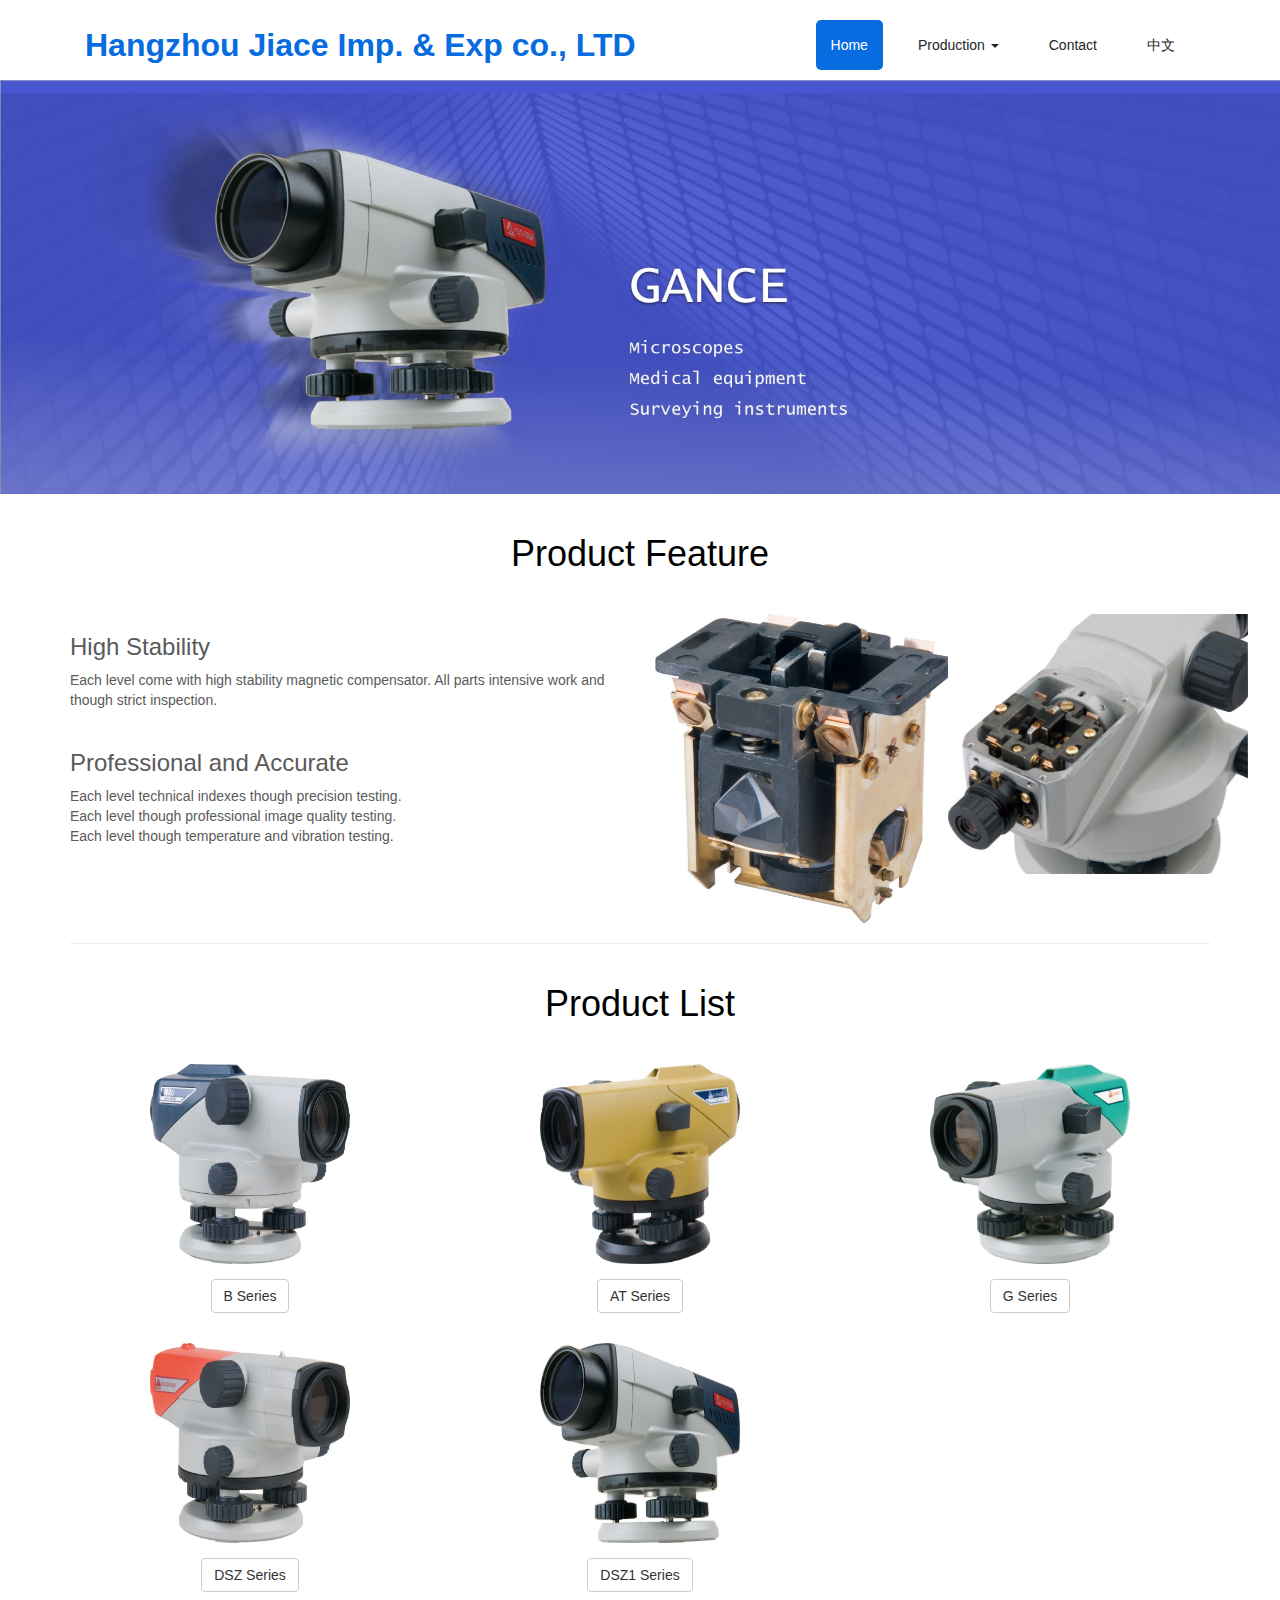
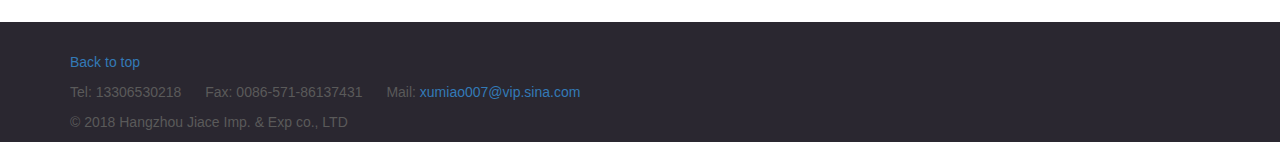
<file: jiace/index.html>
<!doctype html>
<html lang="en">

<head>
    <meta charset="utf-8">
    <meta name="viewport" content="width=device-width, initial-scale=1, shrink-to-fit=no">
    <meta name="description" content="">
    <meta name="author" content="">
    <link rel="icon" href="./favicon.ico">

    <title>Hangzhou Jiace Imp. & Exp co., LTD</title>

    <!-- Bootstrap core CSS -->
    <link rel="stylesheet" href="https://cdnjs.cloudflare.com/ajax/libs/twitter-bootstrap/3.3.7/css/bootstrap.min.css" integrity="sha384-BVYiiSIFeK1dGmJRAkycuHAHRg32OmUcww7on3RYdg4Va+PmSTsz/K68vbdEjh4u" crossorigin="anonymous">

    <!-- Custom styles for this template -->
    <link href="./assets/css/carousel.css" rel="stylesheet">
</head>

<body>
    <header>
        <nav class="navbar navbar-fixed-top  navbar-without-shadow">
            <div class="container">
                <div class="container-fluid">
                    <!-- Brand and toggle get grouped for better mobile display -->
                    <div class="navbar-header">
                        <a class="navbar-brand" href="#">Hangzhou Jiace Imp. & Exp co., LTD</a>
                    </div>

                    <!-- Collect the nav links, forms, and other content for toggling -->
                    <div class="collapse navbar-collapse" id="bs-example-navbar-collapse-1">
                        <ul class="nav navbar-nav navbar-right">
                            <li class="active"><a href="./index.html" class="nav-link">Home</a></li>
                            <li class="dropdown">
                                <a href="#" class="dropdown-toggle nav-link" data-toggle="dropdown" role="button" aria-haspopup="true" aria-expanded="false">Production <span class="caret"></span></a>
                                <ul class="dropdown-menu">
                                    <li><a href="./B.html">B</a></li>
                                    <li><a href="./AT.html">AT</a></li>
                                    <li><a href="./G.html">G</a></li>
                                    <li><a href="./DSZ.html">DSZ</a></li>
                                    <li><a href="./DSZ1.html">DSZ1</a></li>
                                </ul>
                            </li>
                            <li><a href="/contact.html" class="nav-link">Contact</a></li>
                            <li><a href="/zh-cn/" class="header-language">中文</a></li>
                        </ul>
                    </div>
                    <!-- /.navbar-collapse -->
                </div>
                <!-- /.container-fluid -->
            </div>
        </nav>
    </header>
    <main>

        <!-- Marketing messaging and featurettes-->

        <div  class="carousel slide" data-ride="carousel">

            <!-- Wrapper for slides -->
            <div class="carousel-inner" role="listbox">
                <div class="item active">
                    <img src="./assets/img/banner.jpg" alt="...">
                    <div class="carousel-caption">
                    </div>
                </div>
            </div>
        </div>
        <!-- Wrap the rest of the page in another container to center all the content. -->

        <div class="container marketing">
            <h1 class="text-center mb-lg ">Product Feature</h1>
            <!-- Three columns of text below the carousel -->
            <div class="row">
                <div class="col-lg-6">
                    <h3>High Stability</h3>
                    <p>Each level come with high stability magnetic compensator. All parts intensive work and though strict inspection.</p>
                    <h3 style="margin-top:40px">Professional and Accurate</h3>
                    <p>Each level technical indexes though precision testing.<br/> Each level though professional image quality testing. <br/>Each level though temperature and vibration testing.</p>
                </div>
                <!-- /.col-lg-4 -->
                <div class="col-lg-6">
                    <div class="row">
                        <div class="col-lg-6">
                            <img class="rounded-circle" src="./assets/img/feature1.jpg" alt="Generic placeholder image" width="300"/>
                        </div>
                        <div class="col-lg-6">
                            <img class="rounded-circle" src="./assets/img/feature2.jpg" alt="Generic placeholder image" width="300">
                        </div>
                    </div>
                </div>
                <!-- /.col-lg-4 -->
            </div>
            <!-- /.row -->
            <!-- START THE FEATURETTES -->


            <hr class="featurette-divider">
            <h1 class="text-center mb-lg">Product List</h1>

            <div class="row featurette production-series" >
                <div class="col-md-4">
                    <img class="img-rounded" src="./assets/img/B20.jpg" alt="Generic placeholder image">
                    <a href="./B.html" class="btn btn-default">B Series</a>
                </div>
                <div class="col-md-4">
                    <img class="img-rounded" src="./assets/img/AT-B2.jpg" alt="Generic placeholder image">
                    <a href="./AT.html" class="btn btn-default">AT Series</a>
                </div>
                <div class="col-md-4">
                    <img class="img-rounded" src="./assets/img/G2.jpg" alt="Generic placeholder image">
                    <a href="./G.html" class="btn btn-default">G Series</a>
                </div>
                <div class="col-md-4">
                    <img class="img-rounded" src="./assets/img/DSZ3-1.jpg" alt="Generic placeholder image">
                    <a href="./DSZ.html" class="btn btn-default">DSZ Series</a>
                </div>
                <div class="col-md-4">
                    <img class="img-rounded" src="./assets/img/DSZ1.jpg" alt="Generic placeholder image">
                    <a href="./DSZ1.html" class="btn btn-default">DSZ1 Series</a>
                </div>
            </div>
            <!-- /END THE FEATURETTES -->

        </div>
        <!-- /.container -->
    </main>

    <footer class="footer">
      <div class="container">
          <p class="float-right"><a href="#">Back to top</a></p>
          <p ><span>Tel:</span> 13306530218 <span style="margin-left:20px">Fax:</span> 0086-571-86137431 <span style="margin-left:20px">Mail:</span> <a href="mailto:xumiao007@vip.sina.com">xumiao007@vip.sina.com</a></p>
          <p>&copy; 2018 Hangzhou Jiace Imp. & Exp co., LTD </p>
      </div>
    </footer>
    <!-- Bootstrap core JavaScript
    ================================================== -->
    <!-- Placed at the end of the document so the pages load faster -->
    <script src="https://code.jquery.com/jquery-3.2.1.slim.min.js" integrity="sha384-KJ3o2DKtIkvYIK3UENzmM7KCkRr/rE9/Qpg6aAZGJwFDMVNA/GpGFF93hXpG5KkN" crossorigin="anonymous"></script>
    <script src="https://cdnjs.cloudflare.com/ajax/libs/twitter-bootstrap/3.3.7/js/bootstrap.min.js" integrity="sha384-Tc5IQib027qvyjSMfHjOMaLkfuWVxZxUPnCJA7l2mCWNIpG9mGCD8wGNIcPD7Txa" crossorigin="anonymous"></script>
</body>

</html>
</file>
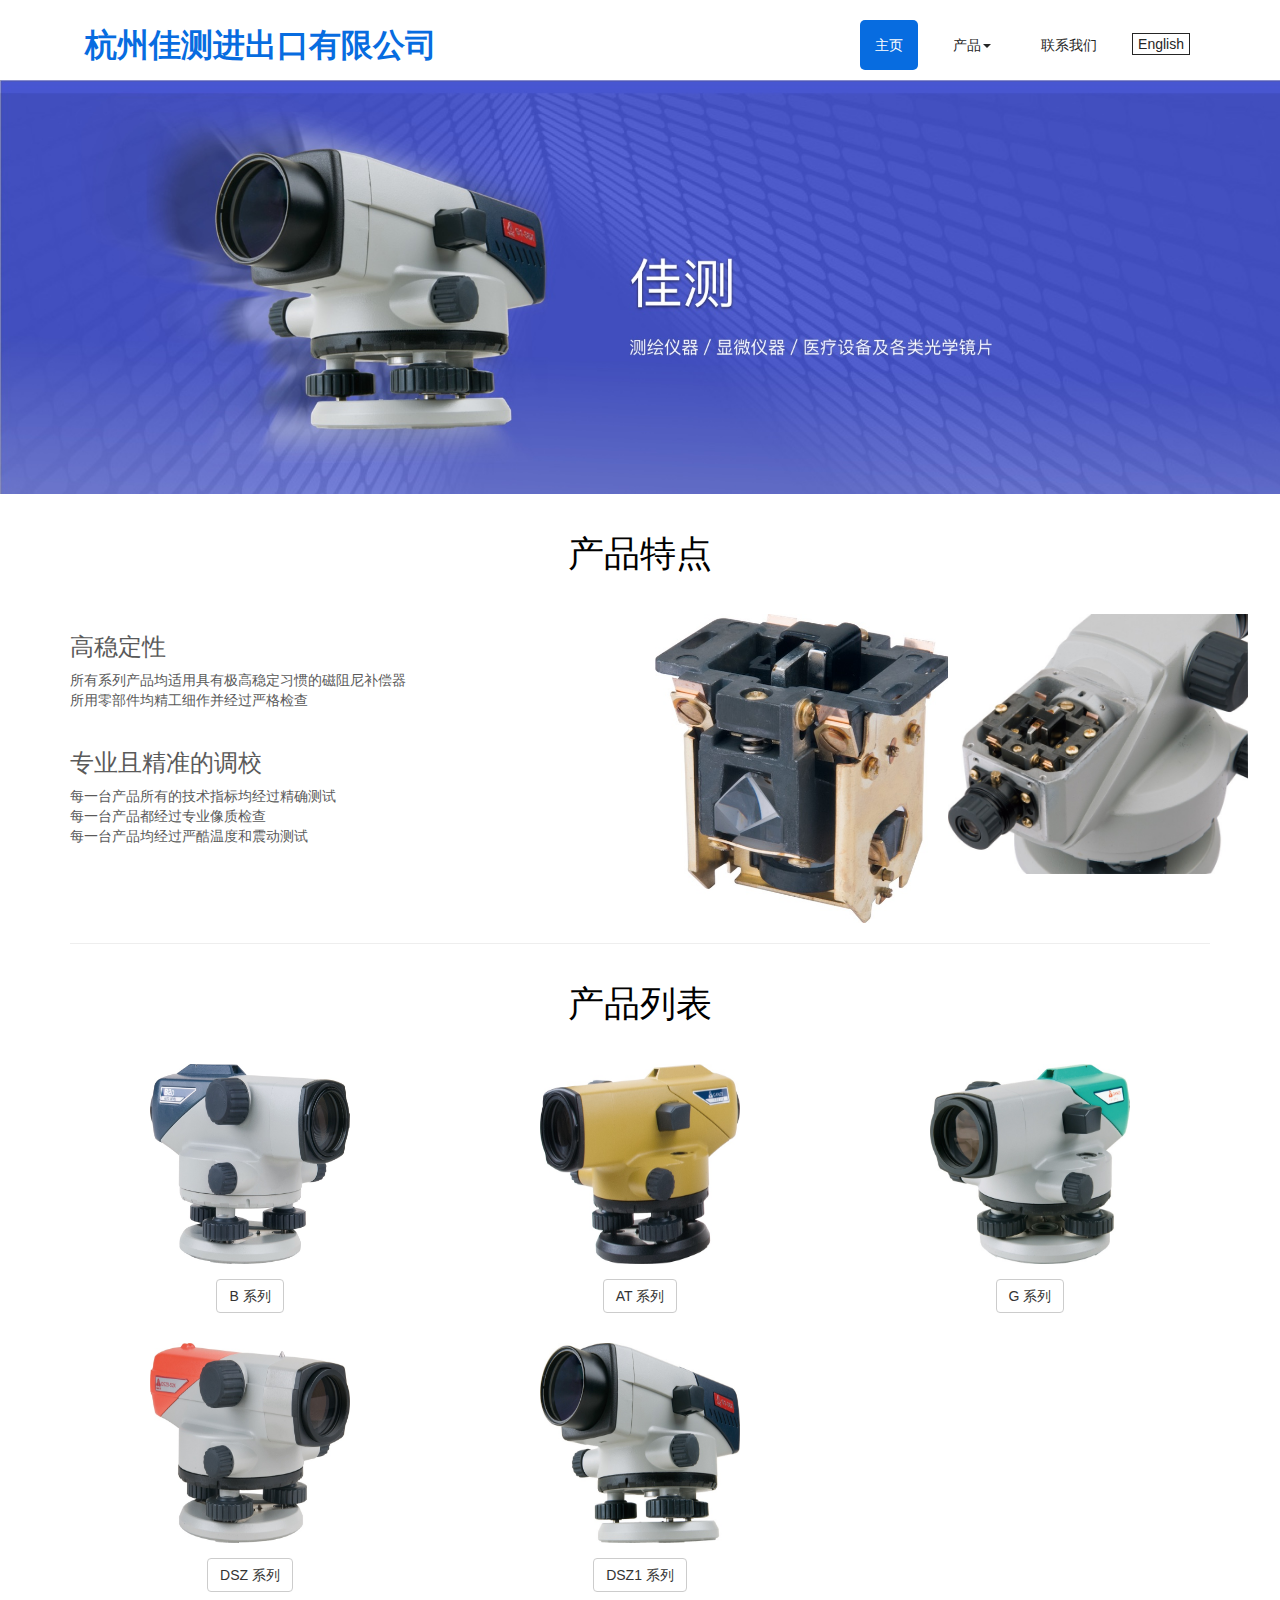
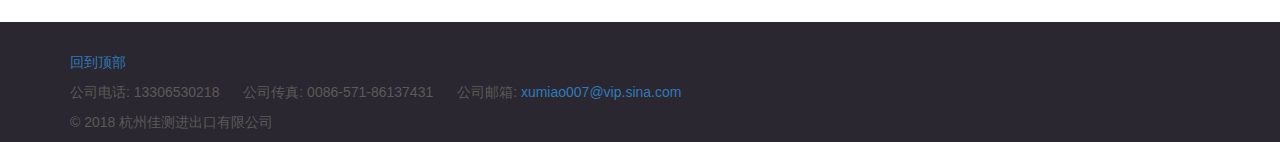
<file: jiace/zh-cn/index.html>
<!doctype html>
<html lang="en">

<head>
    <meta charset="utf-8">
    <meta name="viewport" content="width=device-width, initial-scale=1, shrink-to-fit=no">
    <meta name="description" content="">
    <meta name="author" content="">
    <link rel="icon" href="./favicon.ico">

    <title>杭州佳测进出口有限公司</title>

    <!-- Bootstrap core CSS -->
    <link rel="stylesheet" href="https://cdnjs.cloudflare.com/ajax/libs/twitter-bootstrap/3.3.7/css/bootstrap.min.css" integrity="sha384-BVYiiSIFeK1dGmJRAkycuHAHRg32OmUcww7on3RYdg4Va+PmSTsz/K68vbdEjh4u" crossorigin="anonymous">

    <!-- Custom styles for this template -->
    <link href="./assets/css/carousel.css" rel="stylesheet">
</head>

<body>
    <header>
        <nav class="navbar navbar-fixed-top  navbar-without-shadow">
            <div class="container">
                <div class="container-fluid">
                    <!-- Brand and toggle get grouped for better mobile display -->
                    <div class="navbar-header">
                        <a class="navbar-brand" href="#">杭州佳测进出口有限公司</a>
                    </div>

                    <!-- Collect the nav links, forms, and other content for toggling -->
                    <div class="collapse navbar-collapse" id="bs-example-navbar-collapse-1">
                        <ul class="nav navbar-nav navbar-right">
                            <li class="active"><a href="./index.html" class="nav-link">主页</a></li>
                            <li class="dropdown">
                                <a href="#" class="dropdown-toggle nav-link" data-toggle="dropdown" role="button" aria-haspopup="true" aria-expanded="false">产品<span class="caret"></span></a>
                                <ul class="dropdown-menu">
                                    <li><a href="./B.html">B</a></li>
                                    <li><a href="./AT.html">AT</a></li>
                                    <li><a href="./G.html">G</a></li>
                                    <li><a href="./DSZ.html">DSZ</a></li>
                                    <li><a href="./DSZ1.html">DSZ1</a></li>
                                </ul>
                            </li>
                            <li><a href="./contact.html" class="nav-link">联系我们</a></li>
                            <li><a href="../" class="header-language">English</a></li>
                        </ul>
                    </div>
                    <!-- /.navbar-collapse -->
                </div>
                <!-- /.container-fluid -->
            </div>
        </nav>
    </header>
    <main>

        <!-- Marketing messaging and featurettes-->

        <div  class="carousel slide" data-ride="carousel">

            <!-- Wrapper for slides -->
            <div class="carousel-inner" role="listbox">
                <div class="item active">
                    <img src="./assets/img/banner.jpg" alt="...">
                    <div class="carousel-caption">
                    </div>
                </div>
            </div>
        </div>
        <!-- Wrap the rest of the page in another container to center all the content. -->

        <div class="container marketing">
            <h1 class="text-center mb-lg ">产品特点</h1>
            <!-- Three columns of text below the carousel -->
            <div class="row">
                <div class="col-lg-6">
                    <h3>高稳定性</h3>
                    <p>所有系列产品均适用具有极高稳定习惯的磁阻尼补偿器<br/>所用零部件均精工细作并经过严格检查</p>
                    <h3 style="margin-top:40px">专业且精准的调校</h3>
                    <p>每一台产品所有的技术指标均经过精确测试<br/> 每一台产品都经过专业像质检查<br/>每一台产品均经过严酷温度和震动测试</p>
                </div>
                <!-- /.col-lg-4 -->
                <div class="col-lg-6">
                    <div class="row">
                        <div class="col-lg-6">
                            <img class="rounded-circle" src="./assets/img/feature1.jpg" alt="Generic placeholder image" width="300"/>
                        </div>
                        <div class="col-lg-6">
                            <img class="rounded-circle" src="./assets/img/feature2.jpg" alt="Generic placeholder image" width="300">
                        </div>
                    </div>
                </div>
                <!-- /.col-lg-4 -->
            </div>
            <!-- /.row -->
            <!-- START THE FEATURETTES -->


            <hr class="featurette-divider">
            <h1 class="text-center mb-lg">产品列表</h1>

            <div class="row featurette production-series" >
                <div class="col-md-4">
                    <img class="img-rounded" src="./assets/img/B20.jpg" alt="Generic placeholder image">
                    <a href="./B.html" class="btn btn-default">B 系列</a>
                </div>
                <div class="col-md-4">
                    <img class="img-rounded" src="./assets/img/AT-B2.jpg" alt="Generic placeholder image">
                    <a href="./AT.html" class="btn btn-default">AT 系列</a>
                </div>
                <div class="col-md-4">
                    <img class="img-rounded" src="./assets/img/G2.jpg" alt="Generic placeholder image">
                    <a href="./G.html" class="btn btn-default">G 系列</a>
                </div>
                <div class="col-md-4">
                    <img class="img-rounded" src="./assets/img/DSZ3-1.jpg" alt="Generic placeholder image">
                    <a href="./DSZ.html" class="btn btn-default">DSZ 系列</a>
                </div>
                <div class="col-md-4">
                    <img class="img-rounded" src="./assets/img/DSZ1.jpg" alt="Generic placeholder image">
                    <a href="./DSZ1.html" class="btn btn-default">DSZ1 系列</a>
                </div>
            </div>
            <!-- /END THE FEATURETTES -->

        </div>
        <!-- /.container -->
    </main>

    <footer class="footer">
      <div class="container">
          <p class="float-right"><a href="#">回到顶部</a></p>
          <p ><span>公司电话:</span> 13306530218 <span style="margin-left:20px">公司传真:</span> 0086-571-86137431 <span style="margin-left:20px">公司邮箱:</span> <a href="mailto:xumiao007@vip.sina.com">xumiao007@vip.sina.com</a></p>
          <p>&copy; 2018 杭州佳测进出口有限公司 </p>
      </div>
    </footer>
    <!-- Bootstrap core JavaScript
    ================================================== -->
    <!-- Placed at the end of the document so the pages load faster -->
    <script src="https://code.jquery.com/jquery-3.2.1.slim.min.js" integrity="sha384-KJ3o2DKtIkvYIK3UENzmM7KCkRr/rE9/Qpg6aAZGJwFDMVNA/GpGFF93hXpG5KkN" crossorigin="anonymous"></script>
    <script src="https://cdnjs.cloudflare.com/ajax/libs/twitter-bootstrap/3.3.7/js/bootstrap.min.js" integrity="sha384-Tc5IQib027qvyjSMfHjOMaLkfuWVxZxUPnCJA7l2mCWNIpG9mGCD8wGNIcPD7Txa" crossorigin="anonymous"></script>
</body>

</html>
</file>
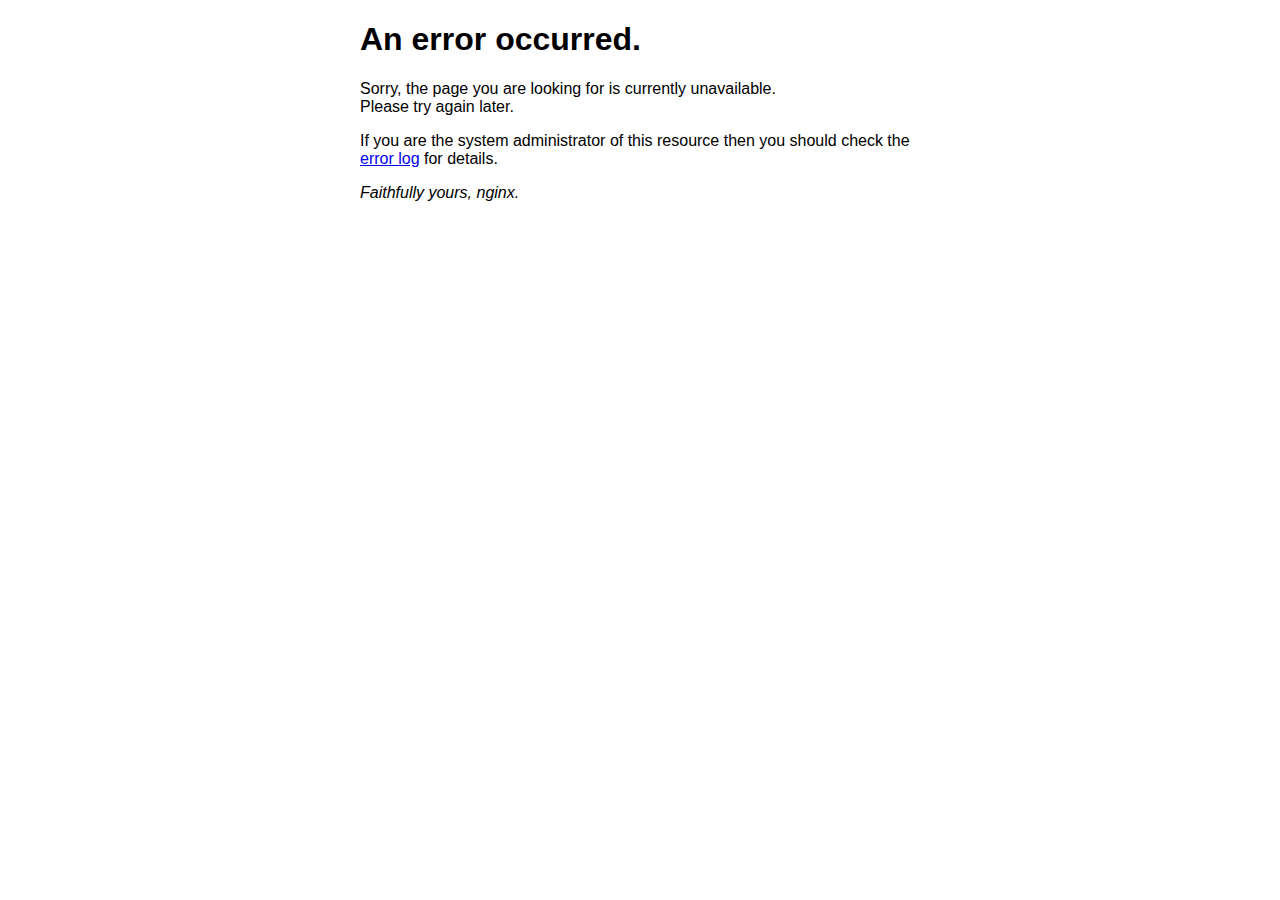
<file: jiace/50x.html>
<!DOCTYPE html>
<html>
<head>
<title>Error</title>
<style>
    body {
        width: 35em;
        margin: 0 auto;
        font-family: Tahoma, Verdana, Arial, sans-serif;
    }
</style>
</head>
<body>
<h1>An error occurred.</h1>
<p>Sorry, the page you are looking for is currently unavailable.<br/>
Please try again later.</p>
<p>If you are the system administrator of this resource then you should check
the <a href="http://nginx.org/r/error_log">error log</a> for details.</p>
<p><em>Faithfully yours, nginx.</em></p>
</body>
</html>
</file>
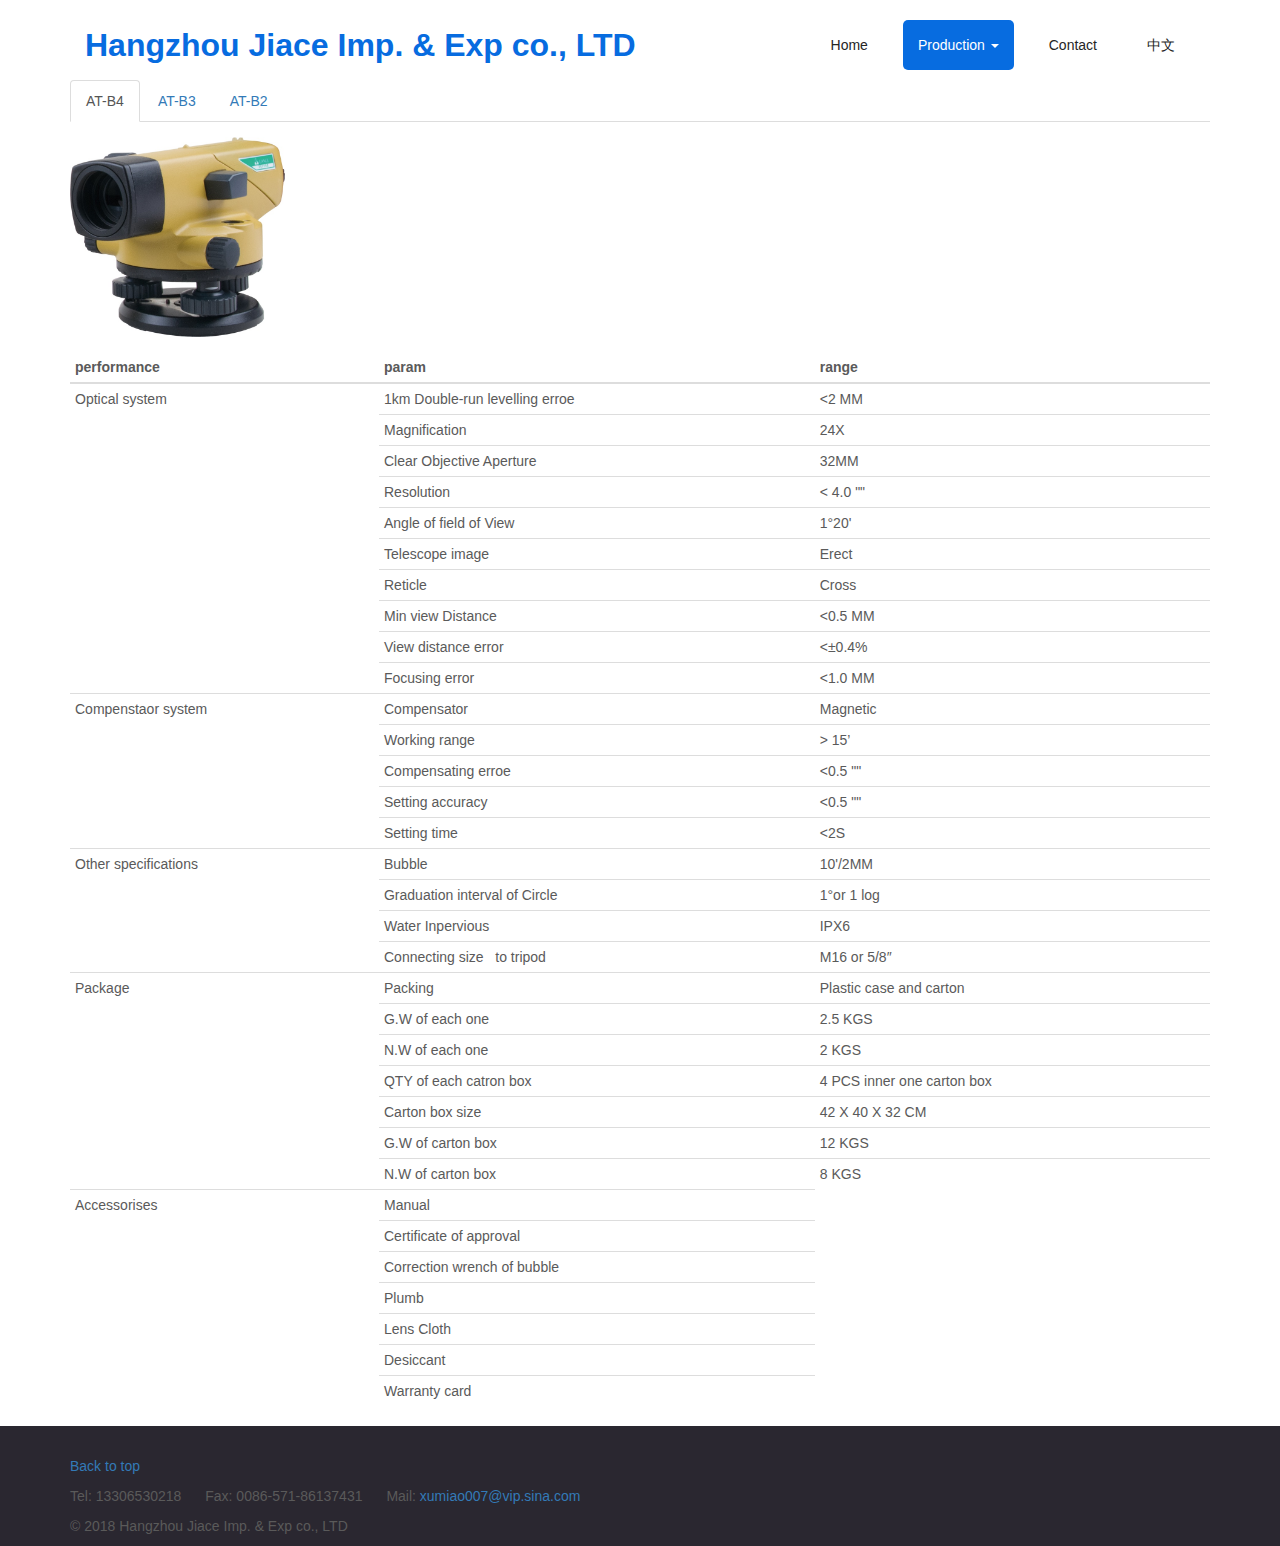
<file: jiace/AT.html>
<!doctype html>
<html lang="en">

<head>
    <meta charset="utf-8">
    <meta name="viewport" content="width=device-width, initial-scale=1, shrink-to-fit=no">
    <meta name="description" content="">
    <meta name="author" content="">
    <link rel="icon" href="./favicon.ico">

    <title>AT</title>

    <!-- Bootstrap core CSS -->
    <link rel="stylesheet" href="https://cdnjs.cloudflare.com/ajax/libs/twitter-bootstrap/3.3.7/css/bootstrap.min.css" integrity="sha384-BVYiiSIFeK1dGmJRAkycuHAHRg32OmUcww7on3RYdg4Va+PmSTsz/K68vbdEjh4u" crossorigin="anonymous">

    <!-- Custom styles for this template -->
    <link href="./assets/css/carousel.css" rel="stylesheet">
</head>

<body>

    <header>
        <nav class="navbar navbar-fixed-top  navbar-without-shadow">
            <div class="container">
                <div class="container-fluid">
                    <!-- Brand and toggle get grouped for better mobile display -->
                    <div class="navbar-header">
                        <a class="navbar-brand" href="#">Hangzhou Jiace Imp. & Exp co., LTD</a>
                    </div>

                    <!-- Collect the nav links, forms, and other content for toggling -->
                    <div class="collapse navbar-collapse" id="bs-example-navbar-collapse-1">
                        <ul class="nav navbar-nav navbar-right">
                            <li><a href="/">Home</a></li>
                            <li class="active">
                                <a href="#" class="dropdown-toggle nav-link" data-toggle="dropdown" role="button" aria-haspopup="true" aria-expanded="false">Production <span class="caret"></span></a>
                                <ul class="dropdown-menu">
                                    <li><a href="./B.html">B</a></li>
                                    <li><a href="./AT.html">AT</a></li>
                                    <li><a href="./G.html">G</a></li>
                                    <li><a href="./DSZ.html">DSZ</a></li>
                                    <li><a href="./DSZ1.html">DSZ1</a></li>
                                </ul>
                            </li>
                            <li><a href="/contact.html" class="nav-link">Contact</a></li>
                            <li><a href="/zh-cn/" class="header-language">中文</a></li>

                        </ul>
                    </div>
                    <!-- /.navbar-collapse -->
                </div>
                <!-- /.container-fluid -->
            </div>
        </nav>
    </header>

    <main role="main">

        <!-- Marketing messaging and featurettes
      ================================================== -->
        <!-- Wrap the rest of the page in another container to center all the content. -->

        <div class="container marketing">


            <div>

                <!-- Nav tabs -->
                <ul class="nav nav-tabs" role="tablist">
                    <li role="presentation" class="active"><a href="#AT-B4" aria-controls="home" role="tab" data-toggle="tab">AT-B4</a></li>
                    <li role="presentation"><a href="#AT-B3" aria-controls="profile" role="tab" data-toggle="tab">AT-B3</a></li>
                    <li role="presentation"><a href="#AT-B2" aria-controls="messages" role="tab" data-toggle="tab">AT-B2</a></li>
                </ul>

                <!-- Tab panes -->
                <div class="tab-content">
                    <div role="tabpanel" class="tab-pane active" id="AT-B4">
                        <img class="rounded-circle" style="margin: 15px 0" src="./assets/img/AT-B4.jpg" alt="Generic placeholder image"  height="200"/>

                        <table class="table table-condensed">
                            <thead>
                                <tr>
                                    <th>performance</th>
<th>param</th>
<th>range</th>
                                </tr>
                            </thead>
                            <tbody>
                                <tr>
                                    <td rowspan=10>Optical system</td>
                                    <td>1km Double-run levelling erroe</td>
                                    <td>
                                        <2 MM</td>
                                </tr>
                                <tr>
                                    <td>Magnification</td>
                                    <td>24X</td>
                                </tr>
                                <tr>
                                    <td>Clear Objective Aperture</td>
                                    <td>32MM</td>
                                </tr>
                                <tr>
                                    <td>Resolution</td>
                                    <td>
                                        < 4.0 ""</td>
                                </tr>
                                <tr>
                                    <td>Angle of field of View</td>
                                    <td>1°20'</td>
                                </tr>
                                <tr>
                                    <td>Telescope image</td>
                                    <td>Erect</td>
                                </tr>
                                <tr>
                                    <td>Reticle</td>
                                    <td>Cross</td>
                                </tr>
                                <tr>
                                    <td>Min view Distance</td>
                                    <td>
                                        <0.5 MM</td>
                                </tr>
                                <tr>
                                    <td>View distance error</td>
                                    <td>
                                        <±0.4%</td>
                                </tr>
                                <tr>
                                    <td>Focusing error</td>
                                    <td>
                                        <1.0 MM</td>
                                </tr>




                                <tr>
                                    <td rowspan=5>Compenstaor system</td>
                                    <td>Compensator</td>
                                    <td>Magnetic</td>
                                </tr>
                                <tr>
                                    <td>Working range</td>
                                    <td>> 15’</td>
                                </tr>
                                <tr>
                                    <td>Compensating erroe</td>
                                    <td>
                                        <0.5 ""</td>
                                </tr>
                                <tr>
                                    <td>Setting accuracy</td>
                                    <td>
                                        <0.5 ""</td>
                                </tr>
                                <tr>
                                    <td>Setting time</td>
                                    <td>
                                        <2S</td>
                                </tr>



                                <tr>
                                    <td rowspan=4>Other specifications</td>
                                    <td>Bubble</td>
                                    <td>10'/2MM</td>
                                </tr>
                                <tr>
                                    <td>Graduation interval of Circle</td>
                                    <td>1°or 1 log</td>
                                </tr>
                                <tr>
                                    <td>Water Inpervious</td>
                                    <td>IPX6</td>
                                </tr>
                                <tr>
                                    <td>Connecting size   to tripod</td>
                                    <td>M16 or 5/8″</td>
                                </tr>


                                <tr>
                                    <td rowspan=7>Package</td>
                                    <td>Packing </td>
                                    <td>Plastic case and carton</td>
                                </tr>
                                <tr>
                                    <td>G.W of each one</td>
                                    <td>2.5 KGS</td>
                                </tr>
                                <tr>
                                    <td>N.W of each one</td>
                                    <td>2 KGS</td>
                                </tr>
                                <tr>
                                    <td>QTY of each catron box</td>
                                    <td>4 PCS inner one carton box</td>
                                </tr>
                                <tr>
                                    <td>Carton box size</td>
                                    <td>42 X 40 X 32 CM </td>
                                </tr>
                                <tr>
                                    <td>G.W of carton box</td>
                                    <td>12 KGS</td>
                                </tr>
                                <tr>
                                    <td>N.W of carton box</td>
                                    <td>8 KGS</td>
                                </tr>





                                <tr>
                                    <td rowspan=8>Accessorises</td>
                                    <td>Manual</td>
                                </tr>
                                <tr>
                                    <td>Certificate of approval</td>
                                </tr>
                                <tr>
                                    <td>Correction wrench of bubble</td>
                                </tr>
                                <tr>
                                    <tdCorrection needle of I angel</td>
                                </tr>
                                <tr>
                                    <td>Plumb</td>
                                </tr>
                                <tr>
                                    <td>Lens Cloth</td>
                                </tr>
                                <tr>
                                    <td>Desiccant</td>
                                </tr>
                                <tr>
                                    <td>Warranty card</td>
                                </tr>
                            </tbody>
                        </table>
                    </div>
                    <div role="tabpanel " class="tab-pane " id="AT-B3">
                        <img class="rounded-circle" style="margin: 15px 0" src="./assets/img/AT-B3.jpg" alt="Generic placeholder image"  height="200"/>
                        <table class="table table-condensed">
                            <thead>
                                <tr>
                                    <th>performance</th>
<th>param</th>
<th>range</th>
                                </tr>
                            </thead>
                            <tbody>
                                <tr>
                                    <td rowspan=10>Optical system</td>
                                    <td>1km Double-run levelling erroe</td>
                                    <td>
                                        <1.5 MM</td>
                                </tr>
                                <tr>
                                    <td>Magnification</td>
                                    <td>32X</td>
                                </tr>
                                <tr>
                                    <td>Clear Objective Aperture</td>
                                    <td>36MM</td>
                                </tr>
                                <tr>
                                    <td>Resolution</td>
                                    <td>
                                        < 3.5 ""</td>
                                </tr>
                                <tr>
                                    <td>Angle of field of View</td>
                                    <td>1°20'</td>
                                </tr>
                                <tr>
                                    <td>Telescope image</td>
                                    <td>Erect</td>
                                </tr>
                                <tr>
                                    <td>Reticle</td>
                                    <td>Cross</td>
                                </tr>
                                <tr>
                                    <td>Min view Distance</td>
                                    <td>
                                        <0.5 MM</td>
                                </tr>
                                <tr>
                                    <td>View distance error</td>
                                    <td>
                                        < ±0.4%</td>
                                </tr>
                                <tr>
                                    <td>Focusing error</td>
                                    <td>
                                        <1.0 MM</td>
                                </tr>






                                <tr>
                                    <td rowspan=5>Compenstaor system</td>
                                    <td>Compensator</td>
                                    <td>Magnetic</td>
                                </tr>
                                <tr>
                                    <td>Working range</td>
                                    <td>> 15’</td>
                                </tr>
                                <tr>
                                    <td>Compensating erroe</td>
                                    <td>
                                        <0.5 ""</td>
                                </tr>
                                <tr>
                                    <td>Setting accuracy</td>
                                    <td>
                                        <0.5 ""</td>
                                </tr>
                                <tr>
                                    <td>Setting time</td>
                                    <td>
                                        <2S</td>
                                </tr>

                                <tr>
                                    <td rowspan=4>Other specifications</td>
                                    <td>Bubble</td>
                                    <td>10'/2MM</td>
                                </tr>
                                <tr>
                                    <td>Graduation interval of Circle</td>
                                    <td>1°or 1 log</td>
                                </tr>
                                <tr>
                                    <td>Water Inpervious</td>
                                    <td>IPX6</td>
                                </tr>
                                <tr>
                                    <td>Connecting size   to tripod</td>
                                    <td>M16 or 5/8″</td>
                                </tr>
                                <tr>
                                    <td rowspan=7>Package</td>
                                    <td>Packing </td>
                                    <td>Plastic case and carton</td>
                                </tr>
                                <tr>
                                    <td>G.W of each one</td>
                                    <td>2.5 KGS</td>
                                </tr>
                                <tr>
                                    <td>N.W of each one</td>
                                    <td>2 KGS</td>
                                </tr>
                                <tr>
                                    <td>QTY of each catron box</td>
                                    <td>4 PCS inner one carton box</td>
                                </tr>
                                <tr>
                                    <td>Carton box size</td>
                                    <td>42 X 40 X 32 CM </td>
                                </tr>
                                <tr>
                                    <td>G.W of carton box</td>
                                    <td>12 KGS</td>
                                </tr>
                                <tr>
                                    <td>N.W of carton box</td>
                                    <td>8 KGS</td>
                                </tr>





                                <tr>
                                    <td rowspan=8>Accessorises</td>
                                    <td>Manual</td>
                                </tr>
                                <tr>
                                    <td>Certificate of approval</td>
                                </tr>
                                <tr>
                                    <td>Correction wrench of bubble</td>
                                </tr>
                                <tr>
                                    <tdCorrection needle of I angel</td>
                                </tr>
                                <tr>
                                    <td>Plumb</td>
                                </tr>
                                <tr>
                                    <td>Lens Cloth</td>
                                </tr>
                                <tr>
                                    <td>Desiccant</td>
                                </tr>
                                <tr>
                                    <td>Warranty card</td>
                                </tr>



                            </tbody>
                        </table>
                    </div>
                    <div role="tabpanel " class="tab-pane " id="AT-B2">
                        <img class="rounded-circle" style="margin: 15px 0" src="./assets/img/AT-B2.jpg" alt="Generic placeholder image"  height="200"/>
                        <table class="table table-condensed">
                            <thead>
                                <tr>
                                    <th>performance</th>
<th>param</th>
<th>range</th>
                                </tr>
                            </thead>
                            <tbody>
                                <tr>
                                    <td rowspan=10>Optical system</td>
                                    <td>1km Double-run levelling erroe</td>
                                    <td>
                                        <0.7MM</td>
                                </tr>
                                <tr>
                                    <td>Magnification</td>
                                    <td>32X</td>
                                </tr>
                                <tr>
                                    <td>Clear Objective Aperture</td>
                                    <td>42MM</td>
                                </tr>
                                <tr>
                                    <td>Resolution</td>
                                    <td>
                                        < 3.0 ""</td>
                                </tr>
                                <tr>
                                    <td>Angle of field of View</td>
                                    <td>1°20'</td>
                                </tr>
                                <tr>
                                    <td>Telescope image</td>
                                    <td>Erect</td>
                                </tr>
                                <tr>
                                    <td>Reticle</td>
                                    <td>Wedge</td>
                                </tr>
                                <tr>
                                    <td>Min view Distance</td>
                                    <td>
                                        <0.5 MM</td>
                                </tr>
                                <tr>
                                    <td>View distance error</td>
                                    <td>
                                        < ±0.4%</td>
                                </tr>
                                <tr>
                                    <td>Focusing error</td>
                                    <td>
                                        <1.0 MM</td>
                                </tr>






                                <tr>
                                    <td rowspan=5>Compenstaor system</td>
                                    <td>Compensator</td>
                                    <td>Magnetic</td>
                                </tr>
                                <tr>
                                    <td>Working range</td>
                                    <td>> 15’</td>
                                </tr>
                                <tr>
                                    <td>Compensating erroe</td>
                                    <td>
                                        <0.3 ""</td>
                                </tr>
                                <tr>
                                    <td>Setting accuracy</td>
                                    <td>
                                        <0.3 ""</td>
                                </tr>
                                <tr>
                                    <td>Setting time</td>
                                    <td>
                                        <2S</td>
                                </tr>




                                <tr>
                                    <td rowspan=4>Other specifications</td>
                                    <td>Bubble</td>
                                    <td>8'/2MM</td>
                                </tr>
                                <tr>
                                    <td>Graduation interval of Circle</td>
                                    <td>1°or 1 log</td>
                                </tr>
                                <tr>
                                    <td>Water Inpervious</td>
                                    <td>IPX6</td>
                                </tr>
                                <tr>
                                    <td>Connecting size   to tripod</td>
                                    <td>M16 or 5/8″</td>
                                </tr>



                                <tr>
                                    <td rowspan=7>Package</td>
                                    <td>Packing </td>
                                    <td>Plastic case and carton</td>
                                </tr>
                                <tr>
                                    <td>G.W of each one</td>
                                    <td>3 KGS</td>
                                </tr>
                                <tr>
                                    <td>N.W of each one</td>
                                    <td>2.5 KGS</td>
                                </tr>
                                <tr>
                                    <td>QTY of each catron box</td>
                                    <td>4 PCS inner one carton box</td>
                                </tr>
                                <tr>
                                    <td>Carton box size</td>
                                    <td>42 X 40 X 32 CM </td>
                                </tr>
                                <tr>
                                    <td>G.W of carton box</td>
                                    <td>14 KGS</td>
                                </tr>
                                <tr>
                                    <td>N.W of carton box</td>
                                    <td>10 KGS</td>
                                </tr>






                                <tr>
                                    <td rowspan=8>Accessorises</td>
                                    <td>Manual</td>
                                </tr>
                                <tr>
                                    <td>Certificate of approval</td>
                                </tr>
                                <tr>
                                    <td>Correction wrench of bubble</td>
                                </tr>
                                <tr>
                                    <tdCorrection needle of I angel</td>
                                </tr>
                                <tr>
                                    <td>Plumb</td>
                                </tr>
                                <tr>
                                    <td>Lens Cloth</td>
                                </tr>
                                <tr>
                                    <td>Desiccant</td>
                                </tr>
                                <tr>
                                    <td>Warranty card</td>
                                </tr>






                            </tbody>
                        </table>
                    </div>
                </div>

            </div>

        </div>
        <!-- /.container -->


        <!-- FOOTER -->

    </main>

    <footer class="footer">
      <div class="container">
          <p class="float-right"><a href="#">Back to top</a></p>
          <p ><span>Tel:</span> 13306530218 <span style="margin-left:20px">Fax:</span> 0086-571-86137431 <span style="margin-left:20px">Mail:</span> <a href="mailto:xumiao007@vip.sina.com">xumiao007@vip.sina.com</a></p>
          <p>&copy; 2018 Hangzhou Jiace Imp. & Exp co., LTD </p>
      </div>
    </footer>
    <!-- Bootstrap core JavaScript
    ================================================== -->
    <!-- Placed at the end of the document so the pages load faster -->
    <script src="https://code.jquery.com/jquery-3.2.1.slim.min.js" integrity="sha384-KJ3o2DKtIkvYIK3UENzmM7KCkRr/rE9/Qpg6aAZGJwFDMVNA/GpGFF93hXpG5KkN" crossorigin="anonymous"></script>
    <script src="https://cdnjs.cloudflare.com/ajax/libs/twitter-bootstrap/3.3.7/js/bootstrap.min.js" integrity="sha384-Tc5IQib027qvyjSMfHjOMaLkfuWVxZxUPnCJA7l2mCWNIpG9mGCD8wGNIcPD7Txa" crossorigin="anonymous"></script>
</body>

</html>
</file>
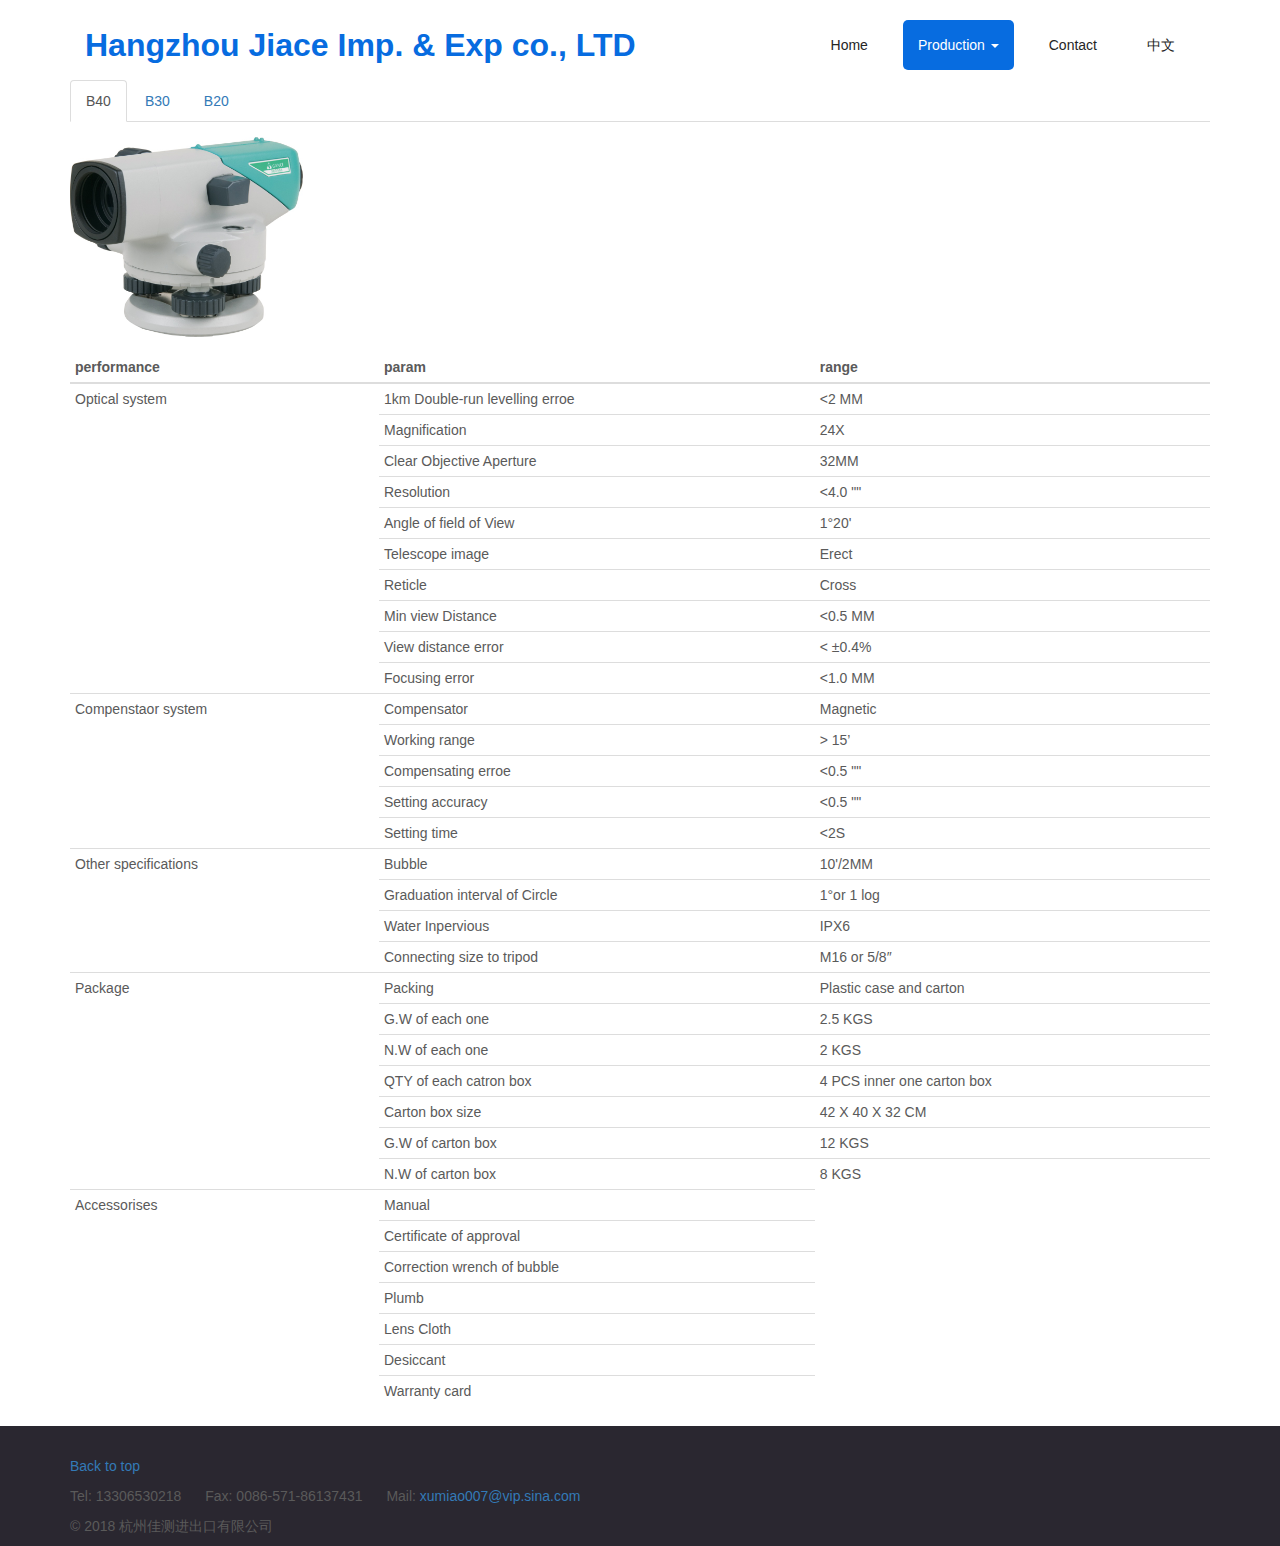
<file: jiace/B.html>
<!doctype html>
<html lang="en">

<head>
    <meta charset="utf-8">
    <meta name="viewport" content="width=device-width, initial-scale=1, shrink-to-fit=no">
    <meta name="description" content="">
    <meta name="author" content="">
    <link rel="icon" href="./favicon.ico">

    <title>B</title>

    <!-- Bootstrap core CSS -->
    <link rel="stylesheet" href="https://cdnjs.cloudflare.com/ajax/libs/twitter-bootstrap/3.3.7/css/bootstrap.min.css" integrity="sha384-BVYiiSIFeK1dGmJRAkycuHAHRg32OmUcww7on3RYdg4Va+PmSTsz/K68vbdEjh4u" crossorigin="anonymous">

    <!-- Custom styles for this template -->
    <link href="./assets/css/carousel.css" rel="stylesheet">
</head>

<body>

    <header>
        <nav class="navbar navbar-fixed-top  navbar-without-shadow">
            <div class="container">
                <div class="container-fluid">
                    <!-- Brand and toggle get grouped for better mobile display -->
                    <div class="navbar-header">
                        <a class="navbar-brand" href="#">Hangzhou Jiace Imp. & Exp co., LTD</a>
                    </div>

                    <!-- Collect the nav links, forms, and other content for toggling -->
                    <div class="collapse navbar-collapse" id="bs-example-navbar-collapse-1">
                        <ul class="nav navbar-nav navbar-right">
                            <li ><a href="/">Home</a></li>
                            <li class="active">
                                <a href="#" class="dropdown-toggle nav-link" data-toggle="dropdown" role="button" aria-haspopup="true" aria-expanded="false">Production <span class="caret"></span></a>
                                <ul class="dropdown-menu">
                                    <li><a href="./B.html">B</a></li>
                                    <li><a href="./AT.html">AT</a></li>
                                    <li><a href="./G.html">G</a></li>
                                    <li><a href="./DSZ.html">DSZ</a></li>
                                    <li><a href="./DSZ1.html">DSZ1</a></li>
                                </ul>
                            </li>
                            <li><a href="/contact.html" class="nav-link">Contact</a></li>
                            <li><a href="/zh-cn/" class="header-language">中文</a></li>

                        </ul>
                    </div>
                    <!-- /.navbar-collapse -->
                </div>
                <!-- /.container-fluid -->
            </div>
        </nav>
    </header>

    <main role="main">

        <!-- Marketing messaging and featurettes
      ================================================== -->
        <!-- Wrap the rest of the page in another container to center all the content. -->

        <div class="container marketing">


            <div>

                <!-- Nav tabs -->
                <ul class="nav nav-tabs" role="tablist">
                    <li role="presentation" class="active"><a href="#B40" aria-controls="home" role="tab" data-toggle="tab">B40</a></li>
                    <li role="presentation"><a href="#B30" aria-controls="profile" role="tab" data-toggle="tab">B30</a></li>
                    <li role="presentation"><a href="#B20" aria-controls="messages" role="tab" data-toggle="tab">B20</a></li>
                </ul>

                <!-- Tab panes -->
                <div class="tab-content">
                    <div role="tabpanel" class="tab-pane active" id="B40">
                        <img class="rounded-circle" style="margin: 15px 0" src="./assets/img/B40.jpg" alt="Generic placeholder image" height="200" />
                        <table class="table table-condensed">
                            <thead>
                                <tr>
                                    <th>performance</th>
                                    <th>param</th>
                                    <th>range</th>
                                </tr>
                            </thead>
                            <tbody>
                                <tr>
                                    <td rowspan=10>Optical system</td>
                                    <td>1km Double-run levelling erroe</td>
                                    <td>
                                        <2 MM</td>
                                </tr>
                                <tr>
                                    <td>Magnification</td>
                                    <td>24X</td>
                                </tr>
                                <tr>
                                    <td>Clear Objective Aperture</td>
                                    <td>32MM</td>
                                </tr>
                                <tr>
                                    <td>Resolution</td>
                                    <td>
                                        <4.0 ""</td>
                                </tr>
                                <tr>
                                    <td>Angle of field of View</td>
                                    <td>1°20'</td>
                                </tr>
                                <tr>
                                    <td>Telescope image</td>
                                    <td>Erect</td>
                                </tr>
                                <tr>
                                    <td>Reticle</td>
                                    <td>Cross</td>
                                </tr>
                                <tr>
                                    <td>Min view Distance</td>
                                    <td>
                                        <0.5 MM</td>
                                </tr>
                                <tr>
                                    <td>View distance error</td>
                                    <td>
                                        < ±0.4% </td>
                                </tr>
                                <tr>
                                    <td>Focusing error</td>
                                    <td>
                                        <1.0 MM</td>
                                </tr>
                                <tr>
                                    <td rowspan=5>Compenstaor system</td>
                                    <td>Compensator</td>
                                    <td>Magnetic</td>
                                </tr>
                                <tr>
                                    <td>Working range</td>
                                    <td>> 15’</td>
                                </tr>
                                <tr>
                                    <td>Compensating erroe</td>
                                    <td>
                                        <0.5 ""</td>
                                </tr>
                                <tr>
                                    <td>Setting accuracy</td>
                                    <td>
                                        <0.5 ""</td>
                                </tr>
                                <tr>
                                    <td>Setting time</td>
                                    <td>
                                        <2S</td>
                                </tr>

                                <tr>
                                    <td rowspan=4>Other specifications</td>
                                    <td>Bubble</td>
                                    <td>10'/2MM</td>
                                </tr>
                                <tr>
                                    <td>Graduation interval of Circle</td>
                                    <td>1°or 1 log</td>
                                </tr>
                                <tr>
                                    <td>Water Inpervious</td>
                                    <td>IPX6</td>
                                </tr>
                                <tr>
                                    <td>Connecting size to tripod</td>
                                    <td>M16 or 5/8″</td>
                                </tr>

                                <tr>
                                    <td rowspan=7>Package</td>
                                    <td>Packing </td>
                                    <td>Plastic case and carton</td>
                                </tr>
                                <tr>
                                    <td>G.W of each one</td>
                                    <td>2.5 KGS</td>
                                </tr>
                                <tr>
                                    <td>N.W of each one</td>
                                    <td>2 KGS</td>
                                </tr>
                                <tr>
                                    <td>QTY of each catron box</td>
                                    <td>4 PCS inner one carton box</td>
                                </tr>
                                <tr>
                                    <td>Carton box size</td>
                                    <td>42 X 40 X 32 CM </td>
                                </tr>
                                <tr>
                                    <td>G.W of carton box</td>
                                    <td>12 KGS</td>
                                </tr>
                                <tr>
                                    <td>N.W of carton box</td>
                                    <td>8 KGS</td>
                                </tr>

                                <tr>
                                    <td rowspan=8>Accessorises</td>
                                    <td>Manual</td>
                                </tr>
                                <tr>
                                    <td>Certificate of approval</td>
                                </tr>
                                <tr>
                                    <td>Correction wrench of bubble</td>
                                </tr>
                                <tr>
                                    <tdCorrection needle of I angel</td>
                                </tr>
                                <tr>
                                    <td>Plumb</td>
                                </tr>
                                <tr>
                                    <td>Lens Cloth</td>
                                </tr>
                                <tr>
                                    <td>Desiccant</td>
                                </tr>
                                <tr>
                                    <td>Warranty card</td>
                                </tr>

                            </tbody>
                        </table>
                    </div>
                    <div role="tabpanel " class="tab-pane " id="B30">
                        <img class="rounded-circle" style="margin: 15px 0" src="./assets/img/B30.jpg" alt="Generic placeholder image" height="200" />

                        <table class="table table-condensed">
                            <thead>
                                <tr>
                                    <th>performance</th>
                                    <th>param</th>
                                    <th>range</th>
                                </tr>
                            </thead>
                            <tbody>
                                <tr>
                                    <td rowspan=10>Optical system</td>
                                    <td>1km Double-run levelling erroe</td>
                                    <td>
                                        <1.5 MM</td>
                                </tr>
                                <tr>
                                    <td>Magnification</td>
                                    <td>32X</td>
                                </tr>
                                <tr>
                                    <td>Clear Objective Aperture</td>
                                    <td>36MM</td>
                                </tr>
                                <tr>
                                    <td>Resolution</td>
                                    <td>
                                        < 3.5 ""</td>
                                </tr>
                                <tr>
                                    <td>Angle of field of View</td>
                                    <td>1°20'</td>
                                </tr>
                                <tr>
                                    <td>Telescope image</td>
                                    <td>Erect</td>
                                </tr>
                                <tr>
                                    <td>Reticle</td>
                                    <td>Cross</td>
                                </tr>
                                <tr>
                                    <td>Min view Distance</td>
                                    <td>
                                        <0.5 MM</td>
                                </tr>
                                <tr>
                                    <td>View distance error</td>
                                    <td>
                                        < ±0.4%</td>
                                </tr>
                                <tr>
                                    <td>Focusing error</td>
                                    <td>
                                        <1.0 MM</td>
                                </tr>

                                <tr>
                                    <td rowspan=5>Compenstaor system</td>
                                    <td>Compensator</td>
                                    <td>Magnetic</td>
                                </tr>
                                <tr>
                                    <td>Working range</td>
                                    <td>> 15’</td>
                                </tr>
                                <tr>
                                    <td>Compensating erroe</td>
                                    <td>
                                        <0.5 ""</td>
                                </tr>
                                <tr>
                                    <td>Setting accuracy</td>
                                    <td>
                                        <0.5 ""</td>
                                </tr>
                                <tr>
                                    <td>Setting time</td>
                                    <td>
                                        <2S</td>
                                </tr>

                                <tr>
                                    <td rowspan=4>Other specifications</td>
                                    <td>Bubble</td>
                                    <td>10'/2MM</td>
                                </tr>
                                <tr>
                                    <td>Graduation interval of Circle</td>
                                    <td>1°or 1 log</td>
                                </tr>
                                <tr>
                                    <td>Water Inpervious</td>
                                    <td>IPX6</td>
                                </tr>
                                <tr>
                                    <td>Connecting size   to tripod</td>
                                    <td>M16 or 5/8″</td>
                                </tr>

                                <tr>
                                    <td rowspan=7>Package</td>
                                    <td>Packing </td>
                                    <td>Plastic case and carton</td>
                                </tr>
                                <tr>
                                    <td>G.W of each one</td>
                                    <td>2.5 KGS</td>
                                </tr>
                                <tr>
                                    <td>N.W of each one</td>
                                    <td>2 KGS</td>
                                </tr>
                                <tr>
                                    <td>QTY of each catron box</td>
                                    <td>4 PCS inner one carton box</td>
                                </tr>
                                <tr>
                                    <td>Carton box size</td>
                                    <td>42 X 40 X 32 CM </td>
                                </tr>
                                <tr>
                                    <td>G.W of carton box</td>
                                    <td>12 KGS</td>
                                </tr>
                                <tr>
                                    <td>N.W of carton box</td>
                                    <td>8 KGS</td>
                                </tr>




                                <tr>
                                    <td rowspan=8>Accessorises</td>
                                    <td>Manual</td>
                                </tr>
                                <tr>
                                    <td>Certificate of approval</td>
                                </tr>
                                <tr>
                                    <td>Correction wrench of bubble</td>
                                </tr>
                                <tr>
                                    <tdCorrection needle of I angel</td>
                                </tr>
                                <tr>
                                    <td>Plumb</td>
                                </tr>
                                <tr>
                                    <td>Lens Cloth</td>
                                </tr>
                                <tr>
                                    <td>Desiccant</td>
                                </tr>
                                <tr>
                                    <td>Warranty card</td>
                                </tr>
                            </tbody>
                        </table>
                    </div>
                    <div role="tabpanel " class="tab-pane " id="B20">
                        <img class="rounded-circle" style="margin: 15px 0" src="./assets/img/B20.jpg" alt="Generic placeholder image" height="200" />

                        <table class="table table-condensed">
                            <thead>
                                <tr>
                                    <th>performance</th>
                                    <th>param</th>
                                    <th>range</th>
                                </tr>
                            </thead>
                            <tbody>

                                <tr>
                                    <td rowspan=10>Optical system</td>
                                    <td>1km Double-run levelling erroe</td>
                                    <td>
                                        <0.7MM</td>
                                </tr>
                                <tr>
                                    <td>Magnification</td>
                                    <td>32X</td>
                                </tr>
                                <tr>
                                    <td>Clear Objective Aperture</td>
                                    <td>42MM</td>
                                </tr>
                                <tr>
                                    <td>Resolution</td>
                                    <td>
                                        < 3.0 ""</td>
                                </tr>
                                <tr>
                                    <td>Angle of field of View</td>
                                    <td>1°20'</td>
                                </tr>
                                <tr>
                                    <td>Telescope image</td>
                                    <td>Erect</td>
                                </tr>
                                <tr>
                                    <td>Reticle</td>
                                    <td>Wedge</td>
                                </tr>
                                <tr>
                                    <td>Min view Distance</td>
                                    <td>
                                        <0.5 MM</td>
                                </tr>
                                <tr>
                                    <td>View distance error</td>
                                    <td>
                                        < ±0.4%</td>
                                </tr>
                                <tr>
                                    <td>Focusing error</td>
                                    <td>
                                        <1.0 MM</td>
                                </tr>



                                <tr>
                                    <td rowspan=5>Compenstaor system</td>
                                    <td>Compensator</td>
                                    <td>Magnetic</td>
                                </tr>
                                <tr>
                                    <td>Working range</td>
                                    <td>> 15’</td>
                                </tr>
                                <tr>
                                    <td>Compensating erroe</td>
                                    <td>
                                        <0.5 ""</td>
                                </tr>
                                <tr>
                                    <td>Setting accuracy</td>
                                    <td>
                                        <0.5 ""</td>
                                </tr>
                                <tr>
                                    <td>Setting time</td>
                                    <td>
                                        <2S</td>
                                </tr>

                                <tr>
                                    <td rowspan=4>Other specifications</td>
                                    <td>Bubble</td>
                                    <td>10'/2MM</td>
                                </tr>
                                <tr>
                                    <td>Graduation interval of Circle</td>
                                    <td>1°or 1 log</td>
                                </tr>
                                <tr>
                                    <td>Water Inpervious</td>
                                    <td>IPX6</td>
                                </tr>
                                <tr>
                                    <td>Connecting size   to tripod</td>
                                    <td>M16 or 5/8″</td>
                                </tr>
                                <tr>
                                    <td rowspan=7>Package</td>
                                    <td>Packing </td>
                                    <td>Plastic case and carton</td>
                                </tr>
                                <tr>
                                    <td>G.W of each one</td>
                                    <td>3 KGS</td>
                                </tr>
                                <tr>
                                    <td>N.W of each one</td>
                                    <td>2.5 KGS</td>
                                </tr>
                                <tr>
                                    <td>QTY of each catron box</td>
                                    <td>4 PCS inner one carton box</td>
                                </tr>
                                <tr>
                                    <td>Carton box size</td>
                                    <td>42 X 40 X 32 CM </td>
                                </tr>
                                <tr>
                                    <td>G.W of carton box</td>
                                    <td>14 KGS</td>
                                </tr>
                                <tr>
                                    <td>N.W of carton box</td>
                                    <td>10 KGS</td>
                                </tr>






                                <tr>
                                    <td rowspan=8>Accessorises</td>
                                    <td>Manual</td>
                                </tr>
                                <tr>
                                    <td>Certificate of approval</td>
                                </tr>
                                <tr>
                                    <td>Correction wrench of bubble</td>
                                </tr>
                                <tr>
                                    <tdCorrection needle of I angel</td>
                                </tr>
                                <tr>
                                    <td>Plumb</td>
                                </tr>
                                <tr>
                                    <td>Lens Cloth</td>
                                </tr>
                                <tr>
                                    <td>Desiccant</td>
                                </tr>
                                <tr>
                                    <td>Warranty card</td>
                                </tr>
                            </tbody>
                        </table>
                    </div>
                </div>

            </div>

        </div>
        <!-- /.container -->



    </main>
    <footer class="footer">
        <div class="container">
            <p class="float-right"><a href="#">Back to top</a></p>
            <p><span>Tel:</span> 13306530218 <span style="margin-left:20px">Fax:</span> 0086-571-86137431 <span style="margin-left:20px">Mail:</span> <a href="mailto:xumiao007@vip.sina.com">xumiao007@vip.sina.com</a></p>
            <p>&copy; 2018 杭州佳测进出口有限公司 </p>
        </div>
    </footer>
    <!-- Bootstrap core JavaScript
    ================================================== -->
    <!-- Placed at the end of the document so the pages load faster -->
    <script src="https://code.jquery.com/jquery-3.2.1.slim.min.js" integrity="sha384-KJ3o2DKtIkvYIK3UENzmM7KCkRr/rE9/Qpg6aAZGJwFDMVNA/GpGFF93hXpG5KkN" crossorigin="anonymous"></script>
    <script src="https://cdnjs.cloudflare.com/ajax/libs/twitter-bootstrap/3.3.7/js/bootstrap.min.js" integrity="sha384-Tc5IQib027qvyjSMfHjOMaLkfuWVxZxUPnCJA7l2mCWNIpG9mGCD8wGNIcPD7Txa" crossorigin="anonymous"></script>
</body>

</html>
</file>
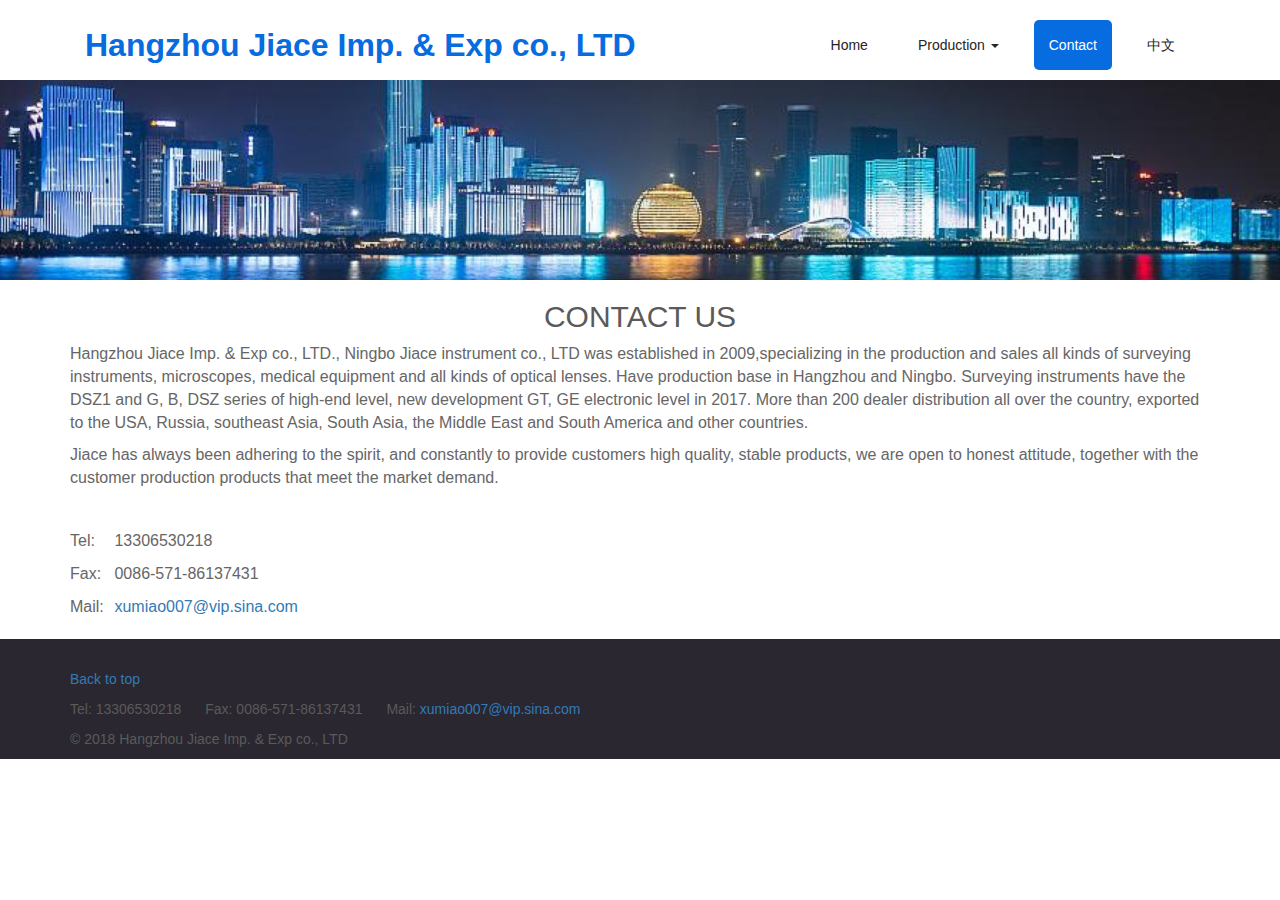
<file: jiace/contact.html>
<!doctype html>
<html lang="en">

<head>
    <meta charset="utf-8">
    <meta name="viewport" content="width=device-width, initial-scale=1, shrink-to-fit=no">
    <meta name="description" content="">
    <meta name="author" content="">
    <link rel="icon" href="./favicon.ico">

    <title>Hangzhou Jiace Imp. & Exp co., LTD</title>

    <!-- Bootstrap core CSS -->
    <link rel="stylesheet" href="https://cdnjs.cloudflare.com/ajax/libs/twitter-bootstrap/3.3.7/css/bootstrap.min.css" integrity="sha384-BVYiiSIFeK1dGmJRAkycuHAHRg32OmUcww7on3RYdg4Va+PmSTsz/K68vbdEjh4u" crossorigin="anonymous">

    <!-- Custom styles for this template -->
    <link href="./assets/css/carousel.css" rel="stylesheet">
</head>

<body>
    <header>
        <nav class="navbar navbar-fixed-top  navbar-without-shadow">
            <div class="container">
                <div class="container-fluid">
                    <!-- Brand and toggle get grouped for better mobile display -->
                    <div class="navbar-header">
                        <a class="navbar-brand" href="#">Hangzhou Jiace Imp. & Exp co., LTD</a>
                    </div>

                    <!-- Collect the nav links, forms, and other content for toggling -->
                    <div class="collapse navbar-collapse" id="bs-example-navbar-collapse-1">
                        <ul class="nav navbar-nav navbar-right">
                            <li class="active"><a href="/index.html" >Home</a></li>
                            <li class="dropdown">
                                <a href="#" class="dropdown-toggle nav-link" data-toggle="dropdown" role="button" aria-haspopup="true" aria-expanded="false">Production <span class="caret"></span></a>
                                <ul class="dropdown-menu">
                                    <li><a href="./B.html">B</a></li>
                                    <li><a href="./AT.html">AT</a></li>
                                    <li><a href="./G.html">G</a></li>
                                    <li><a href="./DSZ.html">DSZ</a></li>
                                    <li><a href="./DSZ1.html">DSZ1</a></li>
                                </ul>
                            </li>
                            <li class="active"><a href="#" class="nav-link">Contact</a></li>
                            <li><a href="/zh-cn/" class="header-language">中文</a></li>

                        </ul>
                    </div>
                    <!-- /.navbar-collapse -->
                </div>
                <!-- /.container-fluid -->
            </div>
        </nav>
    </header>
    <main>
        <div>
        <img class="img-responsive" src="./assets/img/banner3.jpg" />
    </div>

        <div class="container marketing contact">
            <h2 class="text-center">CONTACT US</h2>

<p >Hangzhou Jiace Imp. & Exp co., LTD., Ningbo Jiace instrument co., LTD was established in 2009,specializing in the production and sales all kinds of surveying instruments, microscopes, medical equipment and all kinds of optical lenses. Have production base in Hangzhou and Ningbo. Surveying instruments have the DSZ1 and G, B, DSZ series of high-end level, new development GT, GE electronic level in 2017. More than 200 dealer distribution all over the country, exported to the USA, Russia, southeast Asia, South Asia, the Middle East and South America and other countries.</p>
<p >Jiace has always been adhering to the spirit, and constantly to provide customers high quality, stable products, we are open to honest attitude, together with the customer production products that meet the market demand.</p>


<address>
<p ><span>Tel:</span> 13306530218</p>
<p ><span>Fax:</span> 0086-571-86137431</p>
<p ><span>Mail:</span> <a href="mailto:xumiao007@vip.sina.com">xumiao007@vip.sina.com</a></p>
</address>

        </div>
        <!-- /.container -->


    </main>

    <footer class="footer">
      <div class="container">
          <p class="float-right"><a href="#">Back to top</a></p>
          <p ><span>Tel:</span> 13306530218 <span style="margin-left:20px">Fax:</span> 0086-571-86137431 <span style="margin-left:20px">Mail:</span> <a href="mailto:xumiao007@vip.sina.com">xumiao007@vip.sina.com</a></p>
          <p>&copy; 2018 Hangzhou Jiace Imp. & Exp co., LTD </p>
      </div>
    </footer>

    <!-- Bootstrap core JavaScript
    ================================================== -->
    <!-- Placed at the end of the document so the pages load faster -->
    <script src="https://code.jquery.com/jquery-3.2.1.slim.min.js" integrity="sha384-KJ3o2DKtIkvYIK3UENzmM7KCkRr/rE9/Qpg6aAZGJwFDMVNA/GpGFF93hXpG5KkN" crossorigin="anonymous"></script>
    <script src="https://cdnjs.cloudflare.com/ajax/libs/twitter-bootstrap/3.3.7/js/bootstrap.min.js" integrity="sha384-Tc5IQib027qvyjSMfHjOMaLkfuWVxZxUPnCJA7l2mCWNIpG9mGCD8wGNIcPD7Txa" crossorigin="anonymous"></script>
</body>

</html>
</file>
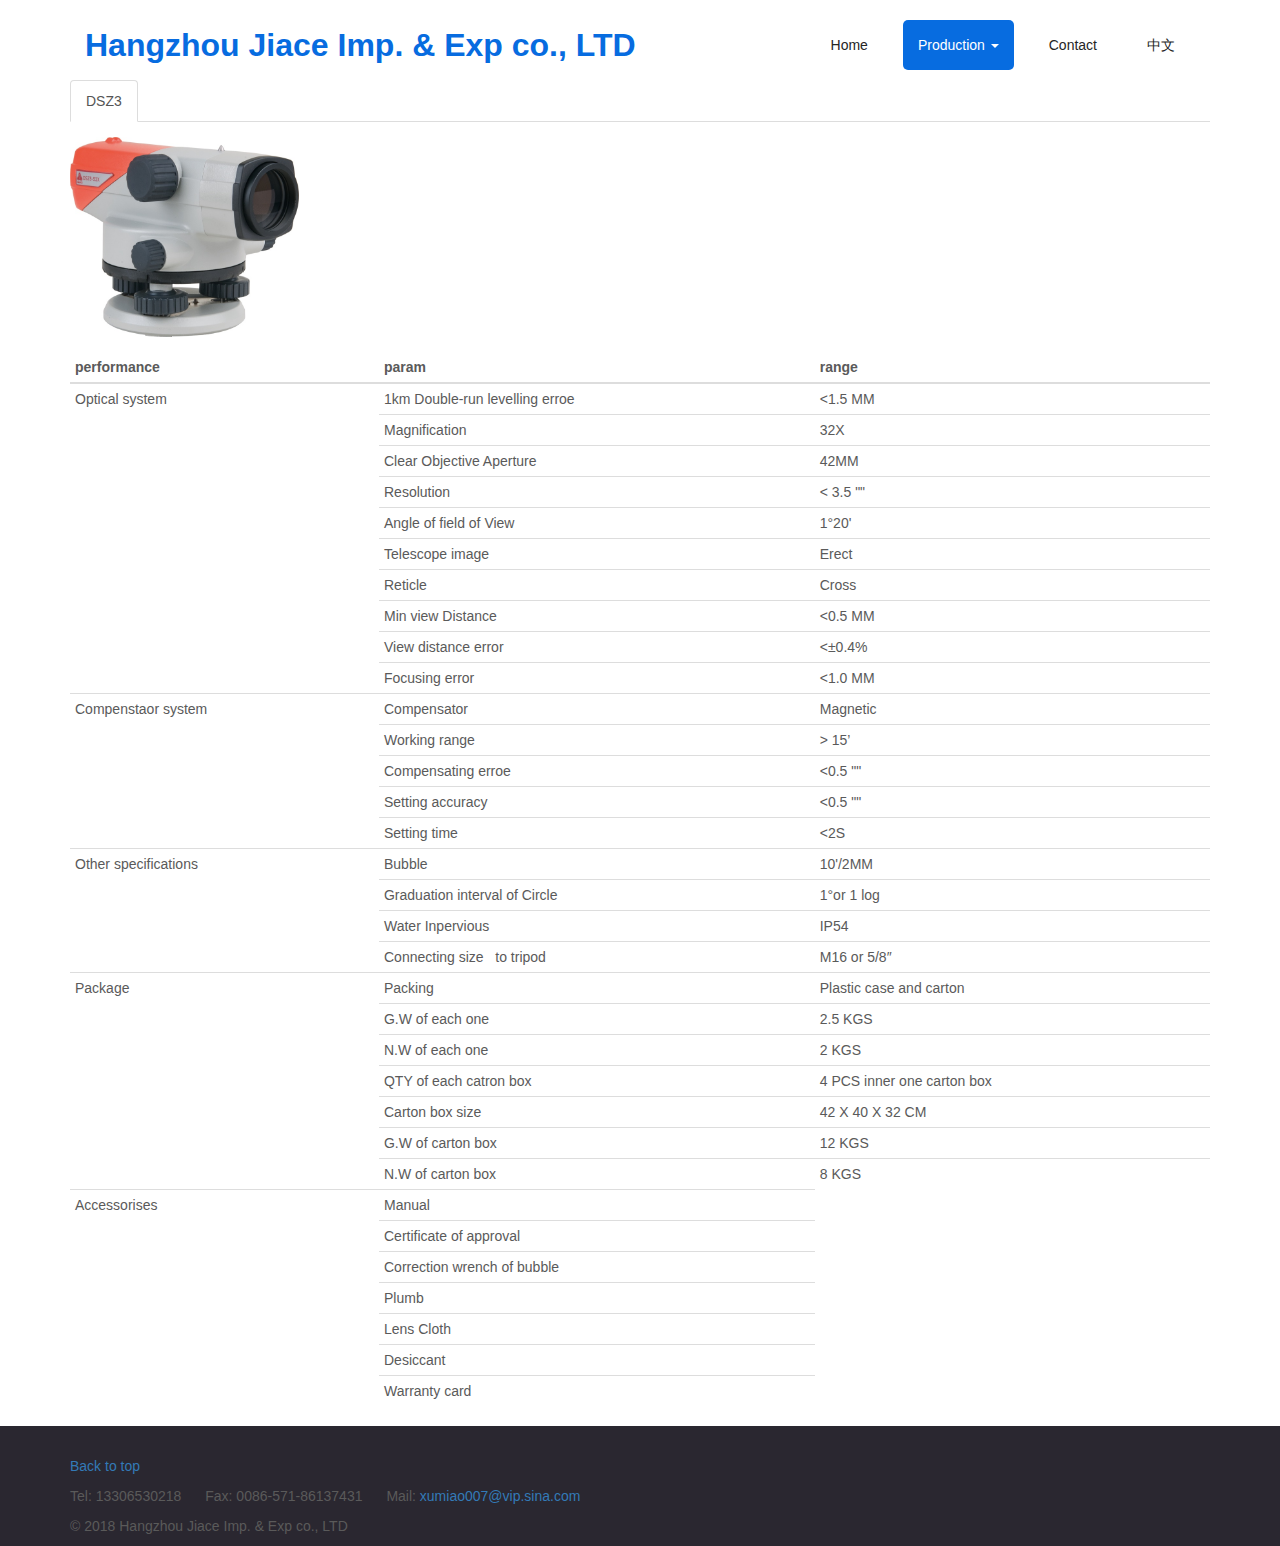
<file: jiace/DSZ.html>
<!doctype html>
<html lang="en">

<head>
    <meta charset="utf-8">
    <meta name="viewport" content="width=device-width, initial-scale=1, shrink-to-fit=no">
    <meta name="description" content="">
    <meta name="author" content="">
    <link rel="icon" href="./favicon.ico">

    <title>DSZ</title>

    <!-- Bootstrap core CSS -->
    <link rel="stylesheet" href="https://cdnjs.cloudflare.com/ajax/libs/twitter-bootstrap/3.3.7/css/bootstrap.min.css" integrity="sha384-BVYiiSIFeK1dGmJRAkycuHAHRg32OmUcww7on3RYdg4Va+PmSTsz/K68vbdEjh4u" crossorigin="anonymous">

    <!-- Custom styles for this template -->
    <link href="./assets/css/carousel.css" rel="stylesheet">
</head>

<body>

    <header>
        <nav class="navbar navbar-fixed-top  navbar-without-shadow">
            <div class="container">
                <div class="container-fluid">
                    <!-- Brand and toggle get grouped for better mobile display -->
                    <div class="navbar-header">
                        <a class="navbar-brand" href="#">Hangzhou Jiace Imp. & Exp co., LTD</a>
                    </div>

                    <!-- Collect the nav links, forms, and other content for toggling -->
                    <div class="collapse navbar-collapse" id="bs-example-navbar-collapse-1">
                        <ul class="nav navbar-nav navbar-right">
                            <li ><a href="/">Home</a></li>
                            <li class="active">
                                <a href="#" class="dropdown-toggle nav-link" data-toggle="dropdown" role="button" aria-haspopup="true" aria-expanded="false">Production <span class="caret"></span></a>
                                <ul class="dropdown-menu">
                                    <li><a href="./B.html">B</a></li>
                                    <li><a href="./AT.html">AT</a></li>
                                    <li><a href="./G.html">G</a></li>
                                    <li><a href="./DSZ.html">DSZ</a></li>
                                    <li><a href="./DSZ1.html">DSZ1</a></li>
                                </ul>
                            </li>
                            <li><a href="/contact.html" class="nav-link">Contact</a></li>
                            <li><a href="/zh-cn/" class="header-language">中文</a></li>

                        </ul>
                    </div>
                    <!-- /.navbar-collapse -->
                </div>
                <!-- /.container-fluid -->
            </div>
        </nav>
    </header>

    <main role="main">

        <!-- Marketing messaging and featurettes
      ================================================== -->
        <!-- Wrap the rest of the page in another container to center all the content. -->

        <div class="container marketing">


            <div>

                <!-- Nav tabs -->
                <ul class="nav nav-tabs" role="tablist">
                    <li role="presentation" class="active"><a href="#DSZ3" aria-controls="home" role="tab" data-toggle="tab">DSZ3</a></li>

                </ul>

                <!-- Tab panes -->
                <div class="tab-content">
                    <div role="tabpanel" class="tab-pane active" id="DSZ3">
                        <img class="rounded-circle" style="margin: 15px 0" src="./assets/img/DSZ3-1.jpg" alt="Generic placeholder image"  height="200"/>
                        <table class="table table-condensed">
                            <thead>
                                <tr>
                                    <th>performance</th>
<th>param</th>
<th>range</th>
                                </tr>
                            </thead>
                            <tbody>
                                <tr>
                                    <td rowspan=10>Optical system</td>
                                    <td>1km Double-run levelling erroe</td>
                                    <td>
                                        <1.5 MM</td>
                                </tr>
                                <tr>
                                    <td>Magnification</td>
                                    <td>32X</td>
                                </tr>
                                <tr>
                                    <td>Clear Objective Aperture</td>
                                    <td>42MM</td>
                                </tr>
                                <tr>
                                    <td>Resolution</td>
                                    <td>
                                        < 3.5 ""</td>
                                </tr>
                                <tr>
                                    <td>Angle of field of View</td>
                                    <td>1°20'</td>
                                </tr>
                                <tr>
                                    <td>Telescope image</td>
                                    <td>Erect</td>
                                </tr>
                                <tr>
                                    <td>Reticle</td>
                                    <td>Cross</td>
                                </tr>
                                <tr>
                                    <td>Min view Distance</td>
                                    <td>
                                        <0.5 MM</td>
                                </tr>
                                <tr>
                                    <td>View distance error</td>
                                    <td>
                                        <±0.4%</td>
                                </tr>
                                <tr>
                                    <td>Focusing error</td>
                                    <td>
                                        <1.0 MM</td>
                                </tr>






                                <tr>
                                    <td rowspan=5>Compenstaor system</td>
                                    <td>Compensator</td>
                                    <td>Magnetic</td>
                                </tr>
                                <tr>
                                    <td>Working range</td>
                                    <td>> 15’</td>
                                </tr>
                                <tr>
                                    <td>Compensating erroe</td>
                                    <td>
                                        <0.5 ""</td>
                                </tr>
                                <tr>
                                    <td>Setting accuracy</td>
                                    <td>
                                        <0.5 ""</td>
                                </tr>
                                <tr>
                                    <td>Setting time</td>
                                    <td>
                                        <2S</td>
                                </tr>




                                <tr>
                                    <td rowspan=4>Other specifications</td>
                                    <td>Bubble</td>
                                    <td>10'/2MM</td>
                                </tr>
                                <tr>
                                    <td>Graduation interval of Circle</td>
                                    <td>1°or 1 log</td>
                                </tr>
                                <tr>
                                    <td>Water Inpervious</td>
                                    <td>IP54</td>
                                </tr>
                                <tr>
                                    <td>Connecting size   to tripod</td>
                                    <td>M16 or 5/8″</td>
                                </tr>



                                <tr>
                                    <td rowspan=7>Package</td>
                                    <td>Packing </td>
                                    <td>Plastic case and carton</td>
                                </tr>
                                <tr>
                                    <td>G.W of each one</td>
                                    <td>2.5 KGS</td>
                                </tr>
                                <tr>
                                    <td>N.W of each one</td>
                                    <td>2 KGS</td>
                                </tr>
                                <tr>
                                    <td>QTY of each catron box</td>
                                    <td>4 PCS inner one carton box</td>
                                </tr>
                                <tr>
                                    <td>Carton box size</td>
                                    <td>42 X 40 X 32 CM </td>
                                </tr>
                                <tr>
                                    <td>G.W of carton box</td>
                                    <td>12 KGS</td>
                                </tr>
                                <tr>
                                    <td>N.W of carton box</td>
                                    <td>8 KGS</td>
                                </tr>






                                <tr>
                                    <td rowspan=8>Accessorises</td>
                                    <td>Manual</td>
                                </tr>
                                <tr>
                                    <td>Certificate of approval</td>
                                </tr>
                                <tr>
                                    <td>Correction wrench of bubble</td>
                                </tr>
                                <tr>
                                    <tdCorrection needle of I angel</td>
                                </tr>
                                <tr>
                                    <td>Plumb</td>
                                </tr>
                                <tr>
                                    <td>Lens Cloth</td>
                                </tr>
                                <tr>
                                    <td>Desiccant</td>
                                </tr>
                                <tr>
                                    <td>Warranty card</td>
                                </tr>






                            </tbody>
                        </table>
                    </div>

                </div>

            </div>

        </div>
        <!-- /.container -->


    </main>
    <footer class="footer">
      <div class="container">
          <p class="float-right"><a href="#">Back to top</a></p>
          <p ><span>Tel:</span> 13306530218 <span style="margin-left:20px">Fax:</span> 0086-571-86137431 <span style="margin-left:20px">Mail:</span> <a href="mailto:xumiao007@vip.sina.com">xumiao007@vip.sina.com</a></p>
          <p>&copy; 2018 Hangzhou Jiace Imp. & Exp co., LTD </p>
      </div>
    </footer>
    <!-- Bootstrap core JavaScript
    ================================================== -->
    <!-- Placed at the end of the document so the pages load faster -->
    <script src="https://code.jquery.com/jquery-3.2.1.slim.min.js" integrity="sha384-KJ3o2DKtIkvYIK3UENzmM7KCkRr/rE9/Qpg6aAZGJwFDMVNA/GpGFF93hXpG5KkN" crossorigin="anonymous"></script>
    <script src="https://cdnjs.cloudflare.com/ajax/libs/twitter-bootstrap/3.3.7/js/bootstrap.min.js" integrity="sha384-Tc5IQib027qvyjSMfHjOMaLkfuWVxZxUPnCJA7l2mCWNIpG9mGCD8wGNIcPD7Txa" crossorigin="anonymous"></script>
</body>

</html>
</file>
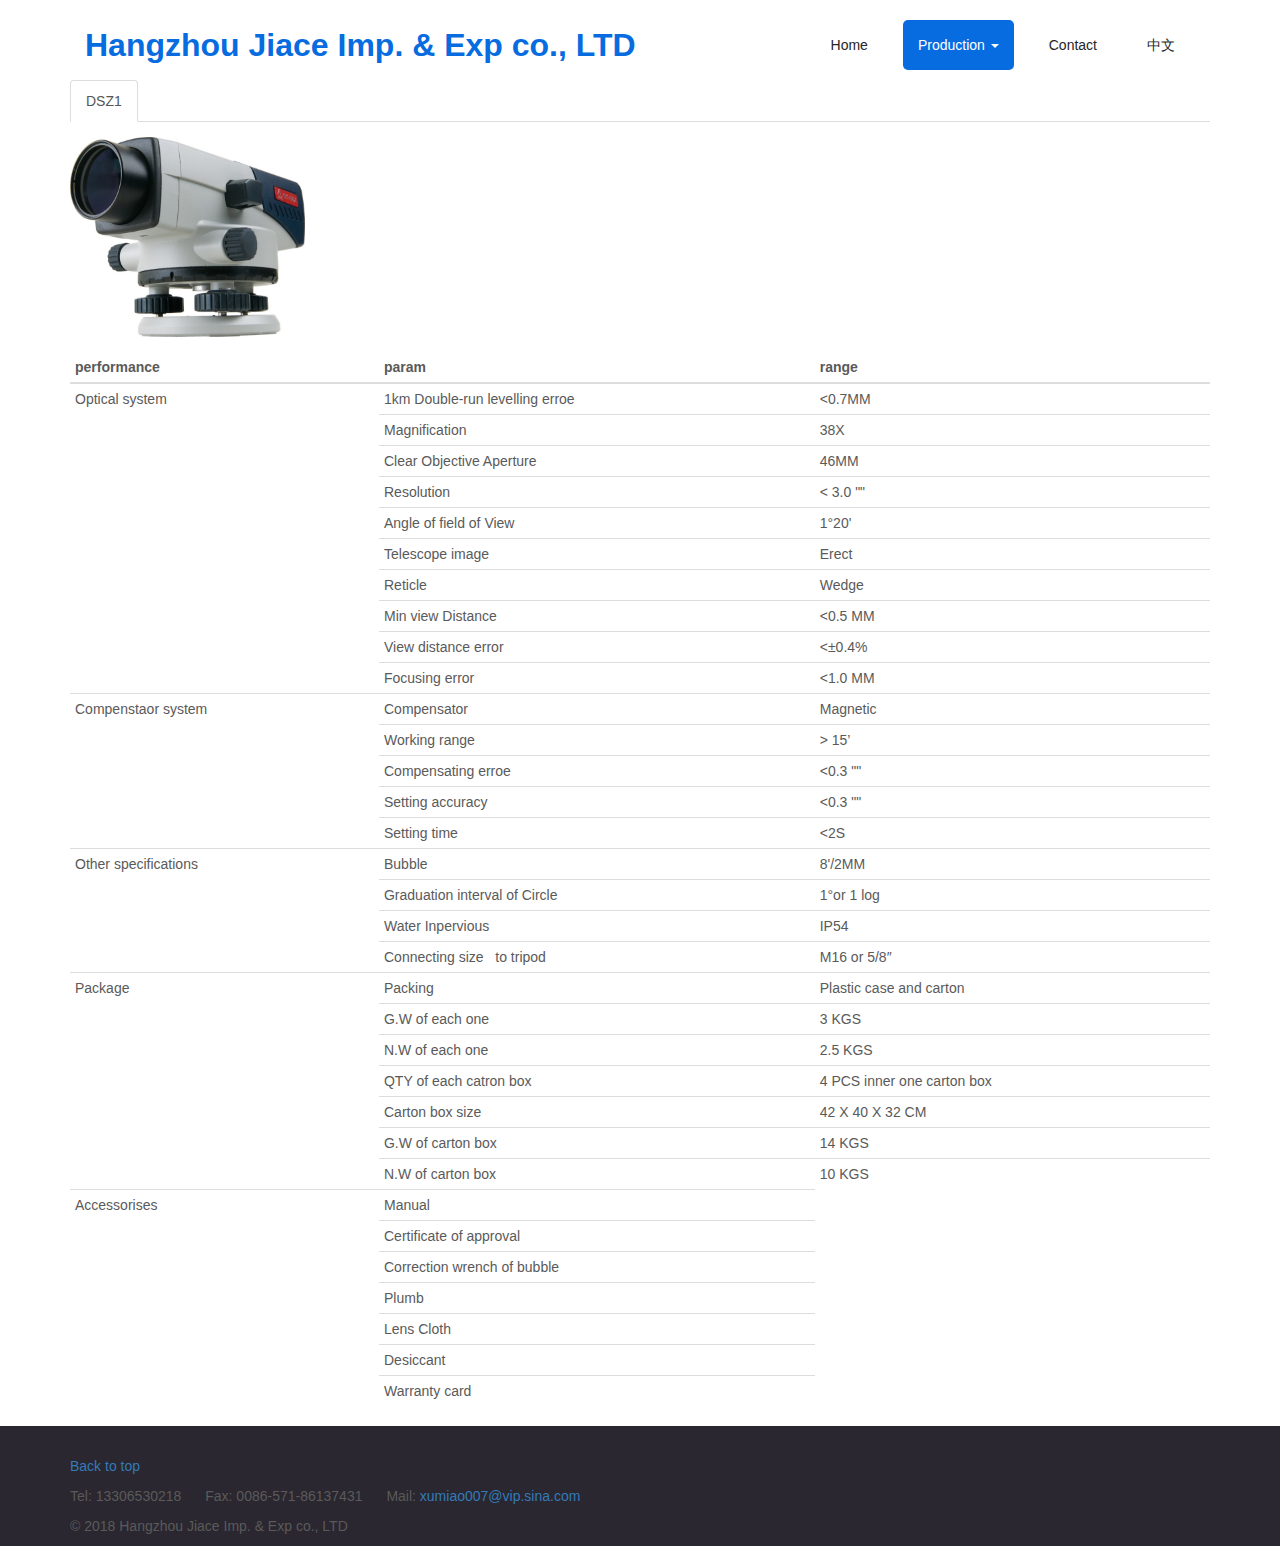
<file: jiace/DSZ1.html>
<!doctype html>
<html lang="en">

<head>
    <meta charset="utf-8">
    <meta name="viewport" content="width=device-width, initial-scale=1, shrink-to-fit=no">
    <meta name="description" content="">
    <meta name="author" content="">
    <link rel="icon" href="./favicon.ico">

    <title>DSZ1</title>

    <!-- Bootstrap core CSS -->
    <link rel="stylesheet" href="https://cdnjs.cloudflare.com/ajax/libs/twitter-bootstrap/3.3.7/css/bootstrap.min.css" integrity="sha384-BVYiiSIFeK1dGmJRAkycuHAHRg32OmUcww7on3RYdg4Va+PmSTsz/K68vbdEjh4u" crossorigin="anonymous">

    <!-- Custom styles for this template -->
    <link href="./assets/css/carousel.css" rel="stylesheet">
</head>

<body>

    <header>
        <nav class="navbar navbar-fixed-top  navbar-without-shadow">
            <div class="container">
                <div class="container-fluid">
                    <!-- Brand and toggle get grouped for better mobile display -->
                    <div class="navbar-header">
                        <a class="navbar-brand" href="#">Hangzhou Jiace Imp. & Exp co., LTD</a>
                    </div>

                    <!-- Collect the nav links, forms, and other content for toggling -->
                    <div class="collapse navbar-collapse" id="bs-example-navbar-collapse-1">
                        <ul class="nav navbar-nav navbar-right">
                            <li ><a href="/">Home</a></li>
                            <li class="active">
                                <a href="#" class="dropdown-toggle nav-link" data-toggle="dropdown" role="button" aria-haspopup="true" aria-expanded="false">Production <span class="caret"></span></a>
                                <ul class="dropdown-menu">
                                    <li><a href="./B.html">B</a></li>
                                    <li><a href="./AT.html">AT</a></li>
                                    <li><a href="./G.html">G</a></li>
                                    <li><a href="./DSZ.html">DSZ</a></li>
                                    <li><a href="./DSZ1.html">DSZ1</a></li>
                                </ul>
                            </li>
                            <li><a href="/contact.html" class="nav-link">Contact</a></li>
                            <li><a href="/zh-cn/" class="header-language">中文</a></li>

                        </ul>
                    </div>
                    <!-- /.navbar-collapse -->
                </div>
                <!-- /.container-fluid -->
            </div>
        </nav>
    </header>

    <main role="main">

        <!-- Marketing messaging and featurettes
      ================================================== -->
        <!-- Wrap the rest of the page in another container to center all the content. -->

        <div class="container marketing">


            <div>

                <!-- Nav tabs -->
                <ul class="nav nav-tabs" role="tablist">
                    <li role="presentation" class="active"><a href="#DSZ1" aria-controls="home" role="tab" data-toggle="tab">DSZ1</a></li>

                </ul>

                <!-- Tab panes -->
                <div class="tab-content">
                    <div role="tabpanel" class="tab-pane active" id="DSZ1">
                        <img class="rounded-circle" style="margin: 15px 0" src="./assets/img/DSZ1.jpg" alt="Generic placeholder image"  height="200"/>
                        <table class="table table-condensed">
                            <thead>
                                <tr>
                                    <th>performance</th>
<th>param</th>
<th>range</th>
                                </tr>
                            </thead>
                            <tbody>
                                <tr>
                                    <td rowspan=10>Optical system</td>
                                    <td>1km Double-run levelling erroe</td>
                                    <td>
                                        <0.7MM</td>
                                </tr>
                                <tr>
                                    <td>Magnification</td>
                                    <td>38X</td>
                                </tr>
                                <tr>
                                    <td>Clear Objective Aperture</td>
                                    <td>46MM</td>
                                </tr>
                                <tr>
                                    <td>Resolution</td>
                                    <td>
                                        < 3.0 ""</td>
                                </tr>
                                <tr>
                                    <td>Angle of field of View</td>
                                    <td>1°20'</td>
                                </tr>
                                <tr>
                                    <td>Telescope image</td>
                                    <td>Erect</td>
                                </tr>
                                <tr>
                                    <td>Reticle</td>
                                    <td>Wedge</td>
                                </tr>
                                <tr>
                                    <td>Min view Distance</td>
                                    <td>
                                        <0.5 MM</td>
                                </tr>
                                <tr>
                                    <td>View distance error</td>
                                    <td>
                                        <±0.4%</td>
                                </tr>
                                <tr>
                                    <td>Focusing error</td>
                                    <td>
                                        <1.0 MM</td>
                                </tr>



                                <tr>
                                    <td rowspan=5>Compenstaor system</td>
                                    <td>Compensator</td>
                                    <td>Magnetic</td>
                                </tr>
                                <tr>
                                    <td>Working range</td>
                                    <td>> 15’</td>
                                </tr>
                                <tr>
                                    <td>Compensating erroe</td>
                                    <td>
                                        <0.3 ""</td>
                                </tr>
                                <tr>
                                    <td>Setting accuracy</td>
                                    <td>
                                        <0.3 ""</td>
                                </tr>
                                <tr>
                                    <td>Setting time</td>
                                    <td>
                                        <2S</td>
                                </tr>




                                <tr>
                                    <td rowspan=4>Other specifications</td>
                                    <td>Bubble</td>
                                    <td>8'/2MM</td>
                                </tr>
                                <tr>
                                    <td>Graduation interval of Circle</td>
                                    <td>1°or 1 log</td>
                                </tr>
                                <tr>
                                    <td>Water Inpervious</td>
                                    <td>IP54</td>
                                </tr>
                                <tr>
                                    <td>Connecting size   to tripod</td>
                                    <td>M16 or 5/8″</td>
                                </tr>



                                <tr>
                                    <td rowspan=7>Package</td>
                                    <td>Packing </td>
                                    <td>Plastic case and carton</td>
                                </tr>
                                <tr>
                                    <td>G.W of each one</td>
                                    <td>3 KGS</td>
                                </tr>
                                <tr>
                                    <td>N.W of each one</td>
                                    <td>2.5 KGS</td>
                                </tr>
                                <tr>
                                    <td>QTY of each catron box</td>
                                    <td>4 PCS inner one carton box</td>
                                </tr>
                                <tr>
                                    <td>Carton box size</td>
                                    <td>42 X 40 X 32 CM </td>
                                </tr>
                                <tr>
                                    <td>G.W of carton box</td>
                                    <td>14 KGS</td>
                                </tr>
                                <tr>
                                    <td>N.W of carton box</td>
                                    <td>10 KGS</td>
                                </tr>






                                <tr>
                                    <td rowspan=8>Accessorises</td>
                                    <td>Manual</td>
                                </tr>
                                <tr>
                                    <td>Certificate of approval</td>
                                </tr>
                                <tr>
                                    <td>Correction wrench of bubble</td>
                                </tr>
                                <tr>
                                    <tdCorrection needle of I angel</td>
                                </tr>
                                <tr>
                                    <td>Plumb</td>
                                </tr>
                                <tr>
                                    <td>Lens Cloth</td>
                                </tr>
                                <tr>
                                    <td>Desiccant</td>
                                </tr>
                                <tr>
                                    <td>Warranty card</td>
                                </tr>






                            </tbody>
                        </table>
                    </div>

                </div>

            </div>

        </div>
        <!-- /.container -->

    </main>

    <footer class="footer">
      <div class="container">
          <p class="float-right"><a href="#">Back to top</a></p>
          <p ><span>Tel:</span> 13306530218 <span style="margin-left:20px">Fax:</span> 0086-571-86137431 <span style="margin-left:20px">Mail:</span> <a href="mailto:xumiao007@vip.sina.com">xumiao007@vip.sina.com</a></p>
          <p>&copy; 2018 Hangzhou Jiace Imp. & Exp co., LTD </p>
      </div>
    </footer>

    <!-- Bootstrap core JavaScript
    ================================================== -->
    <!-- Placed at the end of the document so the pages load faster -->
    <script src="https://code.jquery.com/jquery-3.2.1.slim.min.js" integrity="sha384-KJ3o2DKtIkvYIK3UENzmM7KCkRr/rE9/Qpg6aAZGJwFDMVNA/GpGFF93hXpG5KkN" crossorigin="anonymous"></script>
    <script src="https://cdnjs.cloudflare.com/ajax/libs/twitter-bootstrap/3.3.7/js/bootstrap.min.js" integrity="sha384-Tc5IQib027qvyjSMfHjOMaLkfuWVxZxUPnCJA7l2mCWNIpG9mGCD8wGNIcPD7Txa" crossorigin="anonymous"></script>
</body>

</html>
</file>
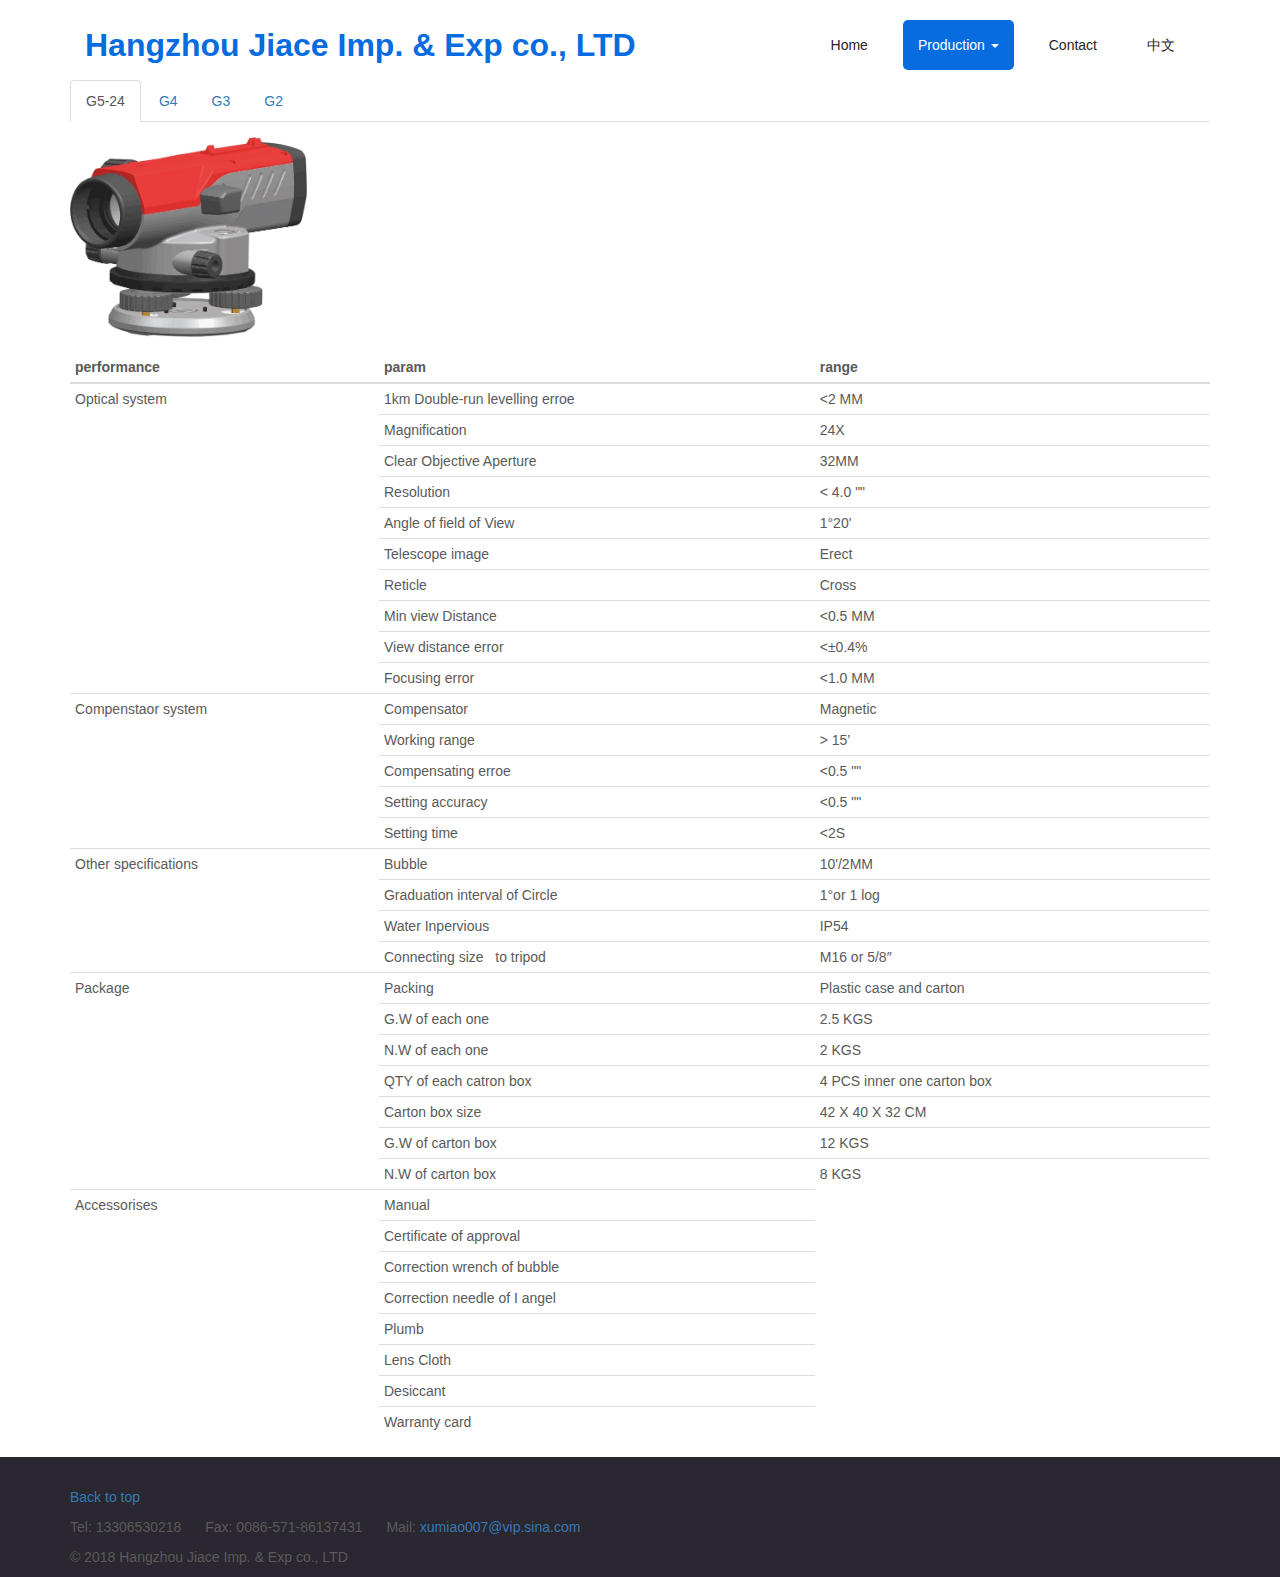
<file: jiace/G.html>
<!doctype html>
<html lang="en">

<head>
    <meta charset="utf-8">
    <meta name="viewport" content="width=device-width, initial-scale=1, shrink-to-fit=no">
    <meta name="description" content="">
    <meta name="author" content="">
    <link rel="icon" href="./favicon.ico">

    <title>G</title>

    <!-- Bootstrap core CSS -->
    <link rel="stylesheet" href="https://cdnjs.cloudflare.com/ajax/libs/twitter-bootstrap/3.3.7/css/bootstrap.min.css" integrity="sha384-BVYiiSIFeK1dGmJRAkycuHAHRg32OmUcww7on3RYdg4Va+PmSTsz/K68vbdEjh4u" crossorigin="anonymous">

    <!-- Custom styles for this template -->
    <link href="./assets/css/carousel.css" rel="stylesheet">
</head>

<body>

    <header>
        <nav class="navbar navbar-fixed-top  navbar-without-shadow">
            <div class="container">
                <div class="container-fluid">
                    <!-- Brand and toggle get grouped for better mobile display -->
                    <div class="navbar-header">
                        <a class="navbar-brand" href="#">Hangzhou Jiace Imp. & Exp co., LTD</a>
                    </div>

                    <!-- Collect the nav links, forms, and other content for toggling -->
                    <div class="collapse navbar-collapse" id="bs-example-navbar-collapse-1">
                        <ul class="nav navbar-nav navbar-right">
                            <li ><a href="/">Home</a></li>
                            <li class="active">
                                <a href="#" class="dropdown-toggle nav-link" data-toggle="dropdown" role="button" aria-haspopup="true" aria-expanded="false">Production <span class="caret"></span></a>
                                <ul class="dropdown-menu">
                                    <li><a href="./B.html">B</a></li>
                                    <li><a href="./AT.html">AT</a></li>
                                    <li><a href="./G.html">G</a></li>
                                    <li><a href="./DSZ.html">DSZ</a></li>
                                    <li><a href="./DSZ1.html">DSZ1</a></li>
                                </ul>
                            </li>
                            <li><a href="/contact.html" class="nav-link">Contact</a></li>
                            <li><a href="/zh-cn/" class="header-language">中文</a></li>
                        </ul>
                    </div>
                    <!-- /.navbar-collapse -->
                </div>
                <!-- /.container-fluid -->
            </div>
        </nav>
    </header>

    <main role="main">

        <!-- Marketing messaging and featurettes
      ================================================== -->
        <!-- Wrap the rest of the page in another container to center all the content. -->

        <div class="container marketing">


            <div>

                <!-- Nav tabs -->
                <ul class="nav nav-tabs" role="tablist">
                    <li role="presentation" class="active"><a href="#G5-24" aria-controls="home" role="tab" data-toggle="tab">G5-24</a></li>
                    <li role="presentation"><a href="#G4" aria-controls="profile" role="tab" data-toggle="tab">G4</a></li>
                    <li role="presentation"><a href="#G3" aria-controls="messages" role="tab" data-toggle="tab">G3</a></li>
                    <li role="presentation"><a href="#G2" aria-controls="messages" role="tab" data-toggle="tab">G2</a></li>
                </ul>

                <!-- Tab panes -->
                <div class="tab-content">
                    <div role="tabpanel" class="tab-pane active" id="G5-24">
                        <img class="rounded-circle" style="margin: 15px 0" src="./assets/img/G5-24.jpg" alt="Generic placeholder image" height="200"/>
                        <table class="table table-condensed">
                            <thead>
                                <tr>
                                    <th>performance</th>
<th>param</th>
<th>range</th>
                                </tr>
                            </thead>
                            <tbody>
                                <tr>
                                    <td rowspan=10>Optical system</td>
                                    <td>1km Double-run levelling erroe</td>
                                    <td>
                                        <2 MM</td>
                                </tr>
                                <tr>
                                    <td>Magnification</td>
                                    <td>24X</td>
                                </tr>
                                <tr>
                                    <td>Clear Objective Aperture</td>
                                    <td>32MM</td>
                                </tr>
                                <tr>
                                    <td>Resolution</td>
                                    <td>
                                        < 4.0 ""</td>
                                </tr>
                                <tr>
                                    <td>Angle of field of View</td>
                                    <td>1°20'</td>
                                </tr>
                                <tr>
                                    <td>Telescope image</td>
                                    <td>Erect</td>
                                </tr>
                                <tr>
                                    <td>Reticle</td>
                                    <td>Cross</td>
                                </tr>
                                <tr>
                                    <td>Min view Distance</td>
                                    <td>
                                        <0.5 MM</td>
                                </tr>
                                <tr>
                                    <td>View distance error</td>
                                    <td>
                                        <±0.4%</td>
                                </tr>
                                <tr>
                                    <td>Focusing error</td>
                                    <td>
                                        <1.0 MM</td>
                                </tr>






                                <tr>
                                    <td rowspan=5>Compenstaor system</td>
                                    <td>Compensator</td>
                                    <td>Magnetic</td>
                                </tr>
                                <tr>
                                    <td>Working range</td>
                                    <td>> 15’</td>
                                </tr>
                                <tr>
                                    <td>Compensating erroe</td>
                                    <td>
                                        <0.5 ""</td>
                                </tr>
                                <tr>
                                    <td>Setting accuracy</td>
                                    <td>
                                        <0.5 ""</td>
                                </tr>
                                <tr>
                                    <td>Setting time</td>
                                    <td>
                                        <2S</td>
                                </tr>




                                <tr>
                                    <td rowspan=4>Other specifications</td>
                                    <td>Bubble</td>
                                    <td>10'/2MM</td>
                                </tr>
                                <tr>
                                    <td>Graduation interval of Circle</td>
                                    <td>1°or 1 log</td>
                                </tr>
                                <tr>
                                    <td>Water Inpervious</td>
                                    <td>IP54</td>
                                </tr>
                                <tr>
                                    <td>Connecting size   to tripod</td>
                                    <td>M16 or 5/8″</td>
                                </tr>



                                <tr>
                                    <td rowspan=7>Package</td>
                                    <td>Packing </td>
                                    <td>Plastic case and carton</td>
                                </tr>
                                <tr>
                                    <td>G.W of each one</td>
                                    <td>2.5 KGS</td>
                                </tr>
                                <tr>
                                    <td>N.W of each one</td>
                                    <td>2 KGS</td>
                                </tr>
                                <tr>
                                    <td>QTY of each catron box</td>
                                    <td>4 PCS inner one carton box</td>
                                </tr>
                                <tr>
                                    <td>Carton box size</td>
                                    <td>42 X 40 X 32 CM </td>
                                </tr>
                                <tr>
                                    <td>G.W of carton box</td>
                                    <td>12 KGS</td>
                                </tr>
                                <tr>
                                    <td>N.W of carton box</td>
                                    <td>8 KGS</td>
                                </tr>






                                <tr>
                                    <td rowspan=8>Accessorises</td>
                                    <td>Manual</td>
                                </tr>
                                <tr>
                                    <td>Certificate of approval</td>
                                </tr>
                                <tr>
                                    <td>Correction wrench of bubble</td>
                                </tr>
                                <tr>
                                    <td>Correction needle of I angel</td>
                                </tr>
                                <tr>
                                    <td>Plumb</td>
                                </tr>
                                <tr>
                                    <td>Lens Cloth</td>
                                </tr>
                                <tr>
                                    <td>Desiccant</td>
                                </tr>
                                <tr>
                                    <td>Warranty card</td>
                                </tr>






                            </tbody>
                        </table>
                    </div>
                    <div role="tabpanel " class="tab-pane " id="G4">
                        <img class="rounded-circle" style="margin: 15px 0" src="./assets/img/G4-1.jpg" alt="Generic placeholder image" height="200"/>

                        <table class="table table-condensed">
                            <caption>G4</caption>
                            <thead>
                                <tr>
                                    <th>performance</th>
                                    <th>param</th>
                                    <th>range</th>
                                </tr>
                            </thead>
                            <tbody>
                                <tr>
                                    <td rowspan=10>Optical system</td>
                                    <td>1km Double-run levelling erroe</td>
                                    <td>
                                        <2 MM</td>
                                </tr>
                                <tr>
                                    <td>Magnification</td>
                                    <td>32X</td>
                                </tr>
                                <tr>
                                    <td>Clear Objective Aperture</td>
                                    <td>42MM</td>
                                </tr>
                                <tr>
                                    <td>Resolution</td>
                                    <td>
                                        < 3.5 ""</td>
                                </tr>
                                <tr>
                                    <td>Angle of field of View</td>
                                    <td>1°20'</td>
                                </tr>
                                <tr>
                                    <td>Telescope image</td>
                                    <td>Erect</td>
                                </tr>
                                <tr>
                                    <td>Reticle</td>
                                    <td>Cross</td>
                                </tr>
                                <tr>
                                    <td>Min view Distance</td>
                                    <td>
                                        <0.5 MM</td>
                                </tr>
                                <tr>
                                    <td>View distance error</td>
                                    <td>
                                        < ±0.4%</td>
                                </tr>
                                <tr>
                                    <td>Focusing error</td>
                                    <td>
                                        <1.0 MM</td>
                                </tr>






                                <tr>
                                    <td rowspan=5>Compenstaor system</td>
                                    <td>Compensator</td>
                                    <td>Magnetic</td>
                                </tr>
                                <tr>
                                    <td>Working range</td>
                                    <td>> 15’</td>
                                </tr>
                                <tr>
                                    <td>Compensating erroe</td>
                                    <td>
                                        <0.5 ""</td>
                                </tr>
                                <tr>
                                    <td>Setting accuracy</td>
                                    <td>
                                        <0.5 ""</td>
                                </tr>
                                <tr>
                                    <td>Setting time</td>
                                    <td>
                                        <2S</td>
                                </tr>




                                <tr>
                                    <td rowspan=4>Other specifications</td>
                                    <td>Bubble</td>
                                    <td>10'/2MM</td>
                                </tr>
                                <tr>
                                    <td>Graduation interval of Circle</td>
                                    <td>1°or 1 log</td>
                                </tr>
                                <tr>
                                    <td>Water Inpervious</td>
                                    <td>IP54</td>
                                </tr>
                                <tr>
                                    <td>Connecting size   to tripod</td>
                                    <td>M16 or 5/8″</td>
                                </tr>



                                <tr>
                                    <td rowspan=7>Package</td>
                                    <td>Packing </td>
                                    <td>Plastic case and carton</td>
                                </tr>
                                <tr>
                                    <td>G.W of each one</td>
                                    <td>2.5 KGS</td>
                                </tr>
                                <tr>
                                    <td>N.W of each one</td>
                                    <td>2 KGS</td>
                                </tr>
                                <tr>
                                    <td>QTY of each catron box</td>
                                    <td>4 PCS inner one carton box</td>
                                </tr>
                                <tr>
                                    <td>Carton box size</td>
                                    <td>42 X 40 X 32 CM </td>
                                </tr>
                                <tr>
                                    <td>G.W of carton box</td>
                                    <td>12 KGS</td>
                                </tr>
                                <tr>
                                    <td>N.W of carton box</td>
                                    <td>8 KGS</td>
                                </tr>






                                <tr>
                                    <td rowspan=8>Accessorises</td>
                                    <td>Manual</td>
                                </tr>
                                <tr>
                                    <td>Certificate of approval</td>
                                </tr>
                                <tr>
                                    <td>Correction wrench of bubble</td>
                                </tr>
                                <tr>
                                    <td>Correction needle of I angel</td>
                                </tr>
                                <tr>
                                    <td>Plumb</td>
                                </tr>
                                <tr>
                                    <td>Lens Cloth</td>
                                </tr>
                                <tr>
                                    <td>Desiccant</td>
                                </tr>
                                <tr>
                                    <td>Warranty card</td>
                                </tr>






                            </tbody>
                        </table>
                    </div>
                    <div role="tabpanel " class="tab-pane " id="G3">
                        <img class="rounded-circle" style="margin: 15px 0" src="./assets/img/G3.jpg" alt="Generic placeholder image" height="200"/>

                        <table class="table table-condensed">
                            <thead>
                                <tr>
                                    <th>performance</th>
                                    <th>param</th>
                                    <th>range</th>
                                </tr>
                            </thead>
                            <tbody>
                                <tr>
                                    <td rowspan=10>Optical system</td>
                                    <td>1km Double-run levelling erroe</td>
                                    <td>
                                        <1.5MM</td>
                                </tr>
                                <tr>
                                    <td>Magnification</td>
                                    <td>32X</td>
                                </tr>
                                <tr>
                                    <td>Clear Objective Aperture</td>
                                    <td>42MM</td>
                                </tr>
                                <tr>
                                    <td>Resolution</td>
                                    <td>
                                        < 3.5 ""</td>
                                </tr>
                                <tr>
                                    <td>Angle of field of View</td>
                                    <td>1°20'</td>
                                </tr>
                                <tr>
                                    <td>Telescope image</td>
                                    <td>Erect</td>
                                </tr>
                                <tr>
                                    <td>Reticle</td>
                                    <td>Cross</td>
                                </tr>
                                <tr>
                                    <td>Min view Distance</td>
                                    <td>
                                        <0.5 MM</td>
                                </tr>
                                <tr>
                                    <td>View distance error</td>
                                    <td>
                                        < ±0.4%</td>
                                </tr>
                                <tr>
                                    <td>Focusing error</td>
                                    <td>
                                        <1.0 MM</td>
                                </tr>






                                <tr>
                                    <td rowspan=5>Compenstaor system</td>
                                    <td>Compensator</td>
                                    <td>Magnetic</td>
                                </tr>
                                <tr>
                                    <td>Working range</td>
                                    <td>> 15’</td>
                                </tr>
                                <tr>
                                    <td>Compensating erroe</td>
                                    <td>
                                        <0.5 ""</td>
                                </tr>
                                <tr>
                                    <td>Setting accuracy</td>
                                    <td>
                                        <0.5 ""</td>
                                </tr>
                                <tr>
                                    <td>Setting time</td>
                                    <td>
                                        <2S</td>
                                </tr>




                                <tr>
                                    <td rowspan=4>Other specifications</td>
                                    <td>Bubble</td>
                                    <td>10'/2MM</td>
                                </tr>
                                <tr>
                                    <td>Graduation interval of Circle</td>
                                    <td>1°or 1 log</td>
                                </tr>
                                <tr>
                                    <td>Water Inpervious</td>
                                    <td>IPX6</td>
                                </tr>
                                <tr>
                                    <td>Connecting size   to tripod</td>
                                    <td>M16 or 5/8″</td>
                                </tr>



                                <tr>
                                    <td rowspan=7>Package</td>
                                    <td>Packing </td>
                                    <td>Plastic case and carton</td>
                                </tr>
                                <tr>
                                    <td>G.W of each one</td>
                                    <td>2.5KGS</td>
                                </tr>
                                <tr>
                                    <td>N.W of each one</td>
                                    <td>2 KGS</td>
                                </tr>
                                <tr>
                                    <td>QTY of each catron box</td>
                                    <td>4 PCS inner one carton box</td>
                                </tr>
                                <tr>
                                    <td>Carton box size</td>
                                    <td>42 X 40 X 32 CM </td>
                                </tr>
                                <tr>
                                    <td>G.W of carton box</td>
                                    <td>12 KGS</td>
                                </tr>
                                <tr>
                                    <td>N.W of carton box</td>
                                    <td>8 KGS</td>
                                </tr>






                                <tr>
                                    <td rowspan=8>Accessorises</td>
                                    <td>Manual</td>
                                </tr>
                                <tr>
                                    <td>Certificate of approval</td>
                                </tr>
                                <tr>
                                    <td>Correction wrench of bubble</td>
                                </tr>
                                <tr>
                                    <tdCorrection needle of I angel</td>
                                </tr>
                                <tr>
                                    <td>Plumb</td>
                                </tr>
                                <tr>
                                    <td>Lens Cloth</td>
                                </tr>
                                <tr>
                                    <td>Desiccant</td>
                                </tr>
                                <tr>
                                    <td>Warranty card</td>
                                </tr>






                            </tbody>
                        </table>
                    </div>

                    <div role="tabpanel " class="tab-pane " id="G2">
                        <img class="rounded-circle" style="margin: 15px 0" src="./assets/img/G2.jpg" alt="Generic placeholder image" height="200"/>
                        <table class="table table-condensed">
                            <thead>
                                <tr>
                                    <th>performance</th>
                                    <th>param</th>
                                    <th>range</th>
                                </tr>
                            </thead>
                            <tbody>

                                <tr>
                                    <td rowspan=10>Optical system</td>
                                    <td>1km Double-run levelling erroe</td>
                                    <td>
                                        <1MM</td>
                                </tr>
                                <tr>
                                    <td>Magnification</td>
                                    <td>32X</td>
                                </tr>
                                <tr>
                                    <td>Clear Objective Aperture</td>
                                    <td>42MM</td>
                                </tr>
                                <tr>
                                    <td>Resolution</td>
                                    <td>
                                        < 3.0 ""</td>
                                </tr>
                                <tr>
                                    <td>Angle of field of View</td>
                                    <td>1°20'</td>
                                </tr>
                                <tr>
                                    <td>Telescope image</td>
                                    <td>Erect</td>
                                </tr>
                                <tr>
                                    <td>Reticle</td>
                                    <td>Wedge</td>
                                </tr>
                                <tr>
                                    <td>Min view Distance</td>
                                    <td>
                                        <0.5 MM</td>
                                </tr>
                                <tr>
                                    <td>View distance error</td>
                                    <td>
                                        < ±0.4%</td>
                                </tr>
                                <tr>
                                    <td>Focusing error</td>
                                    <td>
                                        <1.0 MM</td>
                                </tr>






                                <tr>
                                    <td rowspan=5>Compenstaor system</td>
                                    <td>Compensator</td>
                                    <td>Magnetic</td>
                                </tr>
                                <tr>
                                    <td>Working range</td>
                                    <td>> 15’</td>
                                </tr>
                                <tr>
                                    <td>Compensating erroe</td>
                                    <td>
                                        <0.3 ""</td>
                                </tr>
                                <tr>
                                    <td>Setting accuracy</td>
                                    <td>
                                        <0.3 ""</td>
                                </tr>
                                <tr>
                                    <td>Setting time</td>
                                    <td>
                                        <2S</td>
                                </tr>




                                <tr>
                                    <td rowspan=4>Other specifications</td>
                                    <td>Bubble</td>
                                    <td>8'/2MM</td>
                                </tr>
                                <tr>
                                    <td>Graduation interval of Circle</td>
                                    <td>1°or 1 log</td>
                                </tr>
                                <tr>
                                    <td>Water Inpervious</td>
                                    <td>IPX6</td>
                                </tr>
                                <tr>
                                    <td>Connecting size   to tripod</td>
                                    <td>M16 or 5/8″</td>
                                </tr>



                                <tr>
                                    <td rowspan=7>Package</td>
                                    <td>Packing </td>
                                    <td>Plastic case and carton</td>
                                </tr>
                                <tr>
                                    <td>G.W of each one</td>
                                    <td>2.5KGS</td>
                                </tr>
                                <tr>
                                    <td>N.W of each one</td>
                                    <td>2 KGS</td>
                                </tr>
                                <tr>
                                    <td>QTY of each catron box</td>
                                    <td>4 PCS inner one carton box</td>
                                </tr>
                                <tr>
                                    <td>Carton box size</td>
                                    <td>42 X 40 X 32 CM </td>
                                </tr>
                                <tr>
                                    <td>G.W of carton box</td>
                                    <td>12 KGS</td>
                                </tr>
                                <tr>
                                    <td>N.W of carton box</td>
                                    <td>8 KGS</td>
                                </tr>






                                <tr>
                                    <td rowspan=8>Accessorises</td>
                                    <td>Manual</td>
                                </tr>
                                <tr>
                                    <td>Certificate of approval</td>
                                </tr>
                                <tr>
                                    <td>Correction wrench of bubble</td>
                                </tr>
                                <tr>
                                    <tdCorrection needle of I angel</td>
                                </tr>
                                <tr>
                                    <td>Plumb</td>
                                </tr>
                                <tr>
                                    <td>Lens Cloth</td>
                                </tr>
                                <tr>
                                    <td>Desiccant</td>
                                </tr>
                                <tr>
                                    <td>Warranty card</td>
                                </tr>






                            </tbody>
                        </table>
                    </div>
                </div>

            </div>

        </div>
        <!-- /.container -->

    </main>

    <footer class="footer">
      <div class="container">
          <p class="float-right"><a href="#">Back to top</a></p>
          <p ><span>Tel:</span> 13306530218 <span style="margin-left:20px">Fax:</span> 0086-571-86137431 <span style="margin-left:20px">Mail:</span> <a href="mailto:xumiao007@vip.sina.com">xumiao007@vip.sina.com</a></p>
          <p>&copy; 2018 Hangzhou Jiace Imp. & Exp co., LTD </p>
      </div>
    </footer>
    <!-- Bootstrap core JavaScript
    ================================================== -->
    <!-- Placed at the end of the document so the pages load faster -->
    <script src="https://code.jquery.com/jquery-3.2.1.slim.min.js" integrity="sha384-KJ3o2DKtIkvYIK3UENzmM7KCkRr/rE9/Qpg6aAZGJwFDMVNA/GpGFF93hXpG5KkN" crossorigin="anonymous"></script>
    <script src="https://cdnjs.cloudflare.com/ajax/libs/twitter-bootstrap/3.3.7/js/bootstrap.min.js" integrity="sha384-Tc5IQib027qvyjSMfHjOMaLkfuWVxZxUPnCJA7l2mCWNIpG9mGCD8wGNIcPD7Txa" crossorigin="anonymous"></script>
</body>

</html>
</file>
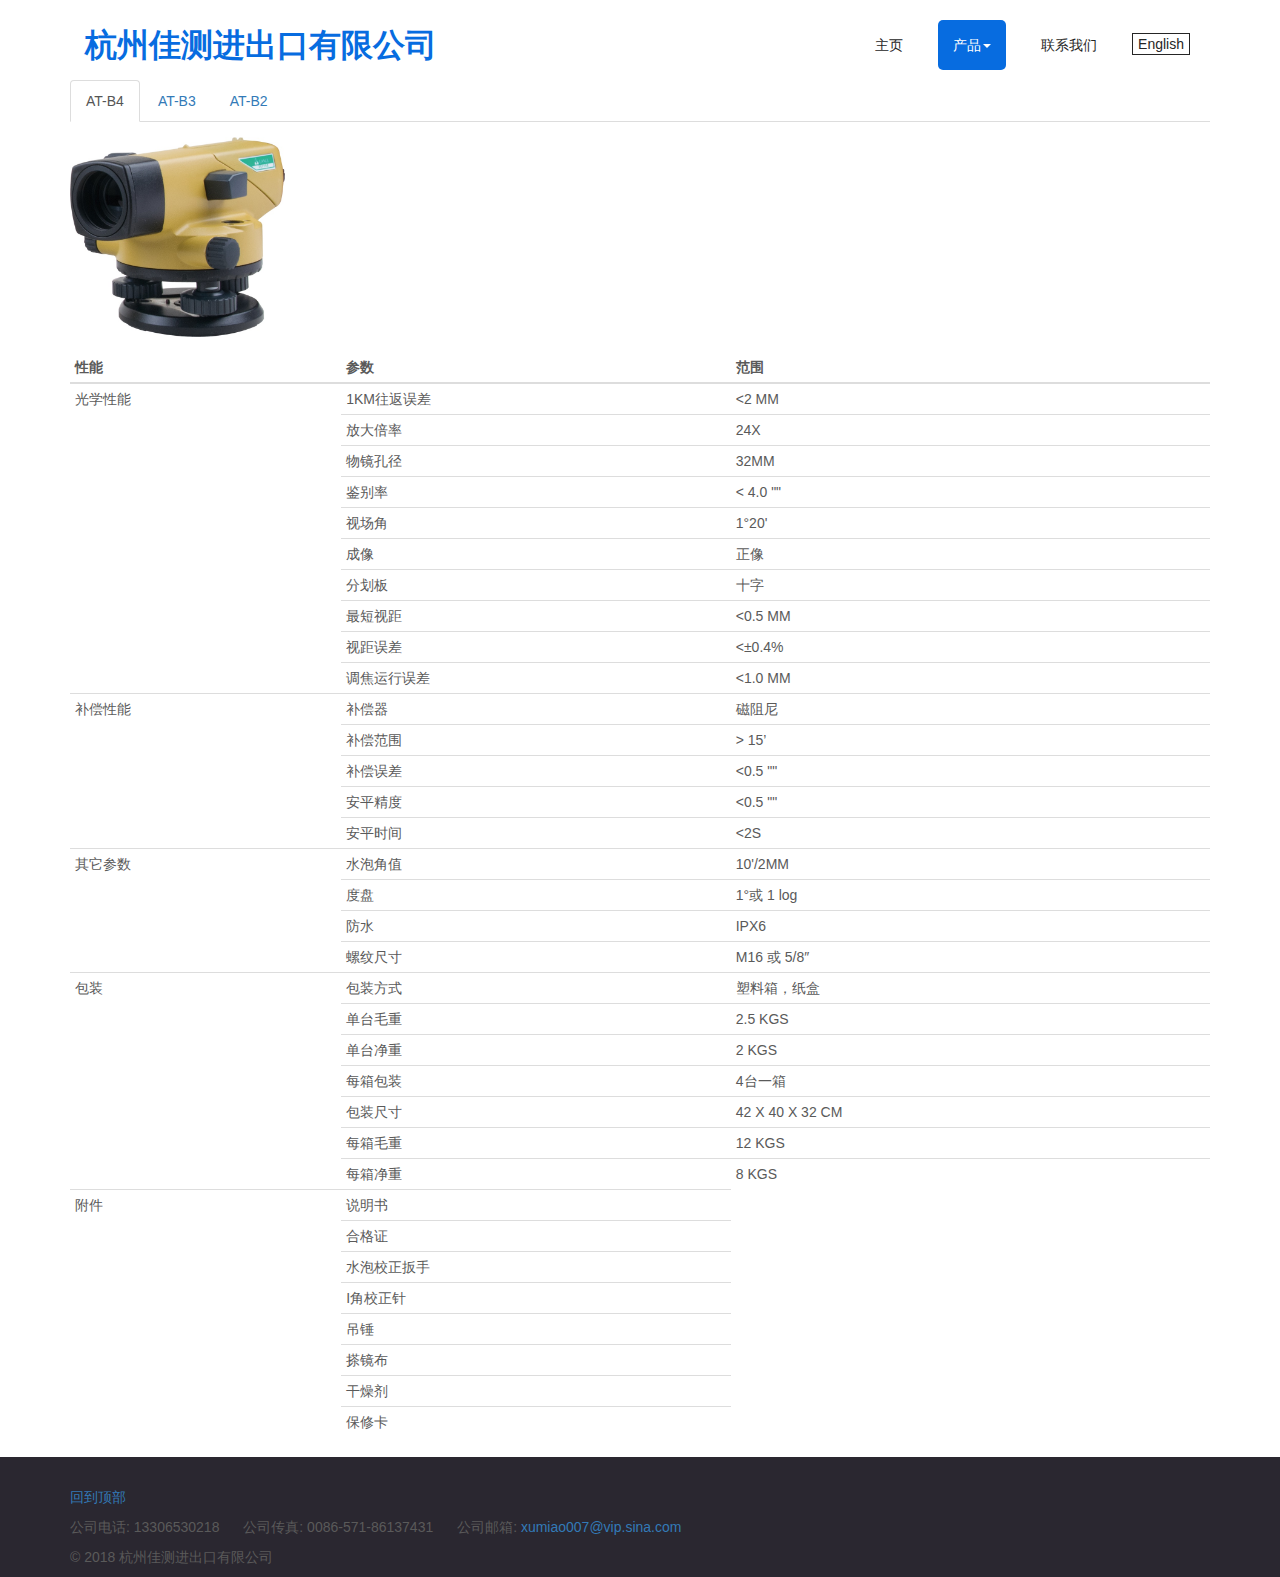
<file: jiace/zh-cn/AT.html>
<!doctype html>
<html lang="en">

<head>
    <meta charset="utf-8">
    <meta name="viewport" content="width=device-width, initial-scale=1, shrink-to-fit=no">
    <meta name="description" content="">
    <meta name="author" content="">
    <link rel="icon" href="./favicon.ico">

    <title>AT</title>

    <!-- Bootstrap core CSS -->
    <link rel="stylesheet" href="https://cdnjs.cloudflare.com/ajax/libs/twitter-bootstrap/3.3.7/css/bootstrap.min.css" integrity="sha384-BVYiiSIFeK1dGmJRAkycuHAHRg32OmUcww7on3RYdg4Va+PmSTsz/K68vbdEjh4u" crossorigin="anonymous">

    <!-- Custom styles for this template -->
    <link href="./assets/css/carousel.css" rel="stylesheet">
</head>

<body>

    <header>
        <nav class="navbar navbar-fixed-top  navbar-without-shadow">
            <div class="container">
                <div class="container-fluid">
                    <!-- Brand and toggle get grouped for better mobile display -->
                    <div class="navbar-header">
                        <a class="navbar-brand" href="#">杭州佳测进出口有限公司</a>
                    </div>

                    <!-- Collect the nav links, forms, and other content for toggling -->
                    <div class="collapse navbar-collapse" id="bs-example-navbar-collapse-1">
                        <ul class="nav navbar-nav navbar-right">
                            <li><a href="./">主页</a></li>
                            <li class="active">
                                <a href="#" class="dropdown-toggle nav-link" data-toggle="dropdown" role="button" aria-haspopup="true" aria-expanded="false">产品<span class="caret"></span></a>
                                <ul class="dropdown-menu">
                                    <li><a href="./B.html">B</a></li>
                                    <li><a href="./AT.html">AT</a></li>
                                    <li><a href="./G.html">G</a></li>
                                    <li><a href="./DSZ.html">DSZ</a></li>
                                    <li><a href="./DSZ1.html">DSZ1</a></li>
                                </ul>
                            </li>
                            <li><a href="./contact.html" class="nav-link">联系我们</a></li>
                            <li><a href="../" class="header-language">English</a></li>

                        </ul>
                    </div>
                    <!-- /.navbar-collapse -->
                </div>
                <!-- /.container-fluid -->
            </div>
        </nav>
    </header>

    <main role="main">

        <!-- Marketing messaging and featurettes
      ================================================== -->
        <!-- Wrap the rest of the page in another container to center all the content. -->

        <div class="container marketing">


            <div>

                <!-- Nav tabs -->
                <ul class="nav nav-tabs" role="tablist">
                    <li role="presentation" class="active"><a href="#AT-B4" aria-controls="home" role="tab" data-toggle="tab">AT-B4</a></li>
                    <li role="presentation"><a href="#AT-B3" aria-controls="profile" role="tab" data-toggle="tab">AT-B3</a></li>
                    <li role="presentation"><a href="#AT-B2" aria-controls="messages" role="tab" data-toggle="tab">AT-B2</a></li>
                </ul>

                <!-- Tab panes -->
                <div class="tab-content">
                    <div role="tabpanel" class="tab-pane active" id="AT-B4">
                        <img class="rounded-circle" style="margin: 15px 0" src="./assets/img/AT-B4.jpg" alt="Generic placeholder image" height="200" />

                        <table class="table table-condensed">
                            <thead>
                                <tr>
                                    <th>性能</th>
                                    <th>参数</th>
                                    <th>范围</th>
                                </tr>
                            </thead>
                            <tbody>

                                <tr>
                                    <td rowspan=10>光学性能</td>
                                    <td>1KM往返误差</td>
                                    <td>
                                        <2 MM</td>
                                </tr>
                                <tr>
                                    <td>放大倍率</td>
                                    <td>24X</td>
                                </tr>
                                <tr>
                                    <td>物镜孔径</td>
                                    <td>32MM</td>
                                </tr>
                                <tr>
                                    <td>鉴别率</td>
                                    <td>
                                        < 4.0 ""</td>
                                </tr>
                                <tr>
                                    <td>视场角</td>
                                    <td>1°20'</td>
                                </tr>
                                <tr>
                                    <td>成像</td>
                                    <td>正像</td>
                                </tr>
                                <tr>
                                    <td>分划板</td>
                                    <td>十字</td>
                                </tr>
                                <tr>
                                    <td>最短视距</td>
                                    <td>
                                        <0.5 MM</td>
                                </tr>
                                <tr>
                                    <td>视距误差</td>
                                    <td>
                                        <±0.4%</td>
                                </tr>
                                <tr>
                                    <td>调焦运行误差</td>
                                    <td>
                                        <1.0 MM</td>
                                </tr>




                                <tr>
                                    <td rowspan=5>补偿性能</td>
                                    <td>补偿器</td>
                                    <td>磁阻尼</td>
                                </tr>
                                <tr>
                                    <td>补偿范围</td>
                                    <td>> 15’</td>
                                </tr>
                                <tr>
                                    <td>补偿误差</td>
                                    <td>
                                        <0.5 ""</td>
                                </tr>
                                <tr>
                                    <td>安平精度</td>
                                    <td>
                                        <0.5 ""</td>
                                </tr>
                                <tr>
                                    <td>安平时间</td>
                                    <td>
                                        <2S</td>
                                </tr>



                                <tr>
                                    <td rowspan=4>其它参数</td>
                                    <td>水泡角值</td>
                                    <td>10'/2MM</td>
                                </tr>
                                <tr>
                                    <td>度盘</td>
                                    <td>1°或 1 log</td>
                                </tr>
                                <tr>
                                    <td>防水</td>
                                    <td>IPX6</td>
                                </tr>
                                <tr>
                                    <td>螺纹尺寸</td>
                                    <td>M16 或 5/8″</td>
                                </tr>


                                <tr>
                                    <td rowspan=7>包装</td>
                                    <td>包装方式 </td>
                                    <td>塑料箱，纸盒</td>
                                </tr>
                                <tr>
                                    <td>单台毛重</td>
                                    <td>2.5 KGS</td>
                                </tr>
                                <tr>
                                    <td>单台净重</td>
                                    <td>2 KGS</td>
                                </tr>
                                <tr>
                                    <td>每箱包装</td>
                                    <td>4台一箱</td>
                                </tr>
                                <tr>
                                    <td>包装尺寸</td>
                                    <td>42 X 40 X 32 CM </td>
                                </tr>
                                <tr>
                                    <td>每箱毛重</td>
                                    <td>12 KGS</td>
                                </tr>
                                <tr>
                                    <td>每箱净重</td>
                                    <td>8 KGS</td>
                                </tr>


                                <tr>
                                    <td rowspan=8>附件</td>
                                    <td>说明书</td>
                                </tr>
                                <tr>
                                    <td>合格证</td>
                                </tr>
                                <tr>
                                    <td>水泡校正扳手</td>
                                </tr>
                                <tr>
                                    <td>I角校正针</td>
                                </tr>
                                <tr>
                                    <td>吊锤</td>
                                </tr>
                                <tr>
                                    <td>搽镜布</td>
                                </tr>
                                <tr>
                                    <td>干燥剂</td>
                                </tr>
                                <tr>
                                    <td>保修卡</td>
                                </tr>


                            </tbody>
                        </table>
                    </div>
                    <div role="tabpanel " class="tab-pane " id="AT-B3">
                        <img class="rounded-circle" style="margin: 15px 0" src="./assets/img/AT-B3.jpg" alt="Generic placeholder image" height="200" />
                        <table class="table table-condensed">
                            <thead>
                                <tr>
                                    <th>性能</th>
                                    <th>参数</th>
                                    <th>范围</th>
                                </tr>
                            </thead>
                            <tbody>

                                <tr>
                                    <td rowspan=10>光学性能</td>
                                    <td>1KM往返误差</td>
                                    <td>
                                        <1.5 MM</td>
                                </tr>
                                <tr>
                                    <td>放大倍率</td>
                                    <td>32X</td>
                                </tr>
                                <tr>
                                    <td>物镜孔径</td>
                                    <td>36MM</td>
                                </tr>
                                <tr>
                                    <td>鉴别率</td>
                                    <td>
                                        < 3.5 ""</td>
                                </tr>
                                <tr>
                                    <td>视场角</td>
                                    <td>1°20'</td>
                                </tr>
                                <tr>
                                    <td>成像</td>
                                    <td>正像</td>
                                </tr>
                                <tr>
                                    <td>分划板</td>
                                    <td>十字</td>
                                </tr>
                                <tr>
                                    <td>最短视距</td>
                                    <td>
                                        <0.5 MM</td>
                                </tr>
                                <tr>
                                    <td>视距误差</td>
                                    <td>
                                        <±0.4%</td>
                                </tr>
                                <tr>
                                    <td>调焦运行误差</td>
                                    <td>
                                        <1.0 MM</td>
                                </tr>




                                <tr>
                                    <td rowspan=5>补偿性能</td>
                                    <td>补偿器</td>
                                    <td>磁阻尼</td>
                                </tr>
                                <tr>
                                    <td>补偿范围</td>
                                    <td>> 15’</td>
                                </tr>
                                <tr>
                                    <td>补偿误差</td>
                                    <td>
                                        <0.5 ""</td>
                                </tr>
                                <tr>
                                    <td>安平精度</td>
                                    <td>
                                        <0.5 ""</td>
                                </tr>
                                <tr>
                                    <td>安平时间</td>
                                    <td>
                                        <2S</td>
                                </tr>



                                <tr>
                                    <td rowspan=4>其它参数</td>
                                    <td>水泡角值</td>
                                    <td>10'/2MM</td>
                                </tr>
                                <tr>
                                    <td>度盘</td>
                                    <td>1°或 1 log</td>
                                </tr>
                                <tr>
                                    <td>防水</td>
                                    <td>IPX6</td>
                                </tr>
                                <tr>
                                    <td>螺纹尺寸</td>
                                    <td>M16 或 5/8″</td>
                                </tr>


                                <tr>
                                    <td rowspan=7>包装</td>
                                    <td>包装方式 </td>
                                    <td>塑料箱，纸盒</td>
                                </tr>
                                <tr>
                                    <td>单台毛重</td>
                                    <td>2.5 KGS</td>
                                </tr>
                                <tr>
                                    <td>单台净重</td>
                                    <td>2 KGS</td>
                                </tr>
                                <tr>
                                    <td>每箱包装</td>
                                    <td>4台一箱</td>
                                </tr>
                                <tr>
                                    <td>包装尺寸</td>
                                    <td>42 X 40 X 32 CM </td>
                                </tr>
                                <tr>
                                    <td>每箱毛重</td>
                                    <td>12 KGS</td>
                                </tr>
                                <tr>
                                    <td>每箱净重</td>
                                    <td>8 KGS</td>
                                </tr>


                                <tr>
                                    <td rowspan=8>附件</td>
                                    <td>说明书</td>
                                </tr>
                                <tr>
                                    <td>合格证</td>
                                </tr>
                                <tr>
                                    <td>水泡校正扳手</td>
                                </tr>
                                <tr>
                                    <td>I角校正针</td>
                                </tr>
                                <tr>
                                    <td>吊锤</td>
                                </tr>
                                <tr>
                                    <td>搽镜布</td>
                                </tr>
                                <tr>
                                    <td>干燥剂</td>
                                </tr>
                                <tr>
                                    <td>保修卡</td>
                                </tr>




                            </tbody>
                        </table>
                    </div>
                    <div role="tabpanel " class="tab-pane " id="AT-B2">
                        <img class="rounded-circle" style="margin: 15px 0" src="./assets/img/AT-B2.jpg" alt="Generic placeholder image" height="200" />
                        <table class="table table-condensed">
                            <thead>
                                <tr>
                                    <th>性能</th>
                                    <th>参数</th>
                                    <th>范围</th>
                                </tr>
                            </thead>
                            <tbody>

                                <tr>
                                    <td rowspan=10>光学性能</td>
                                    <td>1KM往返误差</td>
                                    <td>
                                        <0.7 MM</td>
                                </tr>
                                <tr>
                                    <td>放大倍率</td>
                                    <td>32X</td>
                                </tr>
                                <tr>
                                    <td>物镜孔径</td>
                                    <td>42MM</td>
                                </tr>
                                <tr>
                                    <td>鉴别率</td>
                                    <td>
                                        < 3.0 ""</td>
                                </tr>
                                <tr>
                                    <td>视场角</td>
                                    <td>1°20'</td>
                                </tr>
                                <tr>
                                    <td>成像</td>
                                    <td>正像</td>
                                </tr>
                                <tr>
                                    <td>分划板</td>
                                    <td>锲型</td>
                                </tr>
                                <tr>
                                    <td>最短视距</td>
                                    <td>
                                        <0.5 MM</td>
                                </tr>
                                <tr>
                                    <td>视距误差</td>
                                    <td>
                                        <±0.4%</td>
                                </tr>
                                <tr>
                                    <td>调焦运行误差</td>
                                    <td>
                                        <1.0 MM</td>
                                </tr>


                                <tr>
                                    <td rowspan=5>补偿性能</td>
                                    <td>补偿器</td>
                                    <td>磁阻尼</td>
                                </tr>
                                <tr>
                                    <td>补偿范围</td>
                                    <td>> 15’</td>
                                </tr>
                                <tr>
                                    <td>补偿误差</td>
                                    <td>
                                        <0.3 ""</td>
                                </tr>
                                <tr>
                                    <td>安平精度</td>
                                    <td>
                                        <0.3 ""</td>
                                </tr>
                                <tr>
                                    <td>安平时间</td>
                                    <td>
                                        <2S</td>
                                </tr>



                                <tr>
                                    <td rowspan=4>其它参数</td>
                                    <td>水泡角值</td>
                                    <td>8'/2MM</td>
                                </tr>
                                <tr>
                                    <td>度盘</td>
                                    <td>1°或 1 log</td>
                                </tr>
                                <tr>
                                    <td>防水</td>
                                    <td>IPX6</td>
                                </tr>
                                <tr>
                                    <td>螺纹尺寸</td>
                                    <td>M16 或 5/8″</td>
                                </tr>


                                <tr>
                                    <td rowspan=7>包装</td>
                                    <td>包装方式 </td>
                                    <td>塑料箱，纸盒</td>
                                </tr>
                                <tr>
                                    <td>单台毛重</td>
                                    <td>3 KGS</td>
                                </tr>
                                <tr>
                                    <td>单台净重</td>
                                    <td>2.5 KGS</td>
                                </tr>
                                <tr>
                                    <td>每箱包装</td>
                                    <td>4台一箱</td>
                                </tr>
                                <tr>
                                    <td>包装尺寸</td>
                                    <td>42 X 40 X 32 CM </td>
                                </tr>
                                <tr>
                                    <td>每箱毛重</td>
                                    <td>14 KGS</td>
                                </tr>
                                <tr>
                                    <td>每箱净重</td>
                                    <td>10 KGS</td>
                                </tr>
                                <tr>
                                    <td rowspan=8>附件</td>
                                    <td>说明书</td>
                                </tr>
                                <tr>
                                    <td>合格证</td>
                                </tr>
                                <tr>
                                    <td>水泡校正扳手</td>
                                </tr>
                                <tr>
                                    <td>I角校正针</td>
                                </tr>
                                <tr>
                                    <td>吊锤</td>
                                </tr>
                                <tr>
                                    <td>搽镜布</td>
                                </tr>
                                <tr>
                                    <td>干燥剂</td>
                                </tr>
                                <tr>
                                    <td>保修卡</td>
                                </tr>

                            </tbody>
                        </table>
                    </div>
                </div>

            </div>

        </div>
        <!-- /.container -->


        <!-- FOOTER -->

    </main>

    <footer class="footer">
      <div class="container">
          <p class="float-right"><a href="#">回到顶部</a></p>
          <p ><span>公司电话:</span> 13306530218 <span style="margin-left:20px">公司传真:</span> 0086-571-86137431 <span style="margin-left:20px">公司邮箱:</span> <a href="mailto:xumiao007@vip.sina.com">xumiao007@vip.sina.com</a></p>
          <p>&copy; 2018 杭州佳测进出口有限公司 </p>
      </div>
    </footer>
    <!-- Bootstrap core JavaScript
    ================================================== -->
    <!-- Placed at the end of the document so the pages load faster -->
    <script src="https://code.jquery.com/jquery-3.2.1.slim.min.js" integrity="sha384-KJ3o2DKtIkvYIK3UENzmM7KCkRr/rE9/Qpg6aAZGJwFDMVNA/GpGFF93hXpG5KkN" crossorigin="anonymous"></script>
    <script src="https://cdnjs.cloudflare.com/ajax/libs/twitter-bootstrap/3.3.7/js/bootstrap.min.js" integrity="sha384-Tc5IQib027qvyjSMfHjOMaLkfuWVxZxUPnCJA7l2mCWNIpG9mGCD8wGNIcPD7Txa" crossorigin="anonymous"></script>
</body>

</html>
</file>
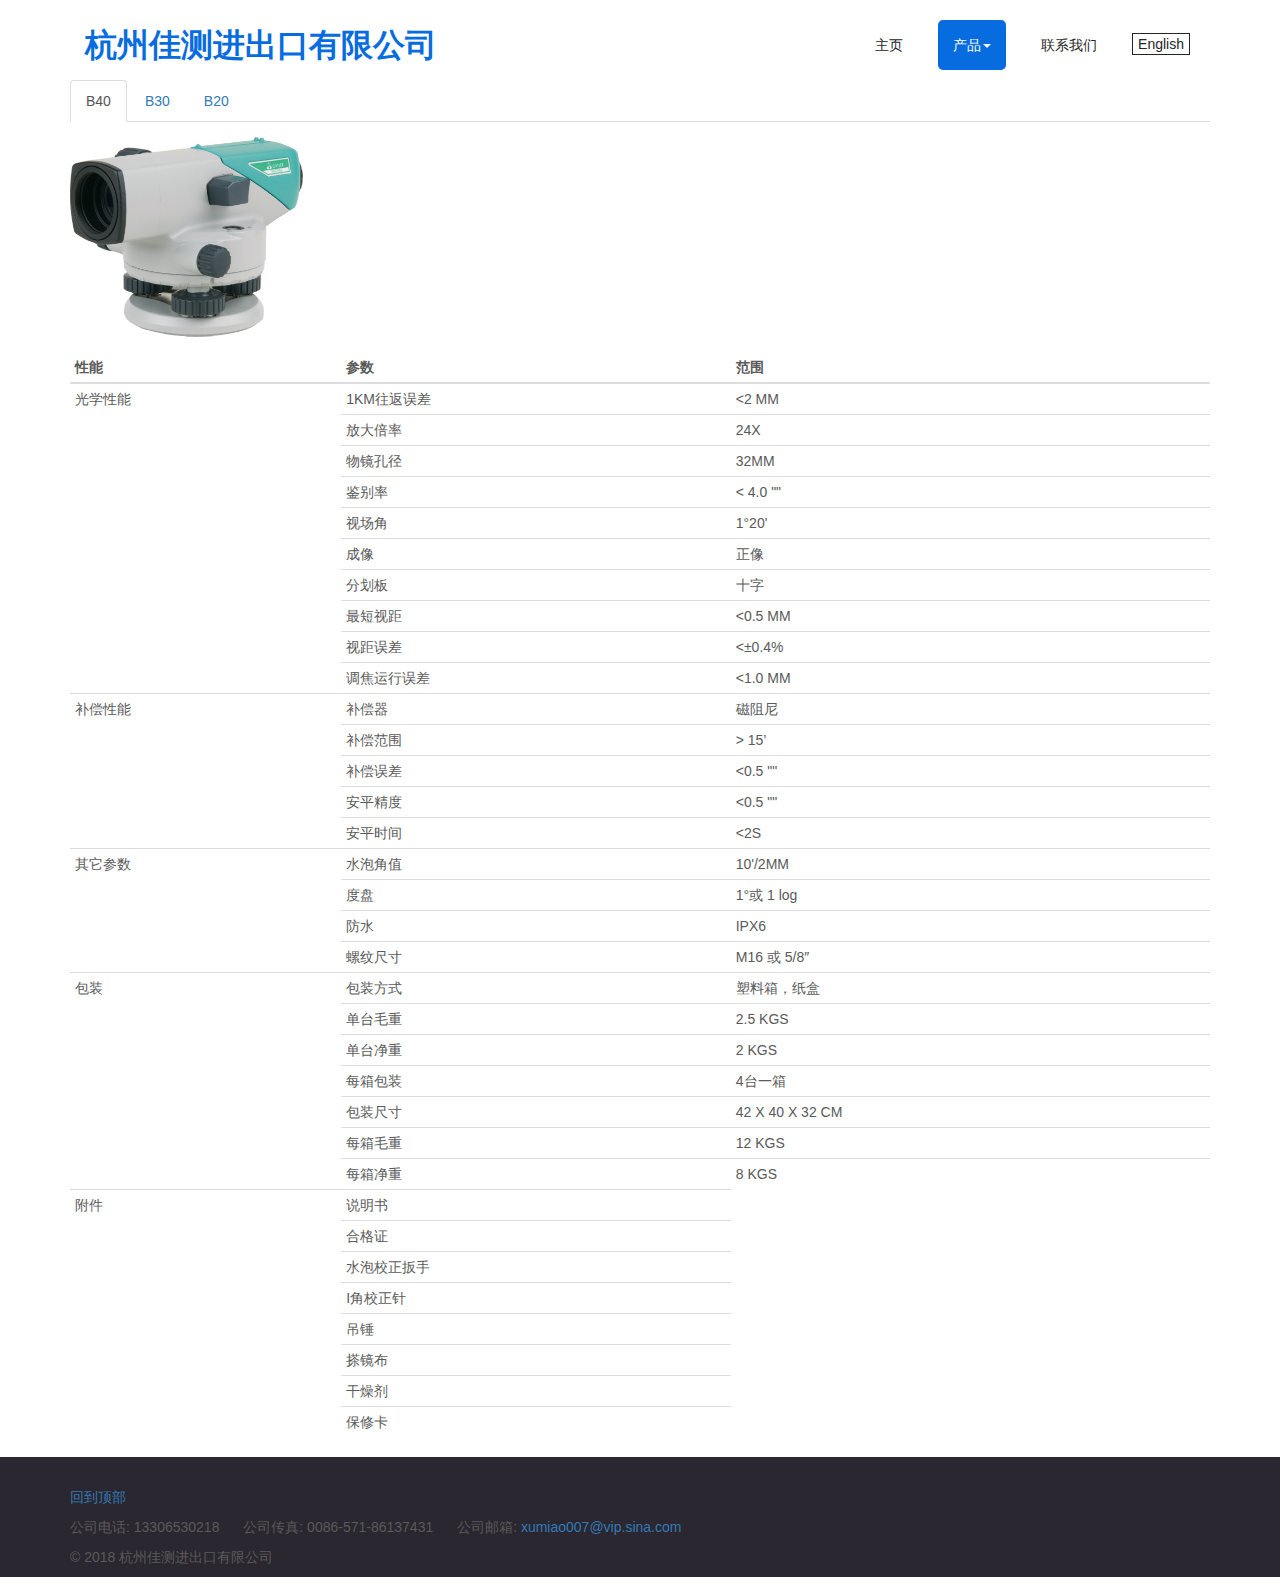
<file: jiace/zh-cn/B.html>
<!doctype html>
<html lang="en">

<head>
    <meta charset="utf-8">
    <meta name="viewport" content="width=device-width, initial-scale=1, shrink-to-fit=no">
    <meta name="description" content="">
    <meta name="author" content="">
    <link rel="icon" href="./favicon.ico">

    <title>B</title>

    <!-- Bootstrap core CSS -->
    <link rel="stylesheet" href="https://cdnjs.cloudflare.com/ajax/libs/twitter-bootstrap/3.3.7/css/bootstrap.min.css" integrity="sha384-BVYiiSIFeK1dGmJRAkycuHAHRg32OmUcww7on3RYdg4Va+PmSTsz/K68vbdEjh4u" crossorigin="anonymous">

    <!-- Custom styles for this template -->
    <link href="./assets/css/carousel.css" rel="stylesheet">
</head>

<body>

    <header>
        <nav class="navbar navbar-fixed-top  navbar-without-shadow">
            <div class="container">
                <div class="container-fluid">
                    <!-- Brand and toggle get grouped for better mobile display -->
                    <div class="navbar-header">
                        <a class="navbar-brand" href="#">杭州佳测进出口有限公司</a>
                    </div>

                    <!-- Collect the nav links, forms, and other content for toggling -->
                    <div class="collapse navbar-collapse" id="bs-example-navbar-collapse-1">
                        <ul class="nav navbar-nav navbar-right">
                            <li><a href="./">主页</a></li>
                            <li class="active">
                                <a href="#" class="dropdown-toggle nav-link" data-toggle="dropdown" role="button" aria-haspopup="true" aria-expanded="false">产品<span class="caret"></span></a>
                                <ul class="dropdown-menu">
                                    <li><a href="./B.html">B</a></li>
                                    <li><a href="./AT.html">AT</a></li>
                                    <li><a href="./G.html">G</a></li>
                                    <li><a href="./DSZ.html">DSZ</a></li>
                                    <li><a href="./DSZ1.html">DSZ1</a></li>
                                </ul>
                            </li>
                            <li><a href="./contact.html" class="nav-link">联系我们</a></li>
                            <li><a href="../" class="header-language">English</a></li>

                        </ul>
                    </div>
                    <!-- /.navbar-collapse -->
                </div>
            </div>
        </nav>
    </header>

    <main role="main">

        <!-- Marketing messaging and featurettes
      ================================================== -->
        <!-- Wrap the rest of the page in another container to center all the content. -->

        <div class="container marketing">


            <div>

                <!-- Nav tabs -->
                <ul class="nav nav-tabs" role="tablist">
                    <li role="presentation" class="active"><a href="#B40" aria-controls="home" role="tab" data-toggle="tab">B40</a></li>
                    <li role="presentation"><a href="#B30" aria-controls="profile" role="tab" data-toggle="tab">B30</a></li>
                    <li role="presentation"><a href="#B20" aria-controls="messages" role="tab" data-toggle="tab">B20</a></li>
                </ul>

                <!-- Tab panes -->
                <div class="tab-content">
                    <div role="tabpanel" class="tab-pane active" id="B40">
                        <img class="rounded-circle" style="margin: 15px 0" src="./assets/img/B40.jpg" alt="Generic placeholder image" height="200" />
                        <table class="table table-condensed">
                            <thead>
                                <tr>
                                    <th>性能</th>
                                    <th>参数</th>
                                    <th>范围</th>
                                </tr>
                            </thead>
                            <tbody>
                                <tr>
                                    <td rowspan=10>光学性能</td>
                                    <td>1KM往返误差</td>
                                    <td>
                                        <2 MM</td>
                                </tr>
                                <tr>
                                    <td>放大倍率</td>
                                    <td>24X</td>
                                </tr>
                                <tr>
                                    <td>物镜孔径</td>
                                    <td>32MM</td>
                                </tr>
                                <tr>
                                    <td>鉴别率</td>
                                    <td>
                                        < 4.0 ""</td>
                                </tr>
                                <tr>
                                    <td>视场角</td>
                                    <td>1°20'</td>
                                </tr>
                                <tr>
                                    <td>成像</td>
                                    <td>正像</td>
                                </tr>
                                <tr>
                                    <td>分划板</td>
                                    <td>十字</td>
                                </tr>
                                <tr>
                                    <td>最短视距</td>
                                    <td>
                                        <0.5 MM</td>
                                </tr>
                                <tr>
                                    <td>视距误差</td>
                                    <td>
                                        <±0.4%</td>
                                </tr>
                                <tr>
                                    <td>调焦运行误差</td>
                                    <td>
                                        <1.0 MM</td>
                                </tr>






                                <tr>
                                    <td rowspan=5>补偿性能</td>
                                    <td>补偿器</td>
                                    <td>磁阻尼</td>
                                </tr>
                                <tr>
                                    <td>补偿范围</td>
                                    <td>> 15’</td>
                                </tr>
                                <tr>
                                    <td>补偿误差</td>
                                    <td>
                                        <0.5 ""</td>
                                </tr>
                                <tr>
                                    <td>安平精度</td>
                                    <td>
                                        <0.5 ""</td>
                                </tr>
                                <tr>
                                    <td>安平时间</td>
                                    <td>
                                        <2S</td>
                                </tr>



                                <tr>
                                    <td rowspan=4>其它参数</td>
                                    <td>水泡角值</td>
                                    <td>10'/2MM</td>
                                </tr>
                                <tr>
                                    <td>度盘</td>
                                    <td>1°或 1 log</td>
                                </tr>
                                <tr>
                                    <td>防水</td>
                                    <td>IPX6</td>
                                </tr>
                                <tr>
                                    <td>螺纹尺寸</td>
                                    <td>M16 或 5/8″</td>
                                </tr>


                                <tr>
                                    <td rowspan=7>包装</td>
                                    <td>包装方式 </td>
                                    <td>塑料箱，纸盒</td>
                                </tr>
                                <tr>
                                    <td>单台毛重</td>
                                    <td>2.5 KGS</td>
                                </tr>
                                <tr>
                                    <td>单台净重</td>
                                    <td>2 KGS</td>
                                </tr>
                                <tr>
                                    <td>每箱包装</td>
                                    <td>4台一箱</td>
                                </tr>
                                <tr>
                                    <td>包装尺寸</td>
                                    <td>42 X 40 X 32 CM </td>
                                </tr>
                                <tr>
                                    <td>每箱毛重</td>
                                    <td>12 KGS</td>
                                </tr>
                                <tr>
                                    <td>每箱净重</td>
                                    <td>8 KGS</td>
                                </tr>






                                <tr>
                                    <td rowspan=8>附件</td>
                                    <td>说明书</td>
                                </tr>
                                <tr>
                                    <td>合格证</td>
                                </tr>
                                <tr>
                                    <td>水泡校正扳手</td>
                                </tr>
                                <tr>
                                    <td>I角校正针</td>
                                </tr>
                                <tr>
                                    <td>吊锤</td>
                                </tr>
                                <tr>
                                    <td>搽镜布</td>
                                </tr>
                                <tr>
                                    <td>干燥剂</td>
                                </tr>
                                <tr>
                                    <td>保修卡</td>
                                </tr>






                            </tbody>
                        </table>
                    </div>
                    <div role="tabpanel " class="tab-pane " id="B30">
                        <img class="rounded-circle" style="margin: 15px 0" src="./assets/img/B30.jpg" alt="Generic placeholder image" height="200" />

                        <table class="table table-condensed">
                            <thead>
                                <tr>
                                    <th>性能</th>
                                    <th>参数</th>
                                    <th>范围</th>
                                </tr>
                            </thead>
                            <tbody>
                                <tr>
                                    <td rowspan=10>光学性能</td>
                                    <td>1KM往返误差</td>
                                    <td>
                                        <1.5 MM</td>
                                </tr>
                                <tr>
                                    <td>放大倍率</td>
                                    <td>32X</td>
                                </tr>
                                <tr>
                                    <td>物镜孔径</td>
                                    <td>36MM</td>
                                </tr>
                                <tr>
                                    <td>鉴别率</td>
                                    <td>
                                        < 3.5 ""</td>
                                </tr>
                                <tr>
                                    <td>视场角</td>
                                    <td>1°20'</td>
                                </tr>
                                <tr>
                                    <td>成像</td>
                                    <td>正像</td>
                                </tr>
                                <tr>
                                    <td>分划板</td>
                                    <td>十字</td>
                                </tr>
                                <tr>
                                    <td>最短视距</td>
                                    <td>
                                        <0.5 MM</td>
                                </tr>
                                <tr>
                                    <td>视距误差</td>
                                    <td>
                                        <±0.4%</td>
                                </tr>
                                <tr>
                                    <td>调焦运行误差</td>
                                    <td>
                                        <1.0 MM</td>
                                </tr>






                                <tr>
                                    <td rowspan=5>补偿性能</td>
                                    <td>补偿器</td>
                                    <td>磁阻尼</td>
                                </tr>
                                <tr>
                                    <td>补偿范围</td>
                                    <td>> 15’</td>
                                </tr>
                                <tr>
                                    <td>补偿误差</td>
                                    <td>
                                        <0.5 ""</td>
                                </tr>
                                <tr>
                                    <td>安平精度</td>
                                    <td>
                                        <0.5 ""</td>
                                </tr>
                                <tr>
                                    <td>安平时间</td>
                                    <td>
                                        <2S</td>
                                </tr>



                                <tr>
                                    <td rowspan=4>其它参数</td>
                                    <td>水泡角值</td>
                                    <td>10'/2MM</td>
                                </tr>
                                <tr>
                                    <td>度盘</td>
                                    <td>1°或 1 log</td>
                                </tr>
                                <tr>
                                    <td>防水</td>
                                    <td>IPX6</td>
                                </tr>
                                <tr>
                                    <td>螺纹尺寸</td>
                                    <td>M16 或 5/8″</td>
                                </tr>


                                <tr>
                                    <td rowspan=7>包装</td>
                                    <td>包装方式 </td>
                                    <td>塑料箱，纸盒</td>
                                </tr>
                                <tr>
                                    <td>单台毛重</td>
                                    <td>2.5 KGS</td>
                                </tr>
                                <tr>
                                    <td>单台净重</td>
                                    <td>2 KGS</td>
                                </tr>
                                <tr>
                                    <td>每箱包装</td>
                                    <td>4台一箱</td>
                                </tr>
                                <tr>
                                    <td>包装尺寸</td>
                                    <td>42 X 40 X 32 CM </td>
                                </tr>
                                <tr>
                                    <td>每箱毛重</td>
                                    <td>12 KGS</td>
                                </tr>
                                <tr>
                                    <td>每箱净重</td>
                                    <td>8 KGS</td>
                                </tr>






                                <tr>
                                    <td rowspan=8>附件</td>
                                    <td>说明书</td>
                                </tr>
                                <tr>
                                    <td>合格证</td>
                                </tr>
                                <tr>
                                    <td>水泡校正扳手</td>
                                </tr>
                                <tr>
                                    <td>I角校正针</td>
                                </tr>
                                <tr>
                                    <td>吊锤</td>
                                </tr>
                                <tr>
                                    <td>搽镜布</td>
                                </tr>
                                <tr>
                                    <td>干燥剂</td>
                                </tr>
                                <tr>
                                    <td>保修卡</td>
                                </tr>






                            </tbody>
                        </table>
                    </div>
                    <div role="tabpanel " class="tab-pane " id="B20">
                        <img class="rounded-circle" style="margin: 15px 0" src="./assets/img/B20.jpg" alt="Generic placeholder image" height="200" />

                        <table class="table table-condensed">
                            <thead>
                                <tr>
                                    <th>性能</th>
                                    <th>参数</th>
                                    <th>范围</th>
                                </tr>
                            </thead>
                            <tbody>
                                <tr>
                                    <td rowspan=10>光学性能</td>
                                    <td>1KM往返误差</td>
                                    <td>
                                        <0.7 MM</td>
                                </tr>
                                <tr>
                                    <td>放大倍率</td>
                                    <td>32X</td>
                                </tr>
                                <tr>
                                    <td>物镜孔径</td>
                                    <td>42MM</td>
                                </tr>
                                <tr>
                                    <td>鉴别率</td>
                                    <td>
                                        < 3.0 ""</td>
                                </tr>
                                <tr>
                                    <td>视场角</td>
                                    <td>1°20'</td>
                                </tr>
                                <tr>
                                    <td>成像</td>
                                    <td>正像</td>
                                </tr>
                                <tr>
                                    <td>分划板</td>
                                    <td>锲型</td>
                                </tr>
                                <tr>
                                    <td>最短视距</td>
                                    <td>
                                        <0.5 MM</td>
                                </tr>
                                <tr>
                                    <td>视距误差</td>
                                    <td>
                                        <±0.4%</td>
                                </tr>
                                <tr>
                                    <td>调焦运行误差</td>
                                    <td>
                                        <1.0 MM</td>
                                </tr>






                                <tr>
                                    <td rowspan=5>补偿性能</td>
                                    <td>补偿器</td>
                                    <td>磁阻尼</td>
                                </tr>
                                <tr>
                                    <td>补偿范围</td>
                                    <td>> 15’</td>
                                </tr>
                                <tr>
                                    <td>补偿误差</td>
                                    <td>
                                        <0.3 ""</td>
                                </tr>
                                <tr>
                                    <td>安平精度</td>
                                    <td>
                                        <0.3 ""</td>
                                </tr>
                                <tr>
                                    <td>安平时间</td>
                                    <td>
                                        <2S</td>
                                </tr>


                                <tr>
                                    <td rowspan=4>其它参数</td>
                                    <td>水泡角值</td>
                                    <td>8'/2MM</td>
                                </tr>
                                <tr>
                                    <td>度盘</td>
                                    <td>1°或 1 log</td>
                                </tr>
                                <tr>
                                    <td>防水</td>
                                    <td>IPX6</td>
                                </tr>
                                <tr>
                                    <td>螺纹尺寸</td>
                                    <td>M16 或 5/8″</td>
                                </tr>

                                <tr>
                                    <td rowspan=7>包装</td>
                                    <td>包装方式 </td>
                                    <td>塑料箱，纸盒</td>
                                </tr>
                                <tr>
                                    <td>单台毛重</td>
                                    <td>3 KGS</td>
                                </tr>
                                <tr>
                                    <td>单台净重</td>
                                    <td>2.5 KGS</td>
                                </tr>
                                <tr>
                                    <td>每箱包装</td>
                                    <td>4台一箱</td>
                                </tr>
                                <tr>
                                    <td>包装尺寸</td>
                                    <td>42 X 40 X 32 CM </td>
                                </tr>
                                <tr>
                                    <td>每箱毛重</td>
                                    <td>14 KGS</td>
                                </tr>
                                <tr>
                                    <td>每箱净重</td>
                                    <td>10 KGS</td>
                                </tr>





                                <tr>
                                    <td rowspan=8>附件</td>
                                    <td>说明书</td>
                                </tr>
                                <tr>
                                    <td>合格证</td>
                                </tr>
                                <tr>
                                    <td>水泡校正扳手</td>
                                </tr>
                                <tr>
                                    <td>I角校正针</td>
                                </tr>
                                <tr>
                                    <td>吊锤</td>
                                </tr>
                                <tr>
                                    <td>搽镜布</td>
                                </tr>
                                <tr>
                                    <td>干燥剂</td>
                                </tr>
                                <tr>
                                    <td>保修卡</td>
                                </tr>





                            </tbody>
                        </table>
                    </div>
                </div>

            </div>

        </div>
        <!-- /.container -->



    </main>
    <footer class="footer">
      <div class="container">
          <p class="float-right"><a href="#">回到顶部</a></p>
          <p ><span>公司电话:</span> 13306530218 <span style="margin-left:20px">公司传真:</span> 0086-571-86137431 <span style="margin-left:20px">公司邮箱:</span> <a href="mailto:xumiao007@vip.sina.com">xumiao007@vip.sina.com</a></p>
          <p>&copy; 2018 杭州佳测进出口有限公司 </p>
      </div>
    </footer>
    <!-- Bootstrap core JavaScript
    ================================================== -->
    <!-- Placed at the end of the document so the pages load faster -->
    <script src="https://code.jquery.com/jquery-3.2.1.slim.min.js" integrity="sha384-KJ3o2DKtIkvYIK3UENzmM7KCkRr/rE9/Qpg6aAZGJwFDMVNA/GpGFF93hXpG5KkN" crossorigin="anonymous"></script>
    <script src="https://cdnjs.cloudflare.com/ajax/libs/twitter-bootstrap/3.3.7/js/bootstrap.min.js" integrity="sha384-Tc5IQib027qvyjSMfHjOMaLkfuWVxZxUPnCJA7l2mCWNIpG9mGCD8wGNIcPD7Txa" crossorigin="anonymous"></script>
</body>

</html>
</file>
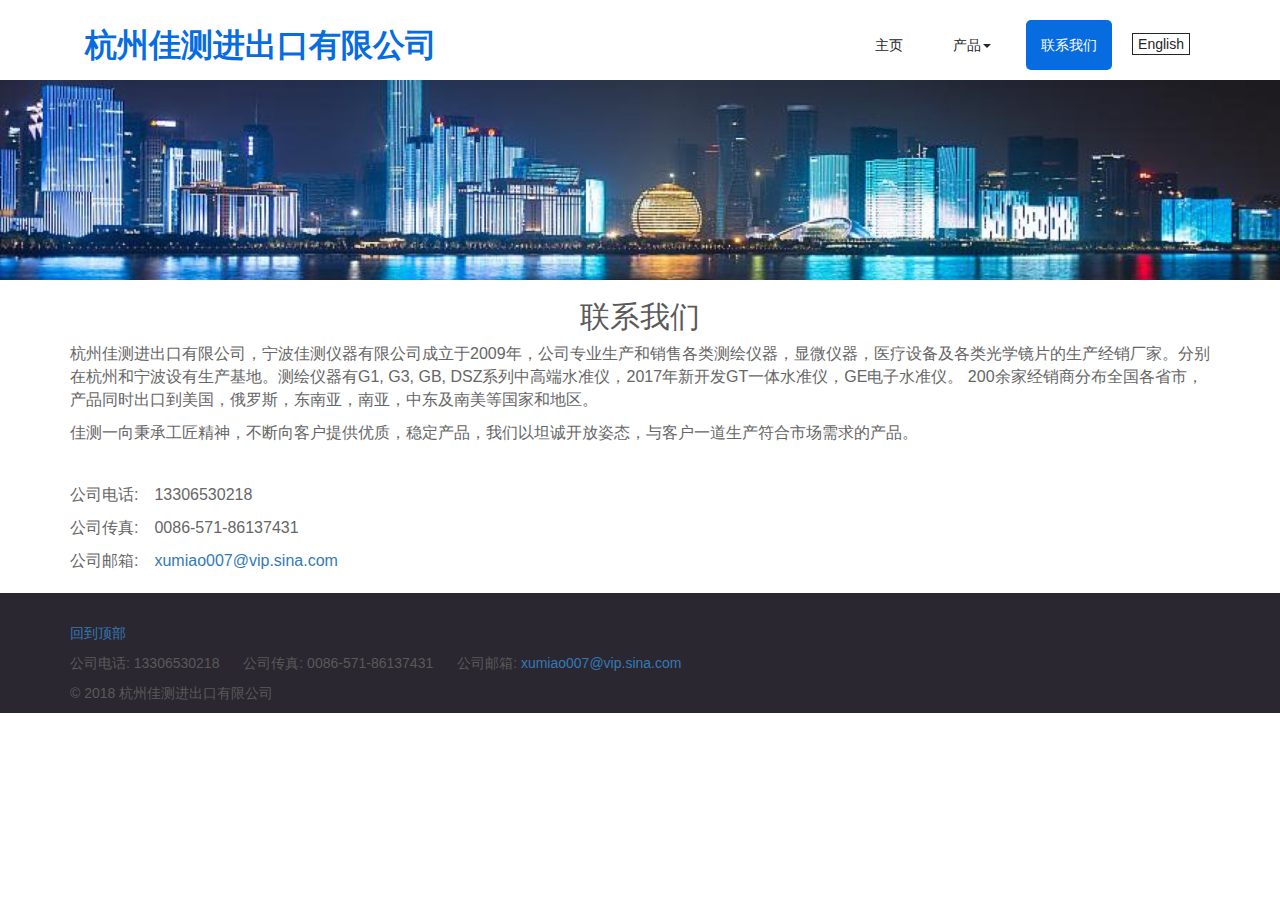
<file: jiace/zh-cn/contact.html>
<!doctype html>
<html lang="en">

<head>
    <meta charset="utf-8">
    <meta name="viewport" content="width=device-width, initial-scale=1, shrink-to-fit=no">
    <meta name="description" content="">
    <meta name="author" content="">
    <link rel="icon" href="./favicon.ico">

    <title>杭州佳测进出口有限公司</title>

    <!-- Bootstrap core CSS -->
    <link rel="stylesheet" href="https://cdnjs.cloudflare.com/ajax/libs/twitter-bootstrap/3.3.7/css/bootstrap.min.css" integrity="sha384-BVYiiSIFeK1dGmJRAkycuHAHRg32OmUcww7on3RYdg4Va+PmSTsz/K68vbdEjh4u" crossorigin="anonymous">

    <!-- Custom styles for this template -->
    <link href="./assets/css/carousel.css" rel="stylesheet">
</head>

<body>
    <header>
        <nav class="navbar navbar-fixed-top  navbar-without-shadow">
            <div class="container">
                <div class="container-fluid">
                    <!-- Brand and toggle get grouped for better mobile display -->
                    <div class="navbar-header">
                        <a class="navbar-brand" href="#">杭州佳测进出口有限公司</a>
                    </div>

                    <!-- Collect the nav links, forms, and other content for toggling -->
                    <div class="collapse navbar-collapse" id="bs-example-navbar-collapse-1">
                        <ul class="nav navbar-nav navbar-right">
                            <li class="active"><a href="./index.html" >主页</a></li>
                            <li class="dropdown">
                                <a href="#" class="dropdown-toggle nav-link" data-toggle="dropdown" role="button" aria-haspopup="true" aria-expanded="false">产品<span class="caret"></span></a>
                                <ul class="dropdown-menu">
                                    <li><a href="./B.html">B</a></li>
                                    <li><a href="./AT.html">AT</a></li>
                                    <li><a href="./G.html">G</a></li>
                                    <li><a href="./DSZ.html">DSZ</a></li>
                                    <li><a href="./DSZ1.html">DSZ1</a></li>
                                </ul>
                            </li>
                            <li class="active"><a href="#" class="nav-link">联系我们</a></li>
                            <li><a href="../" class="header-language">English</a></li>

                        </ul>
                    </div>
                    <!-- /.navbar-collapse -->
                </div>
                <!-- /.container-fluid -->
            </div>
        </nav>
    </header>
    <main>
        <div>
        <img class="img-responsive" src="./assets/img/banner3.jpg" />
    </div>

        <div class="container marketing contact">
            <h2 class="text-center">联系我们</h2>

<p >杭州佳测进出口有限公司，宁波佳测仪器有限公司成立于2009年，公司专业生产和销售各类测绘仪器，显微仪器，医疗设备及各类光学镜片的生产经销厂家。分别在杭州和宁波设有生产基地。测绘仪器有G1, G3, GB, DSZ系列中高端水准仪，2017年新开发GT一体水准仪，GE电子水准仪。 200余家经销商分布全国各省市，产品同时出口到美国，俄罗斯，东南亚，南亚，中东及南美等国家和地区。</p>
<p >佳测一向秉承工匠精神，不断向客户提供优质，稳定产品，我们以坦诚开放姿态，与客户一道生产符合市场需求的产品。</p>


<address>
<p ><span>公司电话:</span> 13306530218</p>
<p ><span>公司传真:</span> 0086-571-86137431</p>
<p ><span>公司邮箱:</span> <a href="mailto:xumiao007@vip.sina.com">xumiao007@vip.sina.com</a></p>
</address>

        </div>
        <!-- /.container -->


    </main>

    <footer class="footer">
      <div class="container">
          <p class="float-right"><a href="#">回到顶部</a></p>
          <p ><span>公司电话:</span> 13306530218 <span style="margin-left:20px">公司传真:</span> 0086-571-86137431 <span style="margin-left:20px">公司邮箱:</span> <a href="mailto:xumiao007@vip.sina.com">xumiao007@vip.sina.com</a></p>
          <p>&copy; 2018 杭州佳测进出口有限公司 </p>
      </div>
    </footer>

    <!-- Bootstrap core JavaScript
    ================================================== -->
    <!-- Placed at the end of the document so the pages load faster -->
    <script src="https://code.jquery.com/jquery-3.2.1.slim.min.js" integrity="sha384-KJ3o2DKtIkvYIK3UENzmM7KCkRr/rE9/Qpg6aAZGJwFDMVNA/GpGFF93hXpG5KkN" crossorigin="anonymous"></script>
    <script src="https://cdnjs.cloudflare.com/ajax/libs/twitter-bootstrap/3.3.7/js/bootstrap.min.js" integrity="sha384-Tc5IQib027qvyjSMfHjOMaLkfuWVxZxUPnCJA7l2mCWNIpG9mGCD8wGNIcPD7Txa" crossorigin="anonymous"></script>
</body>

</html>
</file>
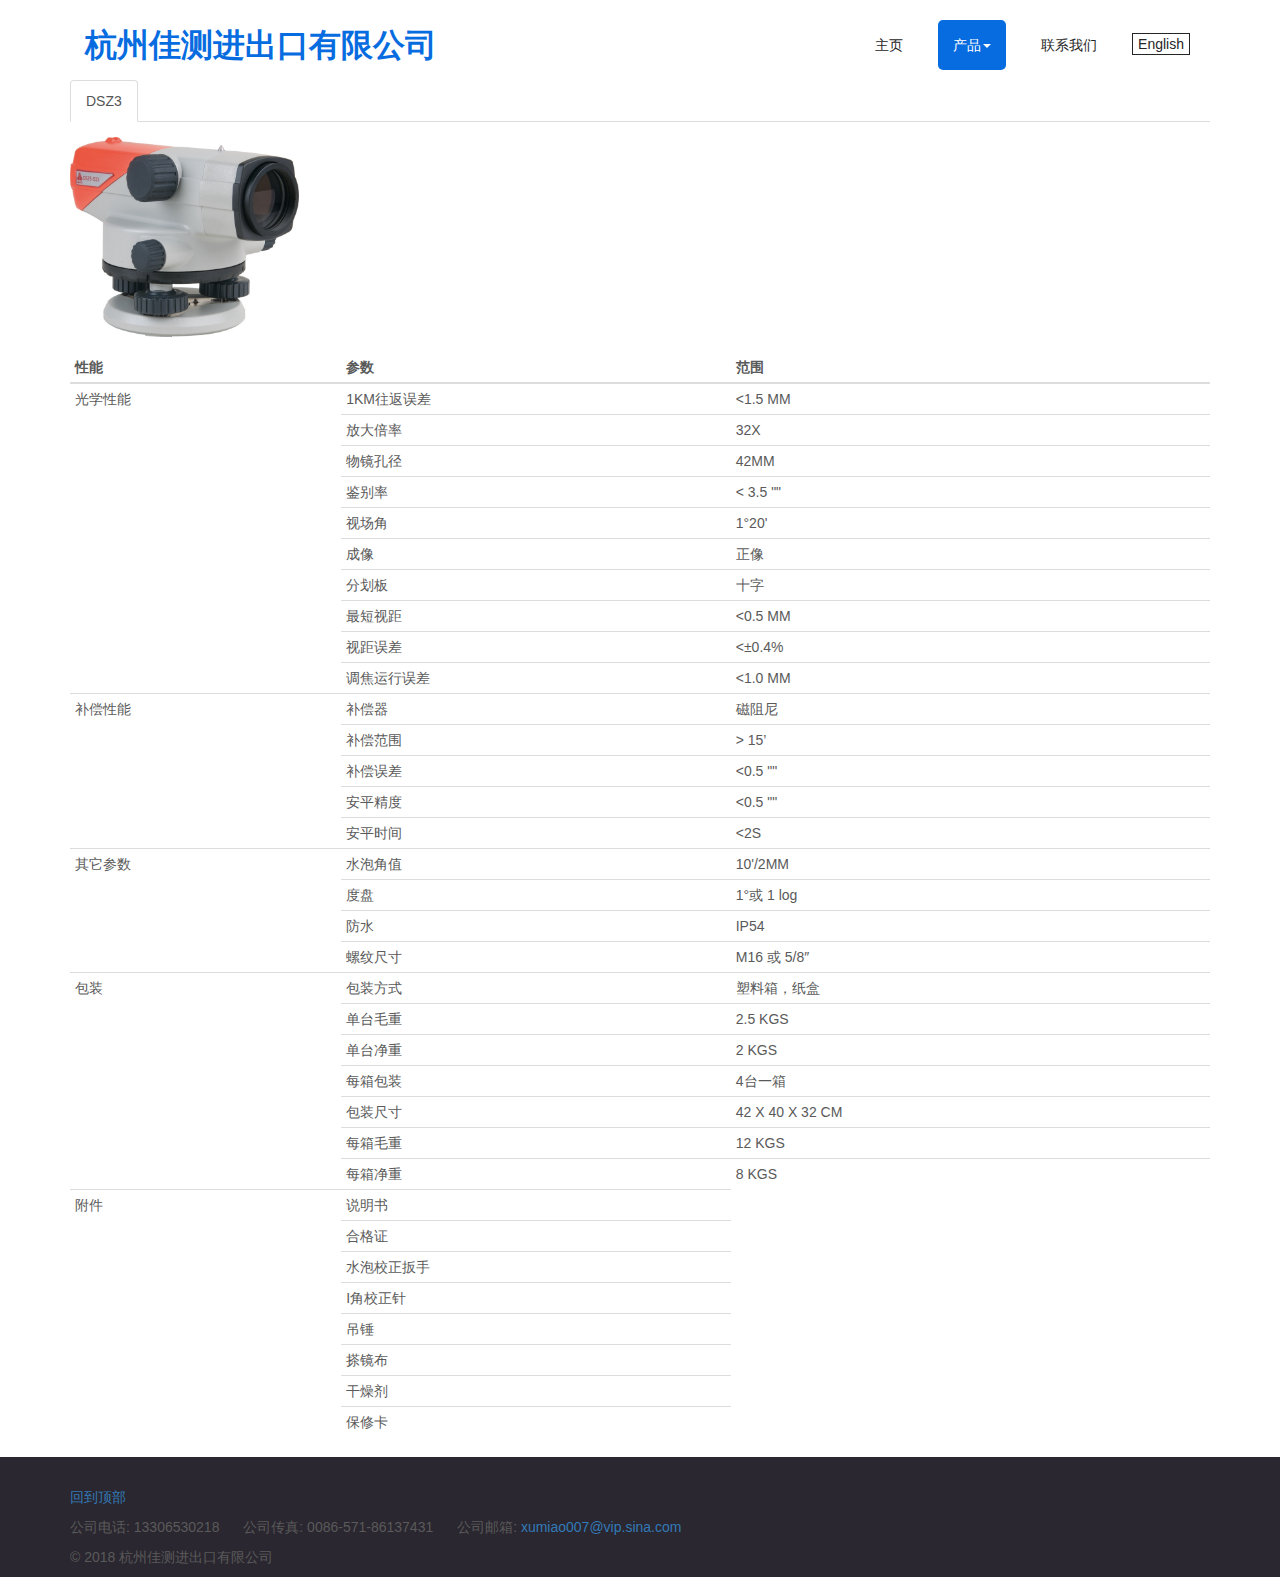
<file: jiace/zh-cn/DSZ.html>
<!doctype html>
<html lang="en">

<head>
    <meta charset="utf-8">
    <meta name="viewport" content="width=device-width, initial-scale=1, shrink-to-fit=no">
    <meta name="description" content="">
    <meta name="author" content="">
    <link rel="icon" href="./favicon.ico">

    <title>DSZ</title>

    <!-- Bootstrap core CSS -->
    <link rel="stylesheet" href="https://cdnjs.cloudflare.com/ajax/libs/twitter-bootstrap/3.3.7/css/bootstrap.min.css" integrity="sha384-BVYiiSIFeK1dGmJRAkycuHAHRg32OmUcww7on3RYdg4Va+PmSTsz/K68vbdEjh4u" crossorigin="anonymous">

    <!-- Custom styles for this template -->
    <link href="./assets/css/carousel.css" rel="stylesheet">
</head>

<body>

    <header>
        <nav class="navbar navbar-fixed-top  navbar-without-shadow">
            <div class="container">
                <div class="container-fluid">
                    <!-- Brand and toggle get grouped for better mobile display -->
                    <div class="navbar-header">
                        <a class="navbar-brand" href="#">杭州佳测进出口有限公司</a>
                    </div>

                    <!-- Collect the nav links, forms, and other content for toggling -->
                    <div class="collapse navbar-collapse" id="bs-example-navbar-collapse-1">
                        <ul class="nav navbar-nav navbar-right">
                            <li><a href="./">主页</a></li>
                            <li class="active">
                                <a href="#" class="dropdown-toggle nav-link" data-toggle="dropdown" role="button" aria-haspopup="true" aria-expanded="false">产品<span class="caret"></span></a>
                                <ul class="dropdown-menu">
                                    <li><a href="./B.html">B</a></li>
                                    <li><a href="./AT.html">AT</a></li>
                                    <li><a href="./G.html">G</a></li>
                                    <li><a href="./DSZ.html">DSZ</a></li>
                                    <li><a href="./DSZ1.html">DSZ1</a></li>
                                </ul>
                            </li>
                            <li><a href="./contact.html" class="nav-link">联系我们</a></li>
                            <li><a href="../" class="header-language">English</a></li>

                        </ul>
                    </div>
                    <!-- /.navbar-collapse -->
                </div>
                <!-- /.container-fluid -->
            </div>
        </nav>
    </header>

    <main role="main">

        <!-- Marketing messaging and featurettes
      ================================================== -->
        <!-- Wrap the rest of the page in another container to center all the content. -->

        <div class="container marketing">


            <div>

                <!-- Nav tabs -->
                <ul class="nav nav-tabs" role="tablist">
                    <li role="presentation" class="active"><a href="#DSZ3" aria-controls="home" role="tab" data-toggle="tab">DSZ3</a></li>

                </ul>

                <!-- Tab panes -->
                <div class="tab-content">
                    <div role="tabpanel" class="tab-pane active" id="DSZ3">
                        <img class="rounded-circle" style="margin: 15px 0" src="./assets/img/DSZ3-1.jpg" alt="Generic placeholder image" height="200" />
                        <table class="table table-condensed">
                            <thead>
                                <tr>
                                    <th>性能</th>
                                    <th>参数</th>
                                    <th>范围</th>
                                </tr>
                            </thead>
                            <tbody>
                                <tr>
                                    <td rowspan=10>光学性能</td>
                                    <td>1KM往返误差</td>
                                    <td>
                                        <1.5 MM</td>
                                </tr>
                                <tr>
                                    <td>放大倍率</td>
                                    <td>32X</td>
                                </tr>
                                <tr>
                                    <td>物镜孔径</td>
                                    <td>42MM</td>
                                </tr>
                                <tr>
                                    <td>鉴别率</td>
                                    <td>
                                        < 3.5 ""</td>
                                </tr>
                                <tr>
                                    <td>视场角</td>
                                    <td>1°20'</td>
                                </tr>
                                <tr>
                                    <td>成像</td>
                                    <td>正像</td>
                                </tr>
                                <tr>
                                    <td>分划板</td>
                                    <td>十字</td>
                                </tr>
                                <tr>
                                    <td>最短视距</td>
                                    <td>
                                        <0.5 MM</td>
                                </tr>
                                <tr>
                                    <td>视距误差</td>
                                    <td>
                                        <±0.4%</td>
                                </tr>
                                <tr>
                                    <td>调焦运行误差</td>
                                    <td>
                                        <1.0 MM</td>
                                </tr>






                                <tr>
                                    <td rowspan=5>补偿性能</td>
                                    <td>补偿器</td>
                                    <td>磁阻尼</td>
                                </tr>
                                <tr>
                                    <td>补偿范围</td>
                                    <td>> 15’</td>
                                </tr>
                                <tr>
                                    <td>补偿误差</td>
                                    <td>
                                        <0.5 ""</td>
                                </tr>
                                <tr>
                                    <td>安平精度</td>
                                    <td>
                                        <0.5 ""</td>
                                </tr>
                                <tr>
                                    <td>安平时间</td>
                                    <td>
                                        <2S</td>
                                </tr>



                                <tr>
                                    <td rowspan=4>其它参数</td>
                                    <td>水泡角值</td>
                                    <td>10'/2MM</td>
                                </tr>
                                <tr>
                                    <td>度盘</td>
                                    <td>1°或 1 log</td>
                                </tr>
                                <tr>
                                    <td>防水</td>
                                    <td>IP54</td>
                                </tr>
                                <tr>
                                    <td>螺纹尺寸</td>
                                    <td>M16 或 5/8″</td>
                                </tr>


                                <tr>
                                    <td rowspan=7>包装</td>
                                    <td>包装方式 </td>
                                    <td>塑料箱，纸盒</td>
                                </tr>
                                <tr>
                                    <td>单台毛重</td>
                                    <td>2.5 KGS</td>
                                </tr>
                                <tr>
                                    <td>单台净重</td>
                                    <td>2 KGS</td>
                                </tr>
                                <tr>
                                    <td>每箱包装</td>
                                    <td>4台一箱</td>
                                </tr>
                                <tr>
                                    <td>包装尺寸</td>
                                    <td>42 X 40 X 32 CM </td>
                                </tr>
                                <tr>
                                    <td>每箱毛重</td>
                                    <td>12 KGS</td>
                                </tr>
                                <tr>
                                    <td>每箱净重</td>
                                    <td>8 KGS</td>
                                </tr>

                                <tr>
                                    <td rowspan=8>附件</td>
                                    <td>说明书</td>
                                </tr>
                                <tr>
                                    <td>合格证</td>
                                </tr>
                                <tr>
                                    <td>水泡校正扳手</td>
                                </tr>
                                <tr>
                                    <td>I角校正针</td>
                                </tr>
                                <tr>
                                    <td>吊锤</td>
                                </tr>
                                <tr>
                                    <td>搽镜布</td>
                                </tr>
                                <tr>
                                    <td>干燥剂</td>
                                </tr>
                                <tr>
                                    <td>保修卡</td>
                                </tr>





                            </tbody>
                        </table>
                    </div>

                </div>

            </div>

        </div>
        <!-- /.container -->


    </main>
    <footer class="footer">
      <div class="container">
          <p class="float-right"><a href="#">回到顶部</a></p>
          <p ><span>公司电话:</span> 13306530218 <span style="margin-left:20px">公司传真:</span> 0086-571-86137431 <span style="margin-left:20px">公司邮箱:</span> <a href="mailto:xumiao007@vip.sina.com">xumiao007@vip.sina.com</a></p>
          <p>&copy; 2018 杭州佳测进出口有限公司 </p>
      </div>
    </footer>
    <!-- Bootstrap core JavaScript
    ================================================== -->
    <!-- Placed at the end of the document so the pages load faster -->
    <script src="https://code.jquery.com/jquery-3.2.1.slim.min.js" integrity="sha384-KJ3o2DKtIkvYIK3UENzmM7KCkRr/rE9/Qpg6aAZGJwFDMVNA/GpGFF93hXpG5KkN" crossorigin="anonymous"></script>
    <script src="https://cdnjs.cloudflare.com/ajax/libs/twitter-bootstrap/3.3.7/js/bootstrap.min.js" integrity="sha384-Tc5IQib027qvyjSMfHjOMaLkfuWVxZxUPnCJA7l2mCWNIpG9mGCD8wGNIcPD7Txa" crossorigin="anonymous"></script>
</body>

</html>
</file>
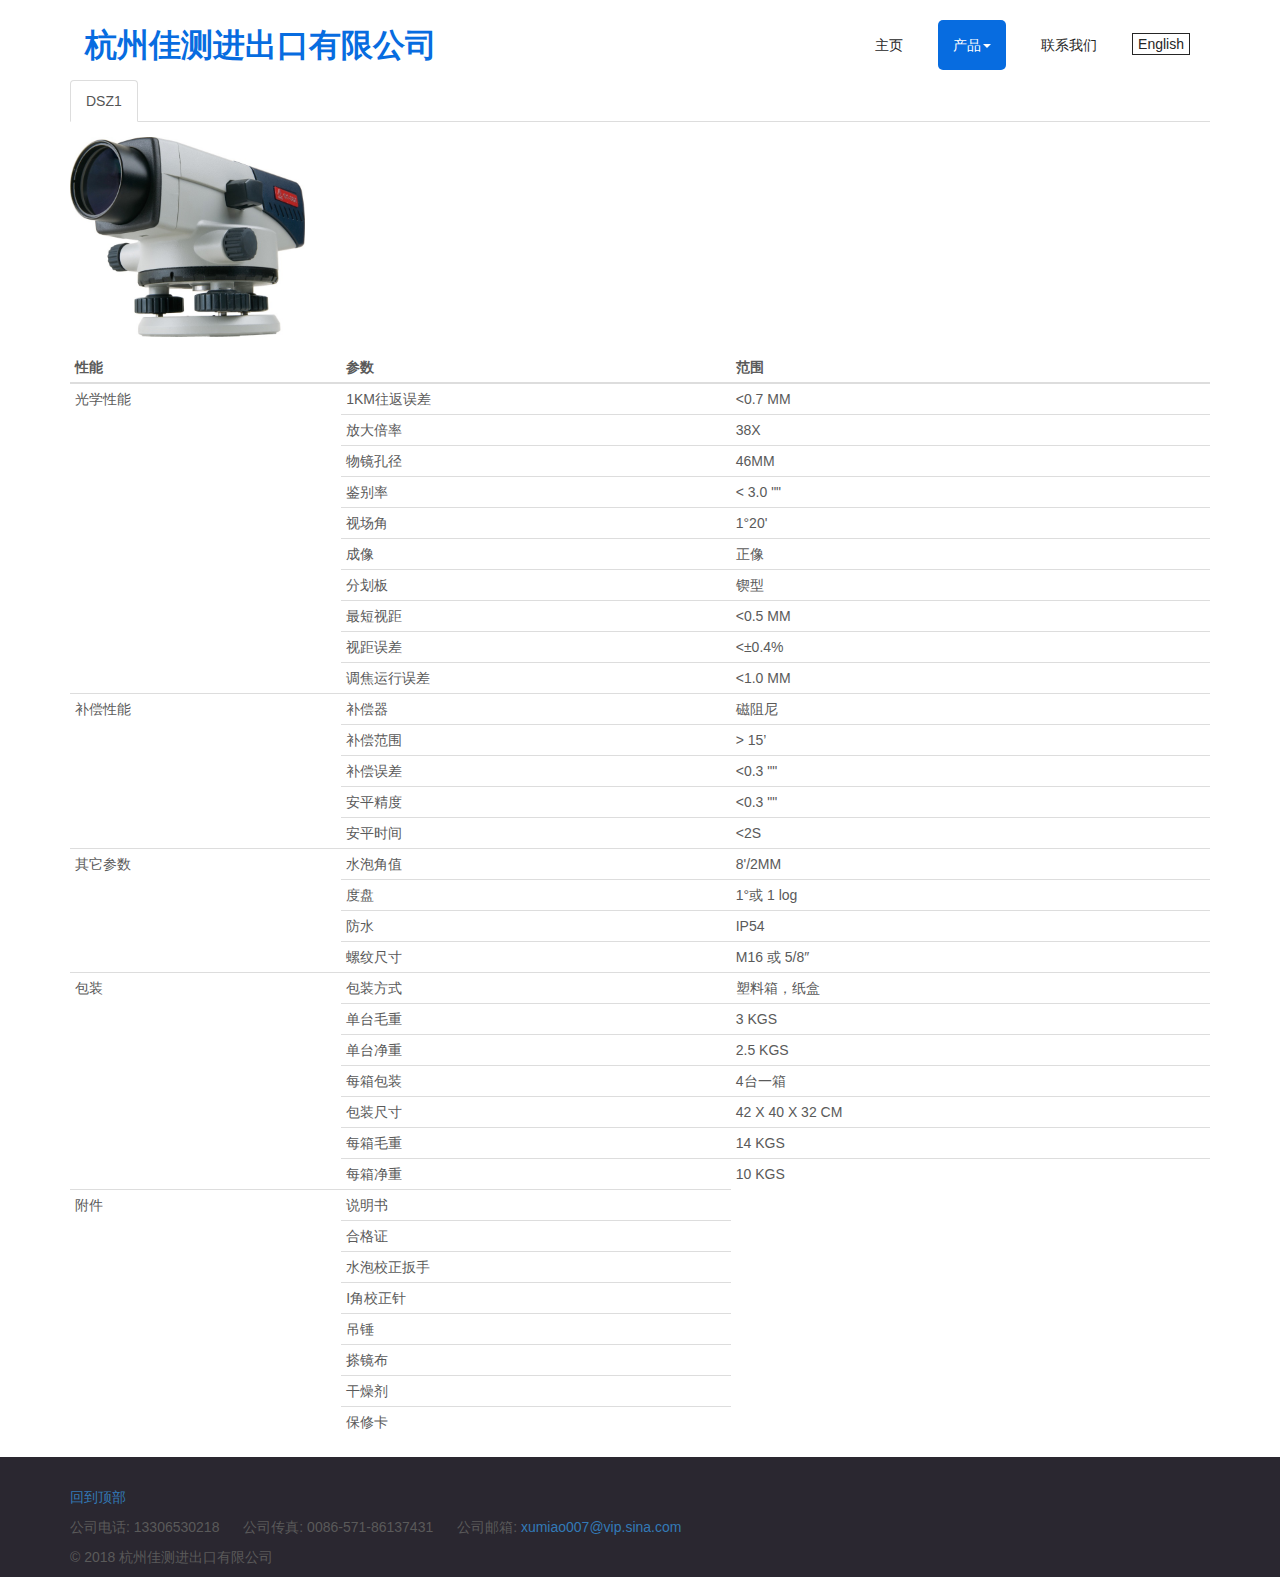
<file: jiace/zh-cn/DSZ1.html>
<!doctype html>
<html lang="en">

<head>
    <meta charset="utf-8">
    <meta name="viewport" content="width=device-width, initial-scale=1, shrink-to-fit=no">
    <meta name="description" content="">
    <meta name="author" content="">
    <link rel="icon" href="./favicon.ico">

    <title>DSZ1</title>

    <!-- Bootstrap core CSS -->
    <link rel="stylesheet" href="https://cdnjs.cloudflare.com/ajax/libs/twitter-bootstrap/3.3.7/css/bootstrap.min.css" integrity="sha384-BVYiiSIFeK1dGmJRAkycuHAHRg32OmUcww7on3RYdg4Va+PmSTsz/K68vbdEjh4u" crossorigin="anonymous">

    <!-- Custom styles for this template -->
    <link href="./assets/css/carousel.css" rel="stylesheet">
</head>

<body>

    <header>
        <nav class="navbar navbar-fixed-top  navbar-without-shadow">
            <div class="container">
                <div class="container-fluid">
                    <!-- Brand and toggle get grouped for better mobile display -->
                    <div class="navbar-header">
                        <a class="navbar-brand" href="#">杭州佳测进出口有限公司</a>
                    </div>

                    <!-- Collect the nav links, forms, and other content for toggling -->
                    <div class="collapse navbar-collapse" id="bs-example-navbar-collapse-1">
                        <ul class="nav navbar-nav navbar-right">
                            <li><a href="./">主页</a></li>
                            <li class="active">
                                <a href="#" class="dropdown-toggle nav-link" data-toggle="dropdown" role="button" aria-haspopup="true" aria-expanded="false">产品<span class="caret"></span></a>
                                <ul class="dropdown-menu">
                                    <li><a href="./B.html">B</a></li>
                                    <li><a href="./AT.html">AT</a></li>
                                    <li><a href="./G.html">G</a></li>
                                    <li><a href="./DSZ.html">DSZ</a></li>
                                    <li><a href="./DSZ1.html">DSZ1</a></li>
                                </ul>
                            </li>
                            <li><a href="./contact.html" class="nav-link">联系我们</a></li>
                            <li><a href="../" class="header-language">English</a></li>

                        </ul>
                    </div>
                    <!-- /.navbar-collapse -->
                </div>
                <!-- /.container-fluid -->
            </div>
        </nav>
    </header>

    <main role="main">

        <!-- Marketing messaging and featurettes
      ================================================== -->
        <!-- Wrap the rest of the page in another container to center all the content. -->

        <div class="container marketing">
            <div>

                <!-- Nav tabs -->
                <ul class="nav nav-tabs" role="tablist">
                    <li role="presentation" class="active"><a href="#DSZ1" aria-controls="home" role="tab" data-toggle="tab">DSZ1</a></li>

                </ul>

                <!-- Tab panes -->
                <div class="tab-content">
                    <div role="tabpanel" class="tab-pane active" id="DSZ1">
                        <img class="rounded-circle" style="margin: 15px 0" src="./assets/img/DSZ1.jpg" alt="Generic placeholder image" height="200" />
                        <table class="table table-condensed">
                            <thead>
                                <tr>
                                    <th>性能</th>
                                    <th>参数</th>
                                    <th>范围</th>
                                </tr>
                            </thead>
                            <tbody>
                                <tr>
                                    <td rowspan=10>光学性能</td>
                                    <td>1KM往返误差</td>
                                    <td>
                                        <0.7 MM</td>
                                </tr>
                                <tr>
                                    <td>放大倍率</td>
                                    <td>38X</td>
                                </tr>
                                <tr>
                                    <td>物镜孔径</td>
                                    <td>46MM</td>
                                </tr>
                                <tr>
                                    <td>鉴别率</td>
                                    <td>
                                        < 3.0 ""</td>
                                </tr>
                                <tr>
                                    <td>视场角</td>
                                    <td>1°20'</td>
                                </tr>
                                <tr>
                                    <td>成像</td>
                                    <td>正像</td>
                                </tr>
                                <tr>
                                    <td>分划板</td>
                                    <td>锲型</td>
                                </tr>
                                <tr>
                                    <td>最短视距</td>
                                    <td>
                                        <0.5 MM</td>
                                </tr>
                                <tr>
                                    <td>视距误差</td>
                                    <td>
                                        <±0.4%</td>
                                </tr>
                                <tr>
                                    <td>调焦运行误差</td>
                                    <td>
                                        <1.0 MM</td>
                                </tr>

                                <tr>
                                    <td rowspan=5>补偿性能</td>
                                    <td>补偿器</td>
                                    <td>磁阻尼</td>
                                </tr>
                                <tr>
                                    <td>补偿范围</td>
                                    <td>> 15’</td>
                                </tr>
                                <tr>
                                    <td>补偿误差</td>
                                    <td>
                                        <0.3 ""</td>
                                </tr>
                                <tr>
                                    <td>安平精度</td>
                                    <td>
                                        <0.3 ""</td>
                                </tr>
                                <tr>
                                    <td>安平时间</td>
                                    <td>
                                        <2S</td>
                                </tr>
                                <tr>
                                    <td rowspan=4>其它参数</td>
                                    <td>水泡角值</td>
                                    <td>8'/2MM</td>
                                </tr>
                                <tr>
                                    <td>度盘</td>
                                    <td>1°或 1 log</td>
                                </tr>
                                <tr>
                                    <td>防水</td>
                                    <td>IP54</td>
                                </tr>
                                <tr>
                                    <td>螺纹尺寸</td>
                                    <td>M16 或 5/8″</td>
                                </tr>
                                <tr>
                                    <td rowspan=7>包装</td>
                                    <td>包装方式 </td>
                                    <td>塑料箱，纸盒</td>
                                </tr>
                                <tr>
                                    <td>单台毛重</td>
                                    <td>3 KGS</td>
                                </tr>
                                <tr>
                                    <td>单台净重</td>
                                    <td>2.5 KGS</td>
                                </tr>
                                <tr>
                                    <td>每箱包装</td>
                                    <td>4台一箱</td>
                                </tr>
                                <tr>
                                    <td>包装尺寸</td>
                                    <td>42 X 40 X 32 CM </td>
                                </tr>
                                <tr>
                                    <td>每箱毛重</td>
                                    <td>14 KGS</td>
                                </tr>
                                <tr>
                                    <td>每箱净重</td>
                                    <td>10 KGS</td>
                                </tr>
                                <tr>
                                    <td rowspan=8>附件</td>
                                    <td>说明书</td>
                                </tr>
                                <tr>
                                    <td>合格证</td>
                                </tr>
                                <tr>
                                    <td>水泡校正扳手</td>
                                </tr>
                                <tr>
                                    <td>I角校正针</td>
                                </tr>
                                <tr>
                                    <td>吊锤</td>
                                </tr>
                                <tr>
                                    <td>搽镜布</td>
                                </tr>
                                <tr>
                                    <td>干燥剂</td>
                                </tr>
                                <tr>
                                    <td>保修卡</td>
                                </tr>
                            </tbody>
                        </table>
                    </div>

                </div>

            </div>

        </div>
        <!-- /.container -->

    </main>

    <footer class="footer">
      <div class="container">
          <p class="float-right"><a href="#">回到顶部</a></p>
          <p ><span>公司电话:</span> 13306530218 <span style="margin-left:20px">公司传真:</span> 0086-571-86137431 <span style="margin-left:20px">公司邮箱:</span> <a href="mailto:xumiao007@vip.sina.com">xumiao007@vip.sina.com</a></p>
          <p>&copy; 2018 杭州佳测进出口有限公司 </p>
      </div>
    </footer>

    <!-- Bootstrap core JavaScript
    ================================================== -->
    <!-- Placed at the end of the document so the pages load faster -->
    <script src="https://code.jquery.com/jquery-3.2.1.slim.min.js" integrity="sha384-KJ3o2DKtIkvYIK3UENzmM7KCkRr/rE9/Qpg6aAZGJwFDMVNA/GpGFF93hXpG5KkN" crossorigin="anonymous"></script>
    <script src="https://cdnjs.cloudflare.com/ajax/libs/twitter-bootstrap/3.3.7/js/bootstrap.min.js" integrity="sha384-Tc5IQib027qvyjSMfHjOMaLkfuWVxZxUPnCJA7l2mCWNIpG9mGCD8wGNIcPD7Txa" crossorigin="anonymous"></script>
</body>

</html>
</file>
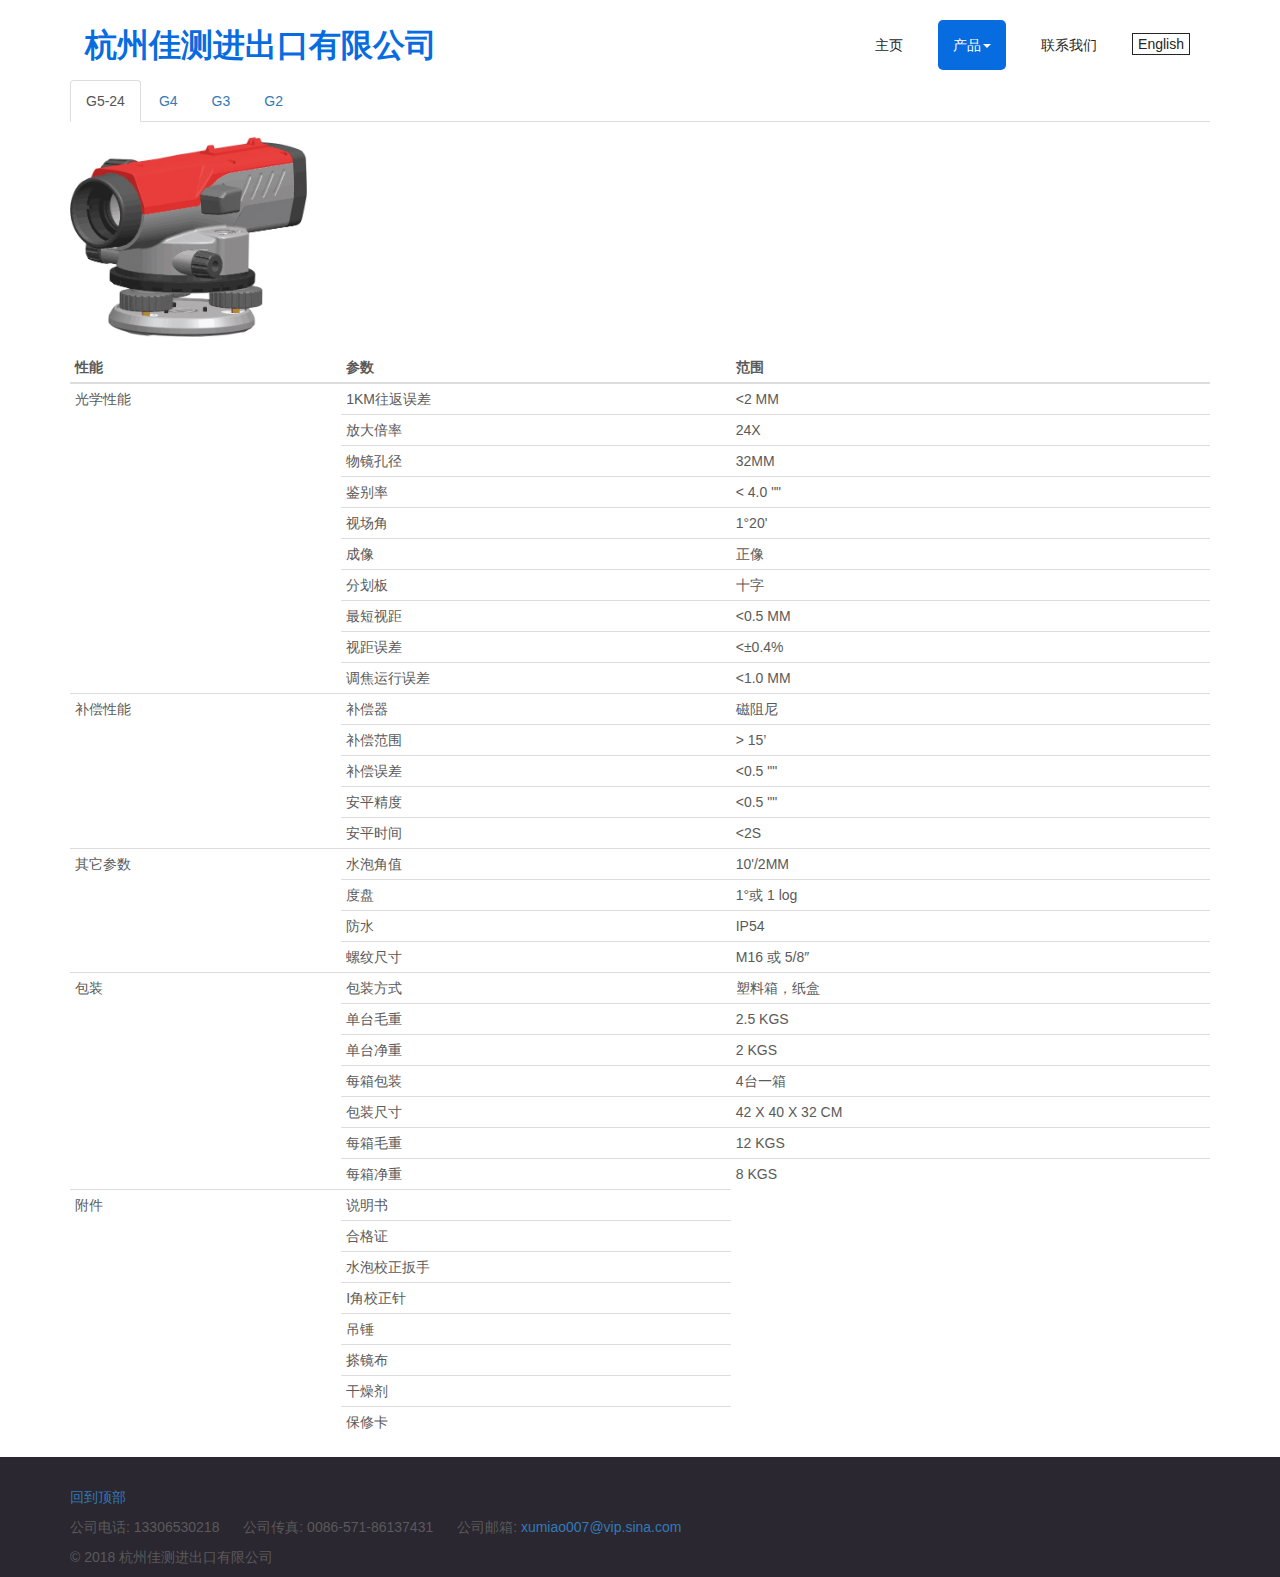
<file: jiace/zh-cn/G.html>
<!doctype html>
<html lang="en">

<head>
    <meta charset="utf-8">
    <meta name="viewport" content="width=device-width, initial-scale=1, shrink-to-fit=no">
    <meta name="description" content="">
    <meta name="author" content="">
    <link rel="icon" href="./favicon.ico">
    <title>G</title>
    <!-- Bootstrap core CSS -->
    <link rel="stylesheet" href="https://cdnjs.cloudflare.com/ajax/libs/twitter-bootstrap/3.3.7/css/bootstrap.min.css" integrity="sha384-BVYiiSIFeK1dGmJRAkycuHAHRg32OmUcww7on3RYdg4Va+PmSTsz/K68vbdEjh4u" crossorigin="anonymous">
    <!-- Custom styles for this template -->
    <link href="./assets/css/carousel.css" rel="stylesheet">
</head>

<body>
    <header>
        <nav class="navbar navbar-fixed-top  navbar-without-shadow">
            <div class="container">
                <div class="container-fluid">
                    <!-- Brand and toggle get grouped for better mobile display -->
                    <div class="navbar-header">
                        <a class="navbar-brand" href="#">杭州佳测进出口有限公司</a>
                    </div>
                    <!-- Collect the nav links, forms, and other content for toggling -->
                    <div class="collapse navbar-collapse" id="bs-example-navbar-collapse-1">
                        <ul class="nav navbar-nav navbar-right">
                            <li><a href="./">主页</a></li>
                            <li class="active">
                                <a href="#" class="dropdown-toggle nav-link" data-toggle="dropdown" role="button" aria-haspopup="true" aria-expanded="false">产品<span class="caret"></span></a>
                                <ul class="dropdown-menu">
                                    <li><a href="./B.html">B</a></li>
                                    <li><a href="./AT.html">AT</a></li>
                                    <li><a href="./G.html">G</a></li>
                                    <li><a href="./DSZ.html">DSZ</a></li>
                                    <li><a href="./DSZ1.html">DSZ1</a></li>
                                </ul>
                            </li>
                            <li><a href="./contact.html" class="nav-link">联系我们</a></li>
                            <li><a href="../" class="header-language">English</a></li>

                        </ul>
                    </div>
                    <!-- /.navbar-collapse -->
                </div>
                <!-- /.container-fluid -->
            </div>
        </nav>
    </header>
    <main role="main">
        <!-- Marketing messaging and featurettes
      ================================================== -->
        <!-- Wrap the rest of the page in another container to center all the content. -->
        <div class="container marketing">

            <div>
                <!-- Nav tabs -->
                <ul class="nav nav-tabs" role="tablist">
                    <li role="presentation" class="active"><a href="#G5-24" aria-controls="home" role="tab" data-toggle="tab">G5-24</a></li>
                    <li role="presentation"><a href="#G4" aria-controls="profile" role="tab" data-toggle="tab">G4</a></li>
                    <li role="presentation"><a href="#G3" aria-controls="messages" role="tab" data-toggle="tab">G3</a></li>
                    <li role="presentation"><a href="#G2" aria-controls="messages" role="tab" data-toggle="tab">G2</a></li>
                </ul>
                <!-- Tab panes -->
                <div class="tab-content">
                    <div role="tabpanel" class="tab-pane active" id="G5-24">
                        <img class="rounded-circle" style="margin: 15px 0" src="./assets/img/G5-24.jpg" alt="Generic placeholder image" height="200" />
                        <table class="table table-condensed">
                            <thead>
                                <tr>
                                    <th>性能</th>
                                    <th>参数</th>
                                    <th>范围</th>
                                </tr>
                            </thead>
                            <tbody>

                                <tr>
                                    <td rowspan=10>光学性能</td>
                                    <td>1KM往返误差</td>
                                    <td>
                                        <2 MM</td>
                                </tr>
                                <tr>
                                    <td>放大倍率</td>
                                    <td>24X</td>
                                </tr>
                                <tr>
                                    <td>物镜孔径</td>
                                    <td>32MM</td>
                                </tr>
                                <tr>
                                    <td>鉴别率</td>
                                    <td>
                                        < 4.0 ""</td>
                                </tr>
                                <tr>
                                    <td>视场角</td>
                                    <td>1°20'</td>
                                </tr>
                                <tr>
                                    <td>成像</td>
                                    <td>正像</td>
                                </tr>
                                <tr>
                                    <td>分划板</td>
                                    <td>十字</td>
                                </tr>
                                <tr>
                                    <td>最短视距</td>
                                    <td>
                                        <0.5 MM</td>
                                </tr>
                                <tr>
                                    <td>视距误差</td>
                                    <td>
                                        <±0.4%</td>
                                </tr>
                                <tr>
                                    <td>调焦运行误差</td>
                                    <td>
                                        <1.0 MM</td>
                                </tr>


                                <tr>
                                    <td rowspan=5>补偿性能</td>
                                    <td>补偿器</td>
                                    <td>磁阻尼</td>
                                </tr>
                                <tr>
                                    <td>补偿范围</td>
                                    <td>> 15’</td>
                                </tr>
                                <tr>
                                    <td>补偿误差</td>
                                    <td>
                                        <0.5 ""</td>
                                </tr>
                                <tr>
                                    <td>安平精度</td>
                                    <td>
                                        <0.5 ""</td>
                                </tr>
                                <tr>
                                    <td>安平时间</td>
                                    <td>
                                        <2S</td>
                                </tr>
                                <tr>
                                    <td rowspan=4>其它参数</td>
                                    <td>水泡角值</td>
                                    <td>10'/2MM</td>
                                </tr>
                                <tr>
                                    <td>度盘</td>
                                    <td>1°或 1 log</td>
                                </tr>
                                <tr>
                                    <td>防水</td>
                                    <td>IP54</td>
                                </tr>
                                <tr>
                                    <td>螺纹尺寸</td>
                                    <td>M16 或 5/8″</td>
                                </tr>

                                <tr>
                                    <td rowspan=7>包装</td>
                                    <td>包装方式 </td>
                                    <td>塑料箱，纸盒</td>
                                </tr>
                                <tr>
                                    <td>单台毛重</td>
                                    <td>2.5 KGS</td>
                                </tr>
                                <tr>
                                    <td>单台净重</td>
                                    <td>2 KGS</td>
                                </tr>
                                <tr>
                                    <td>每箱包装</td>
                                    <td>4台一箱</td>
                                </tr>
                                <tr>
                                    <td>包装尺寸</td>
                                    <td>42 X 40 X 32 CM </td>
                                </tr>
                                <tr>
                                    <td>每箱毛重</td>
                                    <td>12 KGS</td>
                                </tr>
                                <tr>
                                    <td>每箱净重</td>
                                    <td>8 KGS</td>
                                </tr>


                                <tr>
                                    <td rowspan=8>附件</td>
                                    <td>说明书</td>
                                </tr>
                                <tr>
                                    <td>合格证</td>
                                </tr>
                                <tr>
                                    <td>水泡校正扳手</td>
                                </tr>
                                <tr>
                                    <td>I角校正针</td>
                                </tr>
                                <tr>
                                    <td>吊锤</td>
                                </tr>
                                <tr>
                                    <td>搽镜布</td>
                                </tr>
                                <tr>
                                    <td>干燥剂</td>
                                </tr>
                                <tr>
                                    <td>保修卡</td>
                                </tr>


                            </tbody>
                        </table>
                    </div>
                    <div role="tabpanel " class="tab-pane " id="G4">
                        <img class="rounded-circle" style="margin: 15px 0" src="./assets/img/G4-1.jpg" alt="Generic placeholder image" height="200" />
                        <table class="table table-condensed">
                            <caption>G4</caption>
                            <thead>
                                <tr>
                                    <th>性能</th>
                                    <th>参数</th>
                                    <th>范围</th>
                                </tr>
                            </thead>
                            <tbody>
                                <tr>
                                    <td rowspan=10>光学性能</td>
                                    <td>1KM往返误差</td>
                                    <td>
                                        <2 MM</td>
                                </tr>
                                <tr>
                                    <td>放大倍率</td>
                                    <td>32X</td>
                                </tr>
                                <tr>
                                    <td>物镜孔径</td>
                                    <td>42MM</td>
                                </tr>
                                <tr>
                                    <td>鉴别率</td>
                                    <td>
                                        < 3.5 ""</td>
                                </tr>
                                <tr>
                                    <td>视场角</td>
                                    <td>1°20'</td>
                                </tr>
                                <tr>
                                    <td>成像</td>
                                    <td>正像</td>
                                </tr>
                                <tr>
                                    <td>分划板</td>
                                    <td>十字</td>
                                </tr>
                                <tr>
                                    <td>最短视距</td>
                                    <td>
                                        <0.5 MM</td>
                                </tr>
                                <tr>
                                    <td>视距误差</td>
                                    <td>
                                        <±0.4%</td>
                                </tr>
                                <tr>
                                    <td>调焦运行误差</td>
                                    <td>
                                        <1.0 MM</td>
                                </tr>


                                <tr>
                                    <td rowspan=5>补偿性能</td>
                                    <td>补偿器</td>
                                    <td>磁阻尼</td>
                                </tr>
                                <tr>
                                    <td>补偿范围</td>
                                    <td>> 15’</td>
                                </tr>
                                <tr>
                                    <td>补偿误差</td>
                                    <td>
                                        <0.5 ""</td>
                                </tr>
                                <tr>
                                    <td>安平精度</td>
                                    <td>
                                        <0.5 ""</td>
                                </tr>
                                <tr>
                                    <td>安平时间</td>
                                    <td>
                                        <2S</td>
                                </tr>
                                <tr>
                                    <td rowspan=4>其它参数</td>
                                    <td>水泡角值</td>
                                    <td>10'/2MM</td>
                                </tr>
                                <tr>
                                    <td>度盘</td>
                                    <td>1°或 1 log</td>
                                </tr>
                                <tr>
                                    <td>防水</td>
                                    <td>IP54</td>
                                </tr>
                                <tr>
                                    <td>螺纹尺寸</td>
                                    <td>M16 或 5/8″</td>
                                </tr>

                                <tr>
                                    <td rowspan=7>包装</td>
                                    <td>包装方式 </td>
                                    <td>塑料箱，纸盒</td>
                                </tr>
                                <tr>
                                    <td>单台毛重</td>
                                    <td>2.5 KGS</td>
                                </tr>
                                <tr>
                                    <td>单台净重</td>
                                    <td>2 KGS</td>
                                </tr>
                                <tr>
                                    <td>每箱包装</td>
                                    <td>4台一箱</td>
                                </tr>
                                <tr>
                                    <td>包装尺寸</td>
                                    <td>42 X 40 X 32 CM </td>
                                </tr>
                                <tr>
                                    <td>每箱毛重</td>
                                    <td>12 KGS</td>
                                </tr>
                                <tr>
                                    <td>每箱净重</td>
                                    <td>8 KGS</td>
                                </tr>


                                <tr>
                                    <td rowspan=8>附件</td>
                                    <td>说明书</td>
                                </tr>
                                <tr>
                                    <td>合格证</td>
                                </tr>
                                <tr>
                                    <td>水泡校正扳手</td>
                                </tr>
                                <tr>
                                    <td>I角校正针</td>
                                </tr>
                                <tr>
                                    <td>吊锤</td>
                                </tr>
                                <tr>
                                    <td>搽镜布</td>
                                </tr>
                                <tr>
                                    <td>干燥剂</td>
                                </tr>
                                <tr>
                                    <td>保修卡</td>
                                </tr>



                            </tbody>
                        </table>
                    </div>
                    <div role="tabpanel " class="tab-pane " id="G3">
                        <img class="rounded-circle" style="margin: 15px 0" src="./assets/img/G3.jpg" alt="Generic placeholder image" height="200" />
                        <table class="table table-condensed">
                            <thead>
                                <tr>
                                    <th>性能</th>
                                    <th>参数</th>
                                    <th>范围</th>
                                </tr>
                            </thead>
                            <tbody>

                                <tr>
                                    <td rowspan=10>光学性能</td>
                                    <td>1KM往返误差</td>
                                    <td>
                                        <1.5 MM</td>
                                </tr>
                                <tr>
                                    <td>放大倍率</td>
                                    <td>32X</td>
                                </tr>
                                <tr>
                                    <td>物镜孔径</td>
                                    <td>42MM</td>
                                </tr>
                                <tr>
                                    <td>鉴别率</td>
                                    <td>
                                        < 3.5 ""</td>
                                </tr>
                                <tr>
                                    <td>视场角</td>
                                    <td>1°20'</td>
                                </tr>
                                <tr>
                                    <td>成像</td>
                                    <td>正像</td>
                                </tr>
                                <tr>
                                    <td>分划板</td>
                                    <td>十字</td>
                                </tr>
                                <tr>
                                    <td>最短视距</td>
                                    <td>
                                        <0.5 MM</td>
                                </tr>
                                <tr>
                                    <td>视距误差</td>
                                    <td>
                                        <±0.4%</td>
                                </tr>
                                <tr>
                                    <td>调焦运行误差</td>
                                    <td>
                                        <1.0 MM</td>
                                </tr>


                                <tr>
                                    <td rowspan=5>补偿性能</td>
                                    <td>补偿器</td>
                                    <td>磁阻尼</td>
                                </tr>
                                <tr>
                                    <td>补偿范围</td>
                                    <td>> 15’</td>
                                </tr>
                                <tr>
                                    <td>补偿误差</td>
                                    <td>
                                        <0.5 ""</td>
                                </tr>
                                <tr>
                                    <td>安平精度</td>
                                    <td>
                                        <0.5 ""</td>
                                </tr>
                                <tr>
                                    <td>安平时间</td>
                                    <td>
                                        <2S</td>
                                </tr>
                                <tr>
                                    <td rowspan=4>其它参数</td>
                                    <td>水泡角值</td>
                                    <td>10'/2MM</td>
                                </tr>
                                <tr>
                                    <td>度盘</td>
                                    <td>1°或 1 log</td>
                                </tr>
                                <tr>
                                    <td>防水</td>
                                    <td>IPX6</td>
                                </tr>
                                <tr>
                                    <td>螺纹尺寸</td>
                                    <td>M16 或 5/8″</td>
                                </tr>

                                <tr>
                                    <td rowspan=7>包装</td>
                                    <td>包装方式 </td>
                                    <td>塑料箱，纸盒</td>
                                </tr>
                                <tr>
                                    <td>单台毛重</td>
                                    <td>2.5 KGS</td>
                                </tr>
                                <tr>
                                    <td>单台净重</td>
                                    <td>2 KGS</td>
                                </tr>
                                <tr>
                                    <td>每箱包装</td>
                                    <td>4台一箱</td>
                                </tr>
                                <tr>
                                    <td>包装尺寸</td>
                                    <td>42 X 40 X 32 CM </td>
                                </tr>
                                <tr>
                                    <td>每箱毛重</td>
                                    <td>12 KGS</td>
                                </tr>
                                <tr>
                                    <td>每箱净重</td>
                                    <td>8 KGS</td>
                                </tr>


                                <tr>
                                    <td rowspan=8>附件</td>
                                    <td>说明书</td>
                                </tr>
                                <tr>
                                    <td>合格证</td>
                                </tr>
                                <tr>
                                    <td>水泡校正扳手</td>
                                </tr>
                                <tr>
                                    <td>I角校正针</td>
                                </tr>
                                <tr>
                                    <td>吊锤</td>
                                </tr>
                                <tr>
                                    <td>搽镜布</td>
                                </tr>
                                <tr>
                                    <td>干燥剂</td>
                                </tr>
                                <tr>
                                    <td>保修卡</td>
                                </tr>


                            </tbody>
                        </table>
                    </div>
                    <div role="tabpanel " class="tab-pane " id="G2">
                        <img class="rounded-circle" style="margin: 15px 0" src="./assets/img/G2.jpg" alt="Generic placeholder image" height="200" />
                        <table class="table table-condensed">
                            <thead>
                                <tr>
                                    <th>性能</th>
                                    <th>参数</th>
                                    <th>范围</th>
                                </tr>
                            </thead>
                            <tbody>

                                <tr>
                                    <td rowspan=10>光学性能</td>
                                    <td>1KM往返误差</td>
                                    <td>
                                        <1 MM</td>
                                </tr>
                                <tr>
                                    <td>放大倍率</td>
                                    <td>32X</td>
                                </tr>
                                <tr>
                                    <td>物镜孔径</td>
                                    <td>42MM</td>
                                </tr>
                                <tr>
                                    <td>鉴别率</td>
                                    <td>
                                        < 3.0 ""</td>
                                </tr>
                                <tr>
                                    <td>视场角</td>
                                    <td>1°20'</td>
                                </tr>
                                <tr>
                                    <td>成像</td>
                                    <td>正像</td>
                                </tr>
                                <tr>
                                    <td>分划板</td>
                                    <td>锲型</td>
                                </tr>
                                <tr>
                                    <td>最短视距</td>
                                    <td>
                                        <0.5 MM</td>
                                </tr>
                                <tr>
                                    <td>视距误差</td>
                                    <td>
                                        <±0.4%</td>
                                </tr>
                                <tr>
                                    <td>调焦运行误差</td>
                                    <td>
                                        <1.0 MM</td>
                                </tr>


                                <tr>
                                    <td rowspan=5>补偿性能</td>
                                    <td>补偿器</td>
                                    <td>磁阻尼</td>
                                </tr>
                                <tr>
                                    <td>补偿范围</td>
                                    <td>> 15’</td>
                                </tr>
                                <tr>
                                    <td>补偿误差</td>
                                    <td>
                                        <0.3 ""</td>
                                </tr>
                                <tr>
                                    <td>安平精度</td>
                                    <td>
                                        <0.3 ""</td>
                                </tr>
                                <tr>
                                    <td>安平时间</td>
                                    <td>
                                        <2S</td>
                                </tr>
                                <tr>
                                    <td rowspan=4>其它参数</td>
                                    <td>水泡角值</td>
                                    <td>8'/2MM</td>
                                </tr>
                                <tr>
                                    <td>度盘</td>
                                    <td>1°或 1 log</td>
                                </tr>
                                <tr>
                                    <td>防水</td>
                                    <td>IPX6</td>
                                </tr>
                                <tr>
                                    <td>螺纹尺寸</td>
                                    <td>M16 或 5/8″</td>
                                </tr>
                                <tr>
                                    <td rowspan=7>包装</td>
                                    <td>包装方式 </td>
                                    <td>塑料箱，纸盒</td>
                                </tr>
                                <tr>
                                    <td>单台毛重</td>
                                    <td>2.5 KGS</td>
                                </tr>
                                <tr>
                                    <td>单台净重</td>
                                    <td>2 KGS</td>
                                </tr>
                                <tr>
                                    <td>每箱包装</td>
                                    <td>4台一箱</td>
                                </tr>
                                <tr>
                                    <td>包装尺寸</td>
                                    <td>42 X 40 X 32 CM </td>
                                </tr>
                                <tr>
                                    <td>每箱毛重</td>
                                    <td>12 KGS</td>
                                </tr>
                                <tr>
                                    <td>每箱净重</td>
                                    <td>8 KGS</td>
                                </tr>


                                <tr>
                                    <td rowspan=8>附件</td>
                                    <td>说明书</td>
                                </tr>
                                <tr>
                                    <td>合格证</td>
                                </tr>
                                <tr>
                                    <td>水泡校正扳手</td>
                                </tr>
                                <tr>
                                    <td>I角校正针</td>
                                </tr>
                                <tr>
                                    <td>吊锤</td>
                                </tr>
                                <tr>
                                    <td>搽镜布</td>
                                </tr>
                                <tr>
                                    <td>干燥剂</td>
                                </tr>
                                <tr>
                                    <td>保修卡</td>
                                </tr>



                            </tbody>
                        </table>
                    </div>
                </div>
            </div>
        </div>
        <!-- /.container -->
    </main>
    <footer class="footer">
      <div class="container">
          <p class="float-right"><a href="#">回到顶部</a></p>
          <p ><span>公司电话:</span> 13306530218 <span style="margin-left:20px">公司传真:</span> 0086-571-86137431 <span style="margin-left:20px">公司邮箱:</span> <a href="mailto:xumiao007@vip.sina.com">xumiao007@vip.sina.com</a></p>
          <p>&copy; 2018 杭州佳测进出口有限公司 </p>
      </div>
    </footer>
    <!-- Bootstrap core JavaScript
    ================================================== -->
    <!-- Placed at the end of the document so the pages load faster -->
    <script src="https://code.jquery.com/jquery-3.2.1.slim.min.js" integrity="sha384-KJ3o2DKtIkvYIK3UENzmM7KCkRr/rE9/Qpg6aAZGJwFDMVNA/GpGFF93hXpG5KkN" crossorigin="anonymous"></script>
    <script src="https://cdnjs.cloudflare.com/ajax/libs/twitter-bootstrap/3.3.7/js/bootstrap.min.js" integrity="sha384-Tc5IQib027qvyjSMfHjOMaLkfuWVxZxUPnCJA7l2mCWNIpG9mGCD8wGNIcPD7Txa" crossorigin="anonymous"></script>
</body>

</html>
</file>
<file: jiace/assets/css/carousel.css>
/* GLOBAL STYLES
-------------------------------------------------- */
/* Padding below the footer and lighter body text */

body {
    padding-top: 80px;
    color: #5a5a5a;
}

h1 {
    color: #000;
}

/** by frankqian **/
.navbar {
    background: #fff;
    padding-top: 20px;
}
.navbar-brand {
    font-size: 32px;
    font-weight: bold;
    color: rgb(7, 108, 224);
}

.collapse {
    display: block;
}

.navbar-nav a{
    color:rgb(37, 37, 37);
}

.navbar-nav li.active a.nav-link {
    background: #076ce0;
    color: white;
    border-radius: 5px;
}

.navbar-nav li {
    margin-right: 20px;
}

.marketing .mb-lg {
    margin-top: 40px;
    margin-bottom: 40px;
}

.contact p {
    font-size: 16px;
    color: #666666;
}

.img-rounded {
    width: 200px;
    height: 200px;
    display: block;
    margin: 0 auto;
}

.col-md-4 {
    text-align: center;
}

.production-series .btn-default {
    margin-top: 15px;
    margin-bottom: 30px;
}
.production-series .btn-default:hover {
    background-color: #076ce0;
    color: white;
}

address {
    margin-top: 40px;
}
address span {
    width: 40px;
    display: inline-block;
}

.footer {
    background-color: #2a2730;
    height: 120px;
    padding: 30px 0;
}

@media screen and (min-width: 400px) and (max-width: 768px) {
    body {
        padding-top: 209px;
    }
}
</file>
<file: jiace/zh-cn/assets/css/carousel.css>
/* GLOBAL STYLES
-------------------------------------------------- */
/* Padding below the footer and lighter body text */

body {
    padding-top: 80px;
    color: #5a5a5a;
}

h1 {
    color: #000;
}

/** by frankqian **/
.navbar {
    background: #fff;
    padding-top: 20px;
}
.navbar-brand {
    font-size: 32px;
    font-weight: bold;
    color: rgb(7, 108, 224);
}

.collapse {
    display: block;
}

.navbar-nav a{
    color:rgb(37, 37, 37);
}

.navbar-nav li.active a.nav-link {
    background: #076ce0;
    color: white;
    border-radius: 5px;
}

.navbar-nav li {
    margin-right: 20px;
}

.navbar-nav li a.header-language {
    padding: 0px 5px;
    margin-top: 13px;
    border: 1px solid;
}


.marketing .mb-lg {
    margin-top: 40px;
    margin-bottom: 40px;
}

.contact p {
    font-size: 16px;
    color: #666666;
}

.img-rounded {
    width: 200px;
    height: 200px;
    display: block;
    margin: 0 auto;
}

.col-md-4 {
    text-align: center;
}

.production-series .btn-default {
    margin-top: 15px;
    margin-bottom: 30px;
}
.production-series .btn-default:hover {
    background-color: #076ce0;
    color: white;
}

address {
    margin-top: 40px;
}
address span {
    width: 80px;
    display: inline-block;
}

.footer {
    background-color: #2a2730;
    height: 120px;
    padding: 30px 0;
}

@media screen and (min-width: 400px) and (max-width: 768px) {
    body {
        padding-top: 209px;
    }
}
</file>
